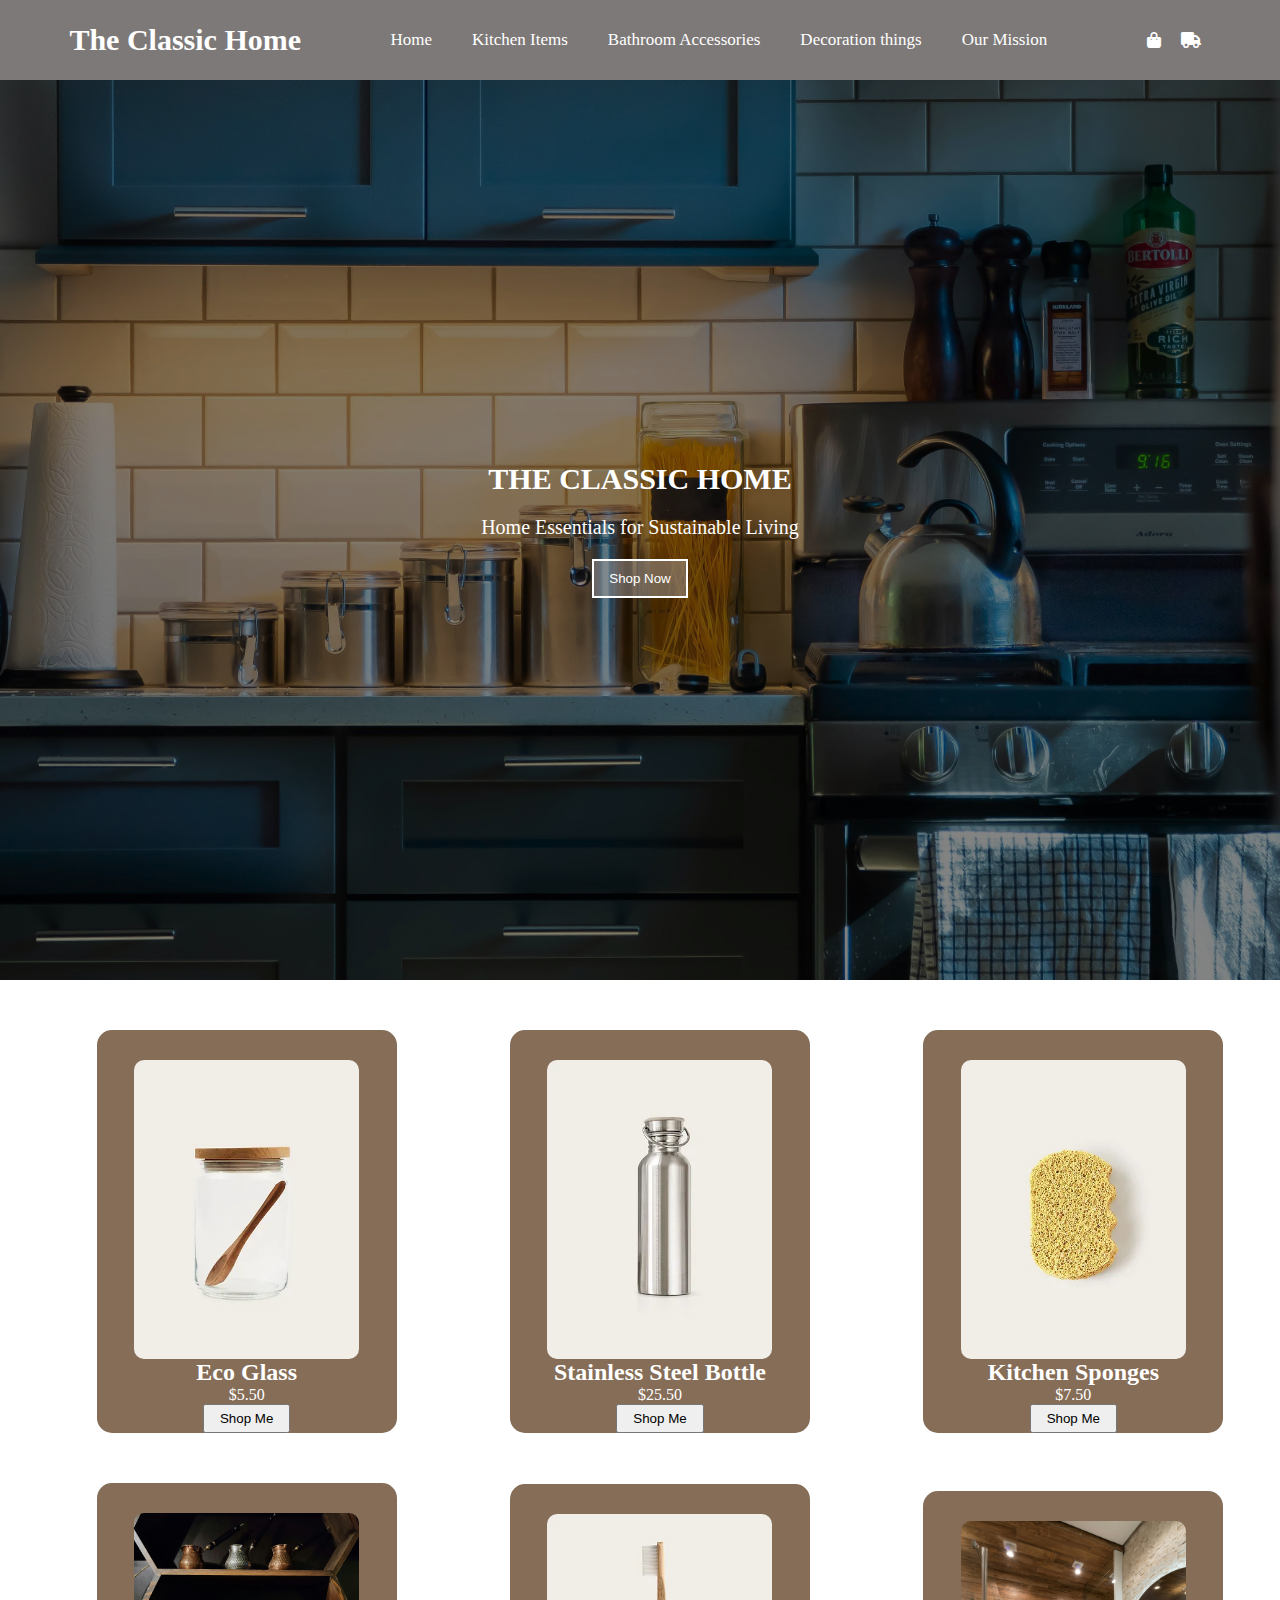
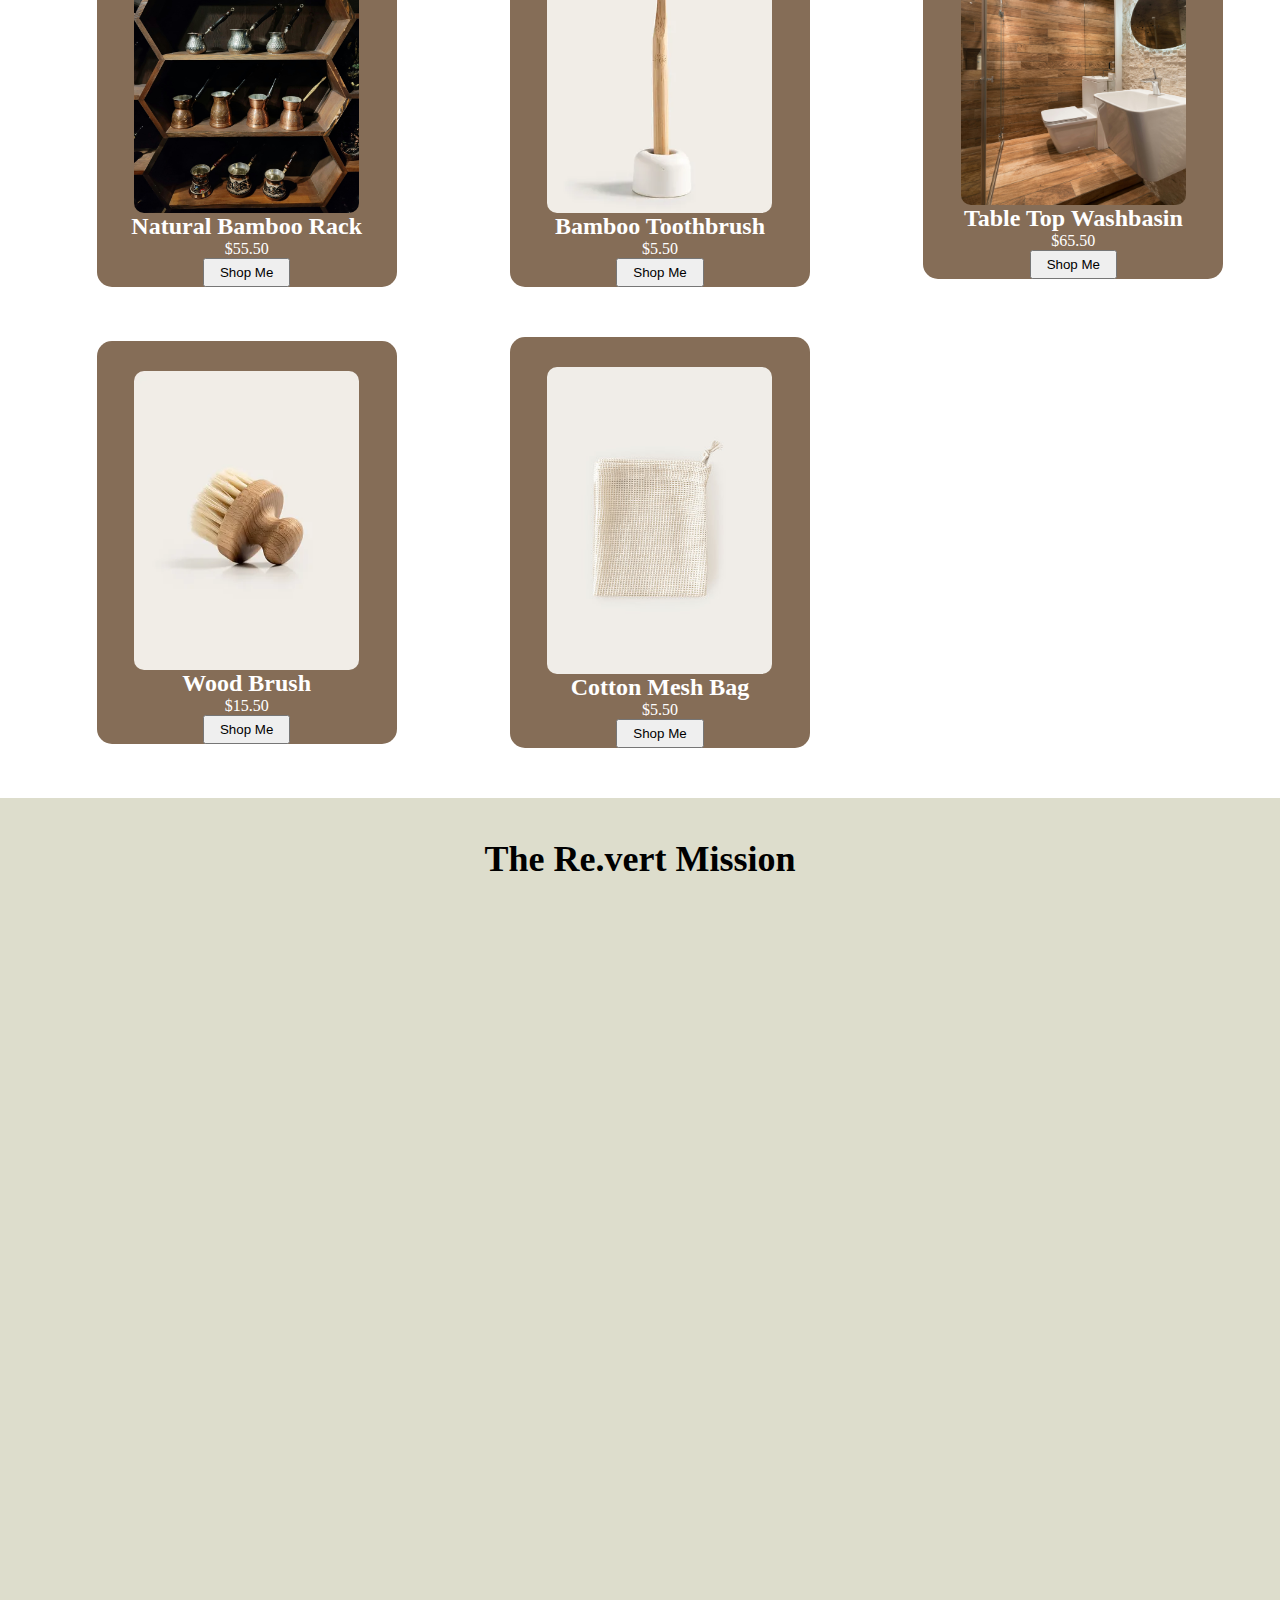
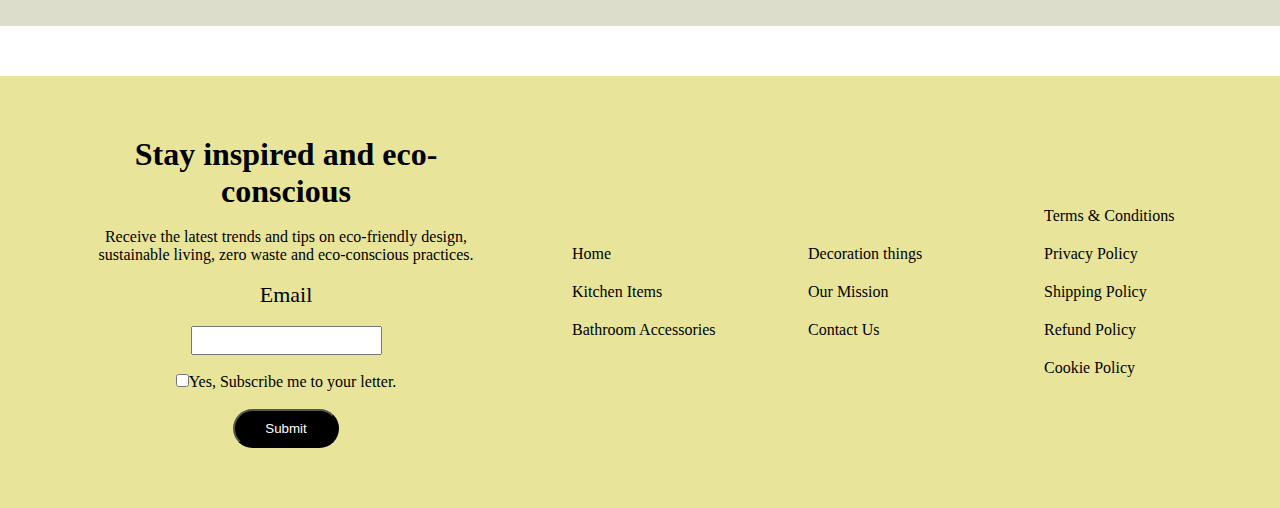
<file: index.html>
<!DOCTYPE html>
<html>
<head>
	<meta charset="utf-8">
	<meta name="viewport" content="width=device-width, initial-scale=1">
	<title>Home Goods Products</title>
	<link rel="stylesheet" href="https://cdn.jsdelivr.net/npm/swiper@11/swiper-bundle.min.css">
	<link rel="stylesheet" type="text/css" href="style.css">
	<link rel="stylesheet" href="https://cdnjs.cloudflare.com/ajax/libs/font-awesome/6.7.2/css/all.min.css" integrity="sha512-Evv84Mr4kqVGRNSgIGL/F/aIDqQb7xQ2vcrdIwxfjThSH8CSR7PBEakCr51Ck+w+/U6swU2Im1vVX0SVk9ABhg==" crossorigin="anonymous" referrerpolicy="no-referrer" />
	<link rel="stylesheet" type="text/css" href="kitchen.html">
	<link rel="stylesheet" type="text/css" href="bath.html">
	<link rel="stylesheet" type="text/css" href="decoration.html">
</head>
<body>
	<nav>
		<div class="nav-heading">The Classic Home</div>
		<div class="navbar-list hide">
			<ul>
				<li><a href="index.html">Home</a></li>
				<li class="kitchen-hover"><a href="#">Kitchen Items</a>
					<div class="submenu-kit kitchen">
						<ul>
							<li><a href="kitchen.html #kitchen-ctn">Kitchen products</a></li>
							<li><a href="kitchen.html #kitchen-steel">Stainless Steel</a></li>
							<li><a href="kitchen.html #wooden-set">Wooden Cutlery Set</a></li>
							<li><a href="kitchen.html #container-ctn">Kitchen container Set</a></li>
						</ul>
					</div>
				</li>
				<li class="bath-hover"><a href="#">Bathroom Accessories</a>
					<div class="submenu-bat bath">
						<ul>
							<li><a href="bath.html">Bath Products</a></li>
							<li><a href="bath.html #stand-nav">Bathroom Stands</a></li>
							<li><a href="bath.html #mirror-nav">FLED Mirrors</a></li>
							<li><a href="bath.html #faucets-nav">Faucets</a></li>
							<li><a href="bath.html #hanger-nav">Towel Hangers</a></li>
						</ul>
					</div>
				</li>
				<li class="decoration-hover"><a href="#">Decoration things</a>
					<div class="submenu-deco decor">
						<ul>
							<li><a href="decoration.html">All Decors</a></li>
							<li><a href="decoration.html #Vases-product">Vases</a></li>
							<li><a href="decoration.html #lamp-product">Lamps</a></li>
							<li><a href="decoration.html #walldecor-product">Wall decors</a></li>
							<li><a href="decoration.html #curtain-product">Curtains</a></li>
							<li><a href="decoration.html #bookshelve-product">Bookshelves</a></li>
							
						</ul>
					</div>
				</li>
				<li><a href="mission.html">Our Mission</a></li>
				
			</ul>
		</div>
		<div class="nav-icons"><i class="fa-solid fa-bag-shopping"></i>
		<i class="fa-solid fa-truck"></i>
		<div class="nav-btn"><i class="fa-solid fa-bars"></i></div></div>
	</nav>
	<script>
		document.querySelector(".nav-btn").onclick=function(){
			document.querySelector(".navbar-list").classList.toggle("hide");
		}
		document.querySelector(".kitchen-hover").onclick=function(){
			document.querySelector(".submenu-kit").classList.toggle("kitchen");
		}
		document.querySelector(".bath-hover").onclick=function(){
			document.querySelector(".submenu-bat").classList.toggle("bath");
		}
		document.querySelector(".decoration-hover").onclick=function(){
			document.querySelector(".submenu-deco").classList.toggle("decor");
		}
	</script>
	<!--homepage-->
	<div class="home">
		<div class="home-ctn">
			<h1>THE CLASSIC HOME</h1>
			<p>Home Essentials for Sustainable Living</p>
			<button>Shop Now</button>
		</div>
	</div>
	<div class="container">
		
			<div class="card-list">
				<div class="card-item">
					<img src="jar.webp">
					<h2 class="user-name">Eco Glass</h2>
					<p>$5.50</p>
					<button>Shop Me</button>
				
				</div>
				<div class="card-item">
					<img src="bottle.webp">
					<h2 class="user-name">Stainless Steel Bottle</h2>
					<p>$25.50</p>
					<button>Shop Me</button>
				</div>

				<div class="card-item spong">
					<img src="spong.webp">
					<h2 class="user-name">Kitchen Sponges</h2>
					<p>$7.50</p>
					<button>Shop Me</button>
				</div>
				

				
				<div class="card-item">
					<img src="rake.jpg">
					<h2 class="user-name">Natural Bamboo Rack</h2>
					<p>$55.50</p>
					<button>Shop Me</button>
				</div>
				<div class="card-item">
					<img src="toothbrush.webp">
					<h2 class="user-name">Bamboo Toothbrush</h2>
					<p>$5.50</p>
					<button>Shop Me</button>
				</div>
				<div class="card-item">
					<img src="washbasin.jpg">
					<h2 class="user-name">Table Top Washbasin</h2>
					<p>$65.50</p>
					<button>Shop Me</button>
				</div>
				

			
				<div class="card-item">
					<img src="wood.webp">
					<h2 class="user-name">Wood Brush</h2>
					<p>$15.50</p>
					<button>Shop Me</button>
				</div>

				<div class="card-item">
					<img src="bag.jpg">
					<h2 class="user-name">Cotton Mesh Bag</h2>
					<p>$5.50</p>
					<button>Shop Me</button>
				</div>
		
			</div>
		</div>
	
	<script src="https://cdn.jsdelivr.net/npm/swiper@11/swiper-bundle.min.js"></script>
	<!--The revert mission-->
	<div class="mission-container">
		<div class="mission-heading"><h1>The Re.vert Mission</h1></div>
		<div class="mission-para1"><p>We believe in ethical and smart shopping. All of our products are carefully selected to ensure they align with our core values.</p></div>
		<div class="mission-icon">
		<ul>
			<li><i class="fa-solid fa-trash"></i><br><br>Sustainable</li>
			<li><i class="fa-solid fa-dumpster-fire"></i><br><br>Zero Waste</li>
			<li><i class="fa-solid fa-seedling"></i><br><br>Vegan</li>
			<li><i class="fa-solid fa-recycle"></i><br><br>Recycled</li>
			<li><i class="fa-solid fa-handshake"></i><br><br>Fair Trade</li>
		</ul>
		</div>
		<div class="mission-para2">
			I'm a paragraph. Click here to add your own text and edit me. It’s easy. Just click “Edit Text” or double click me to add your own content and make changes to the font. Feel free to drag and drop me anywhere you like on your page. I’m a great place for you to tell a story and let your users know a little more about you.<br><br><br>
			This is a great space to write a long text about your company and your services. You can use this space to go into a little more detail about your company. Talk about your team and what services you provide. Tell your visitors the story of how you came up with the idea for your business and what makes you different from your competitors. Make your company stand out and show your visitors who you are.
		</div>
		<div class="mission-btn"><button>Learn More</button></div>
	</div>
	<!--Footer-->
	<div class="footer">
		<div class="container">
			<div class="box1">

				<ul>
					<li><h1>Stay inspired and eco-conscious</h1></li><br>
					<li><p>Receive the latest trends and tips on eco-friendly design, sustainable living, zero waste and eco-conscious practices.</p></li><br>
				</ul>
				<ul class="email">
					<li><label style="font-size: 22px;">Email</label required/></li><br>
					<li>
						<input type="Email" name="Email" class="input">
					</li><br>
					<li>
						<input type="checkbox" name="check" class="check">Yes, Subscribe me to your letter.
					</li><br>
					<li>
						<button>Submit</button>
					</li>
				</ul>
			</div>
		
		<div class="box2 box">
			<ul>
				<li>Home</li>
				<li>Kitchen Items</li>
				<li>Bathroom Accessories</li>
			</ul>
		</div>
		<div class="box3 box">
			<ul>
				<li>Decoration things</li>
				<li>Our Mission</li>
				<li>Contact Us</li>
			</ul>
		</div>
		<div class="box4 box">
			<ul>
				<li>Terms & Conditions</li>
				<li>Privacy Policy</li>
				<li>Shipping Policy</li>
				<li>Refund Policy</li>
				<li>Cookie Policy</li>
			</ul>
		</div>
	</div>
	
</body>
</html>
</file>
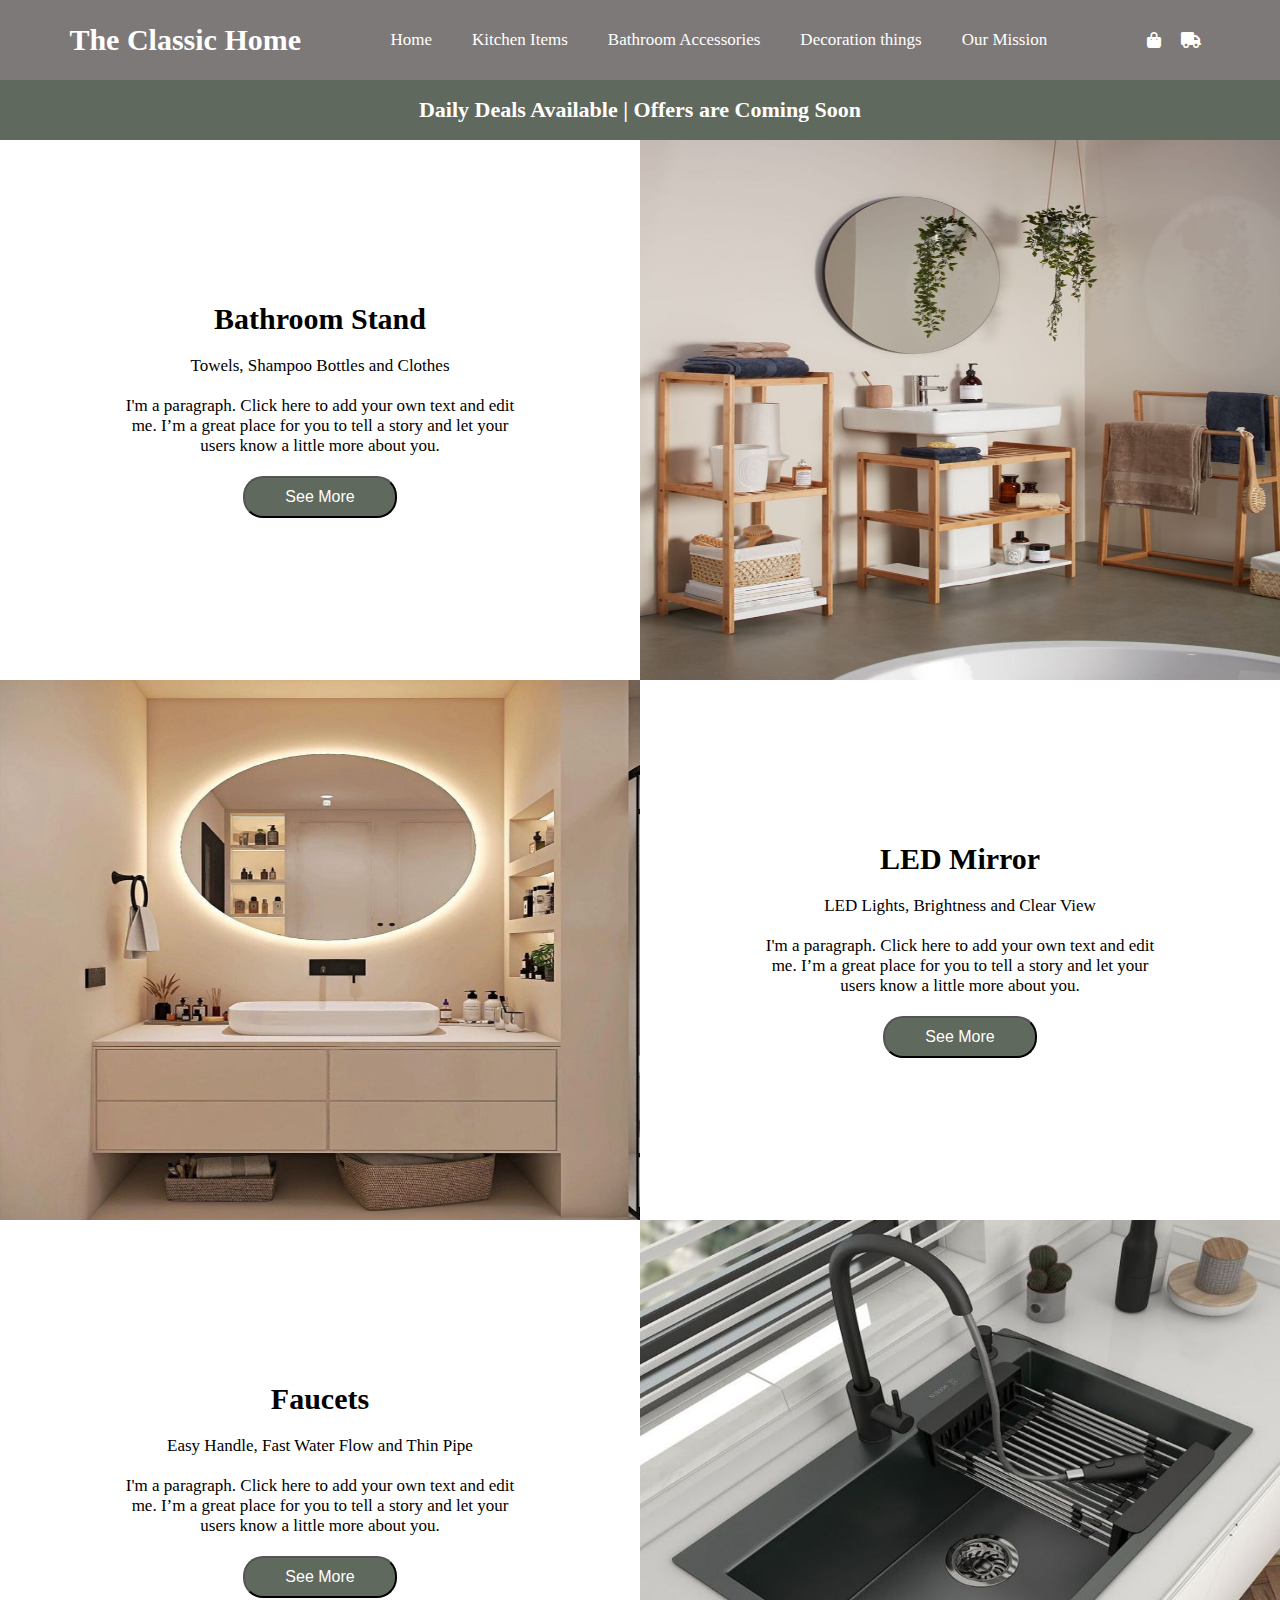
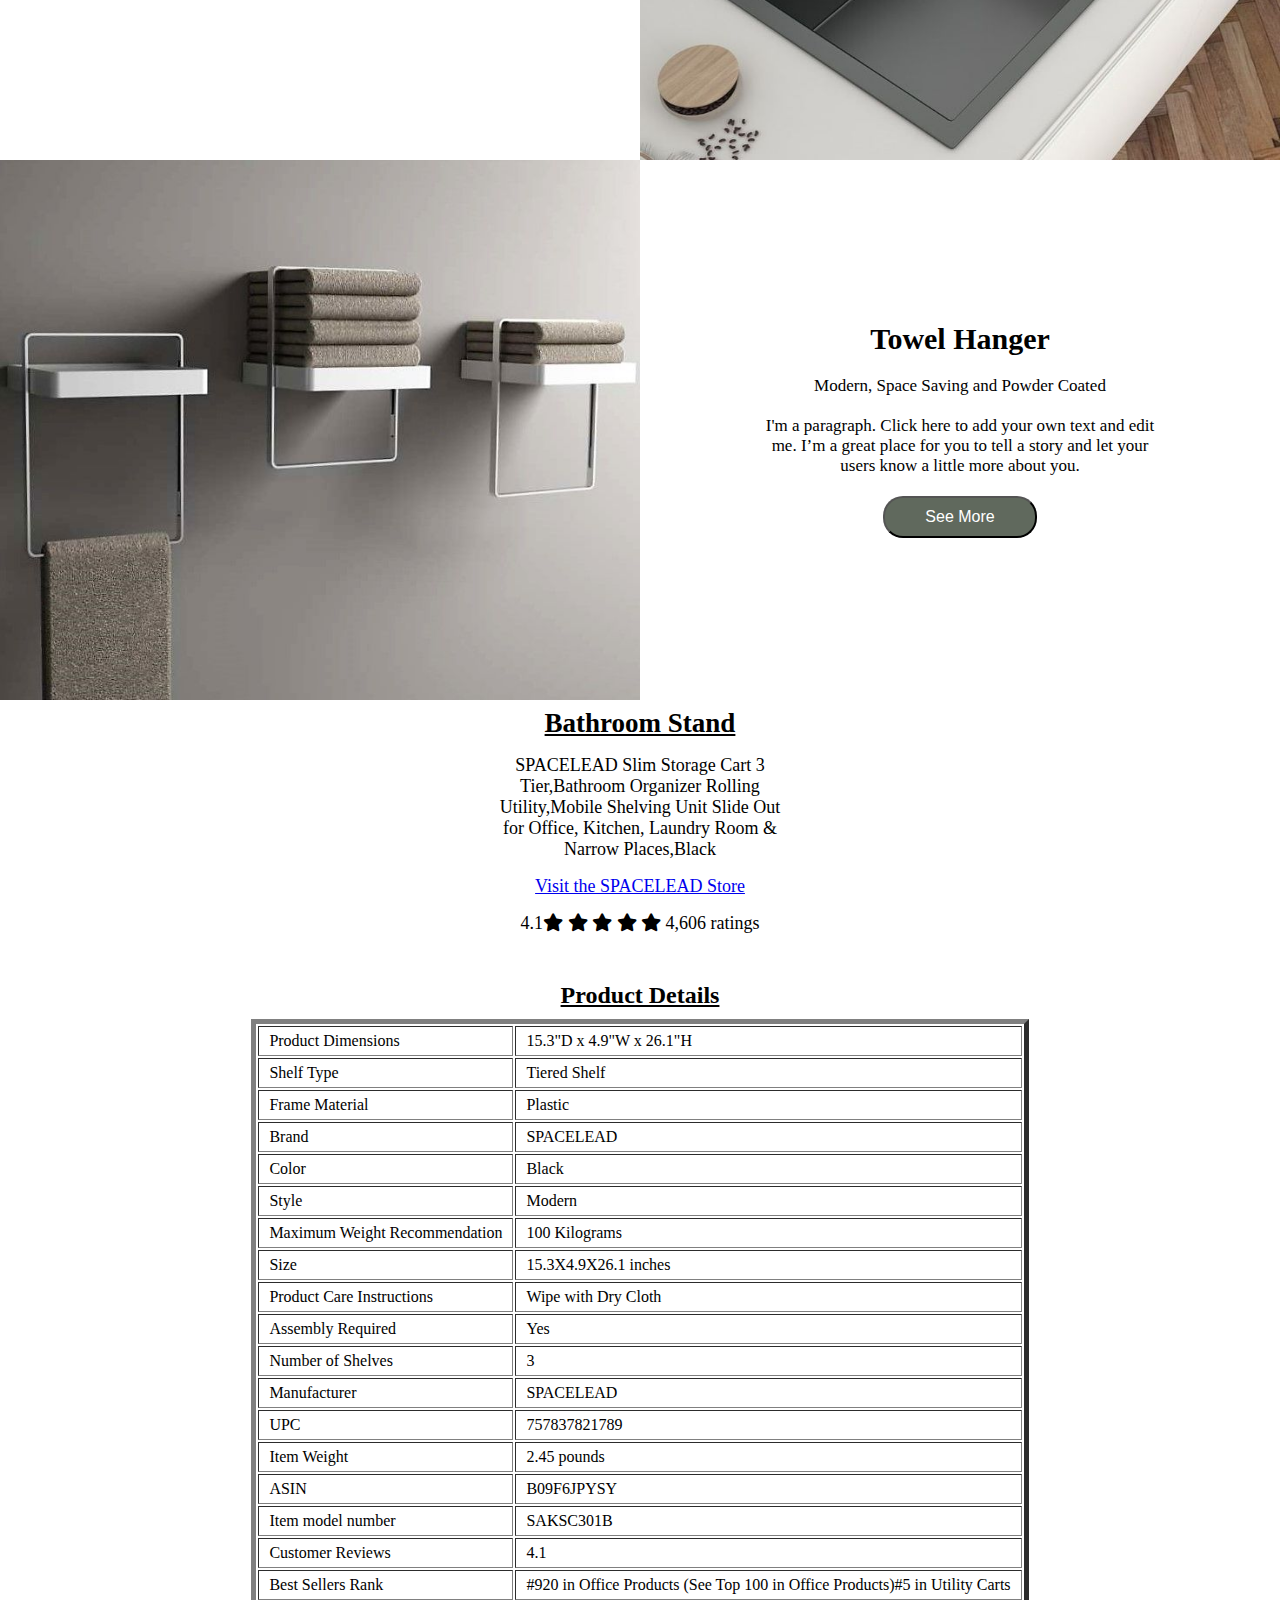
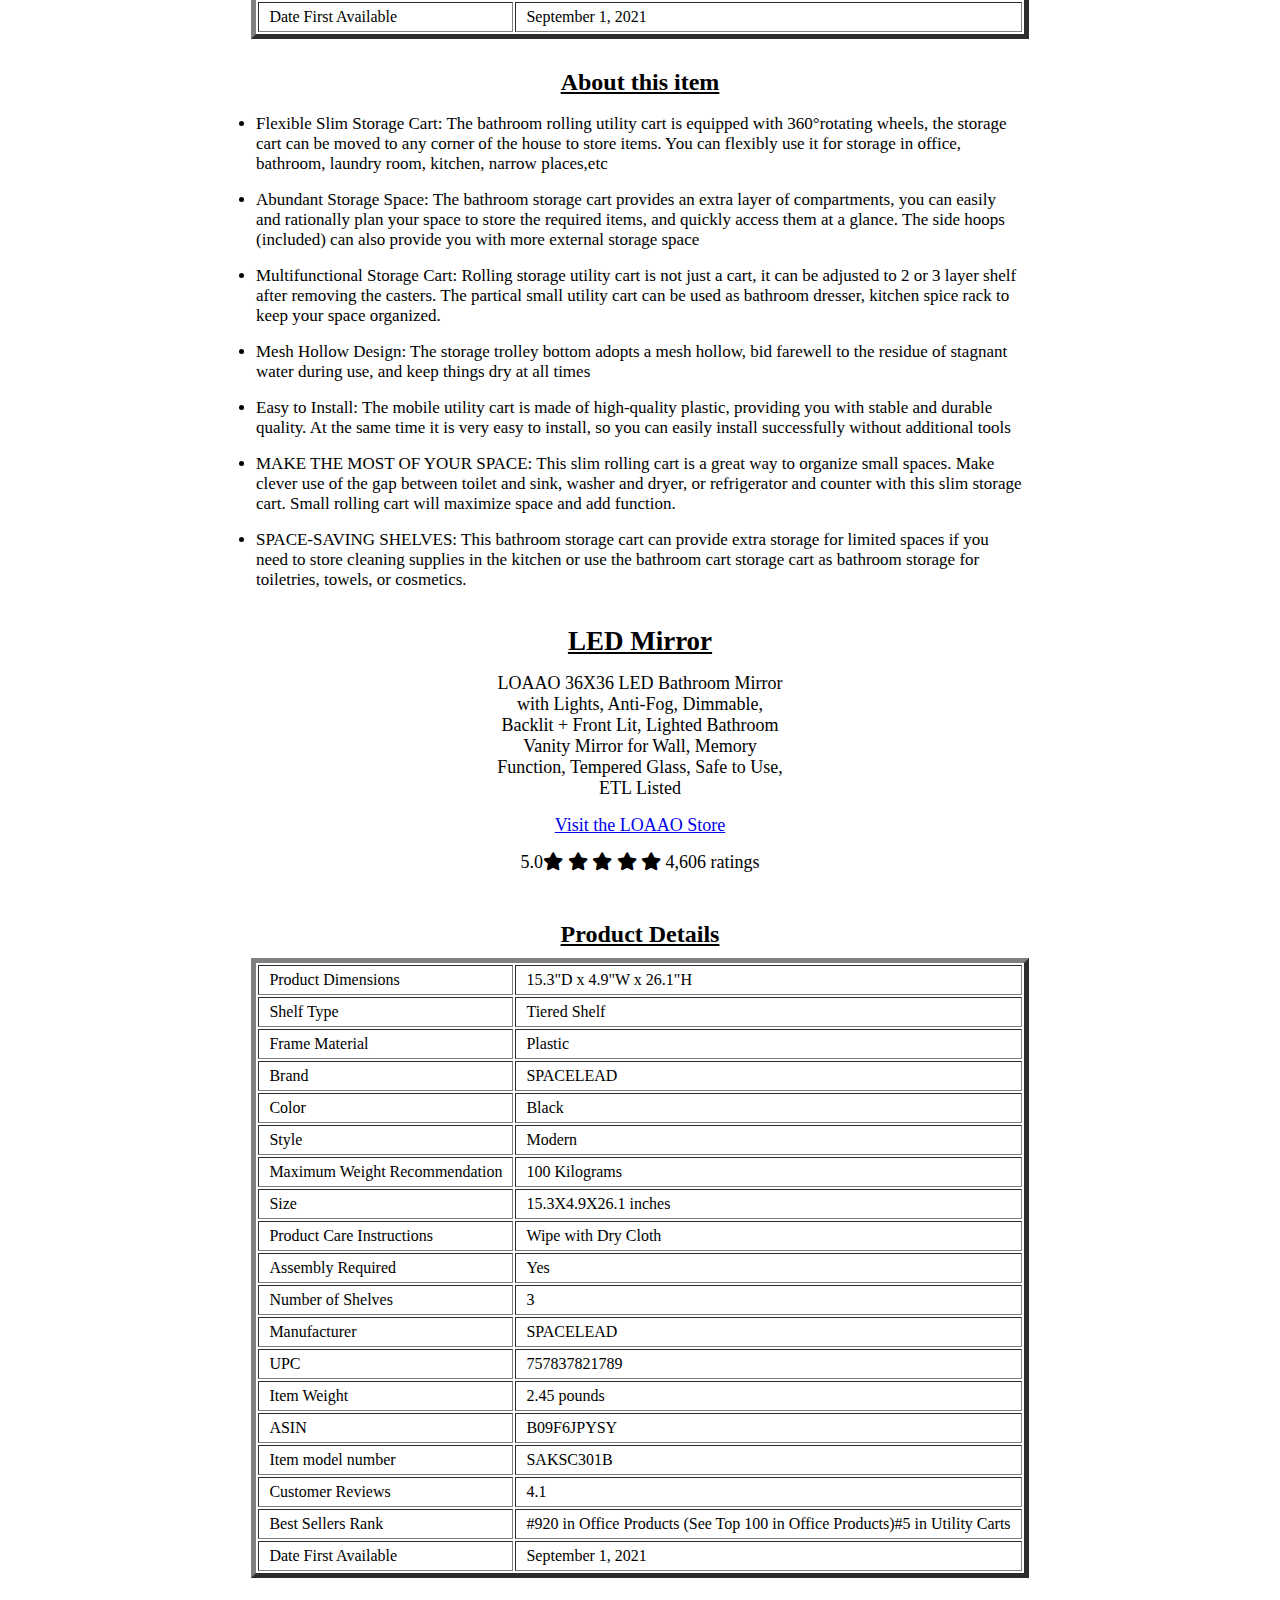
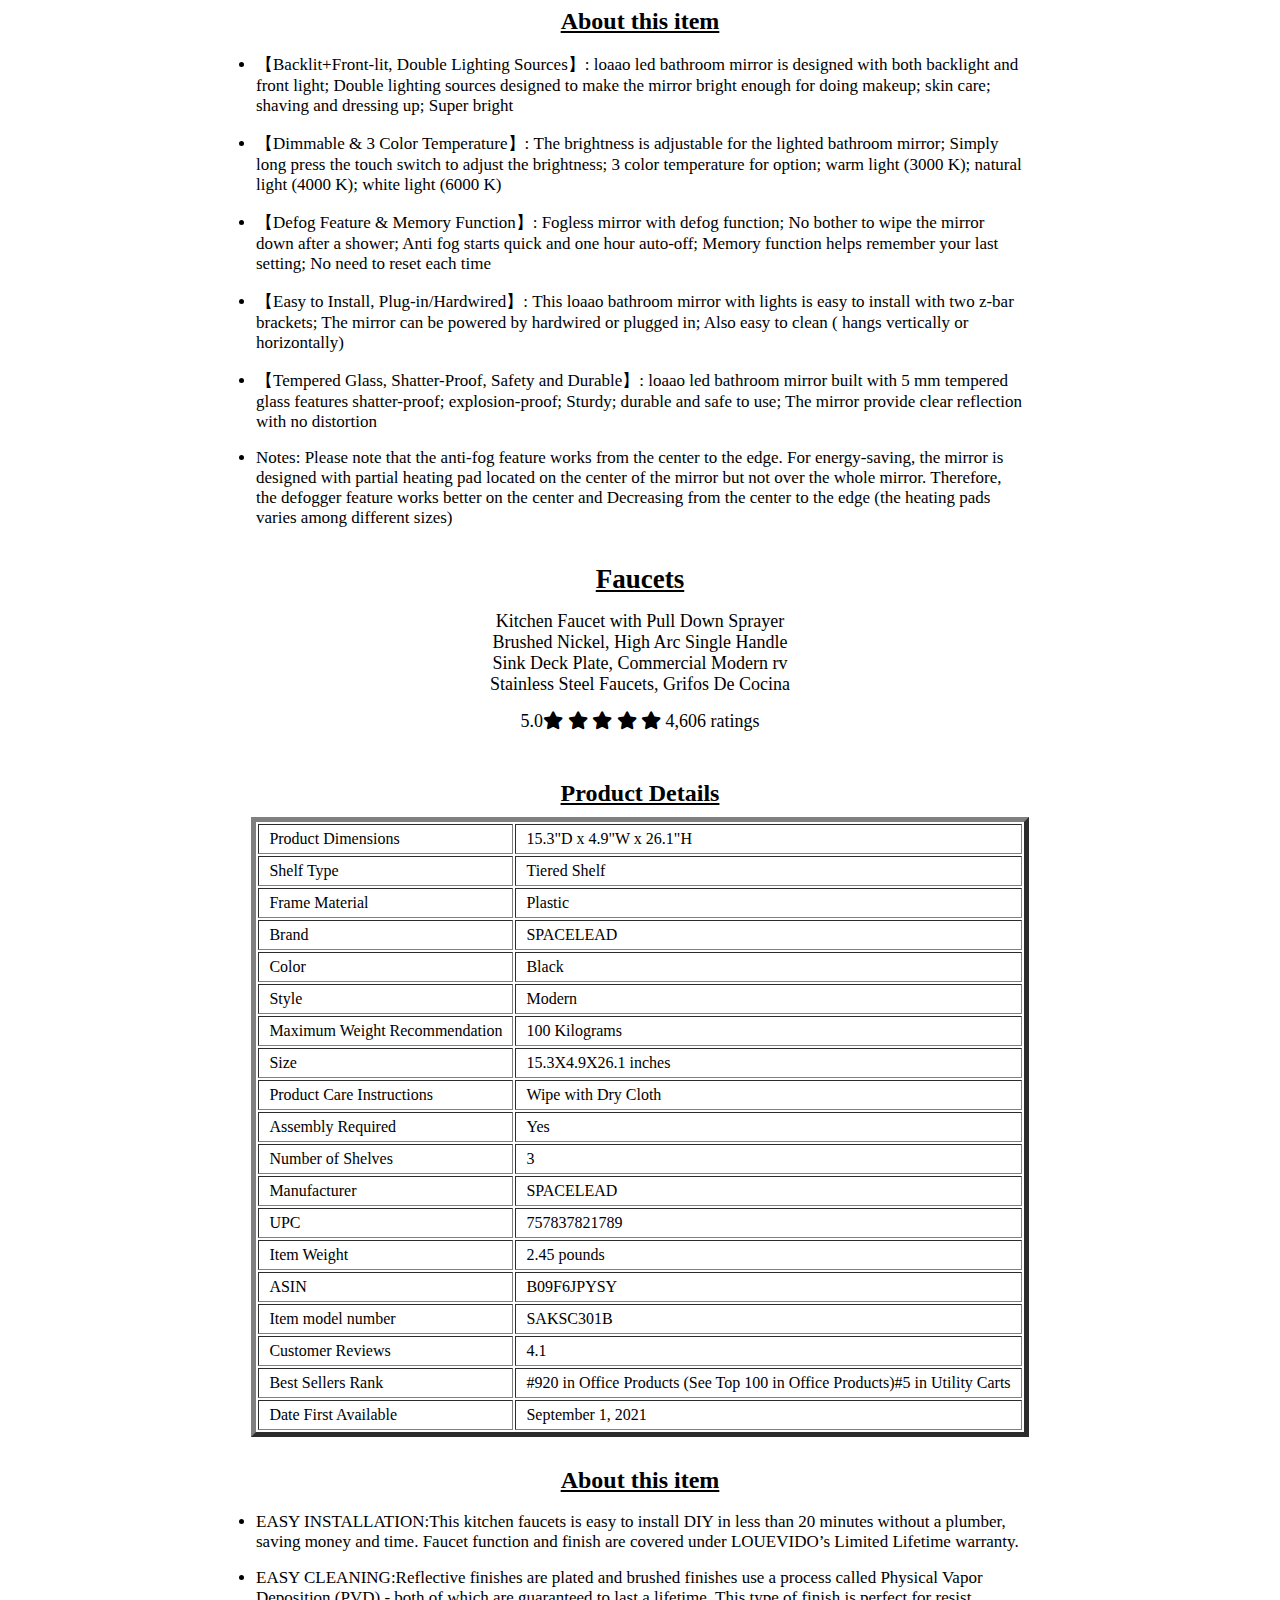
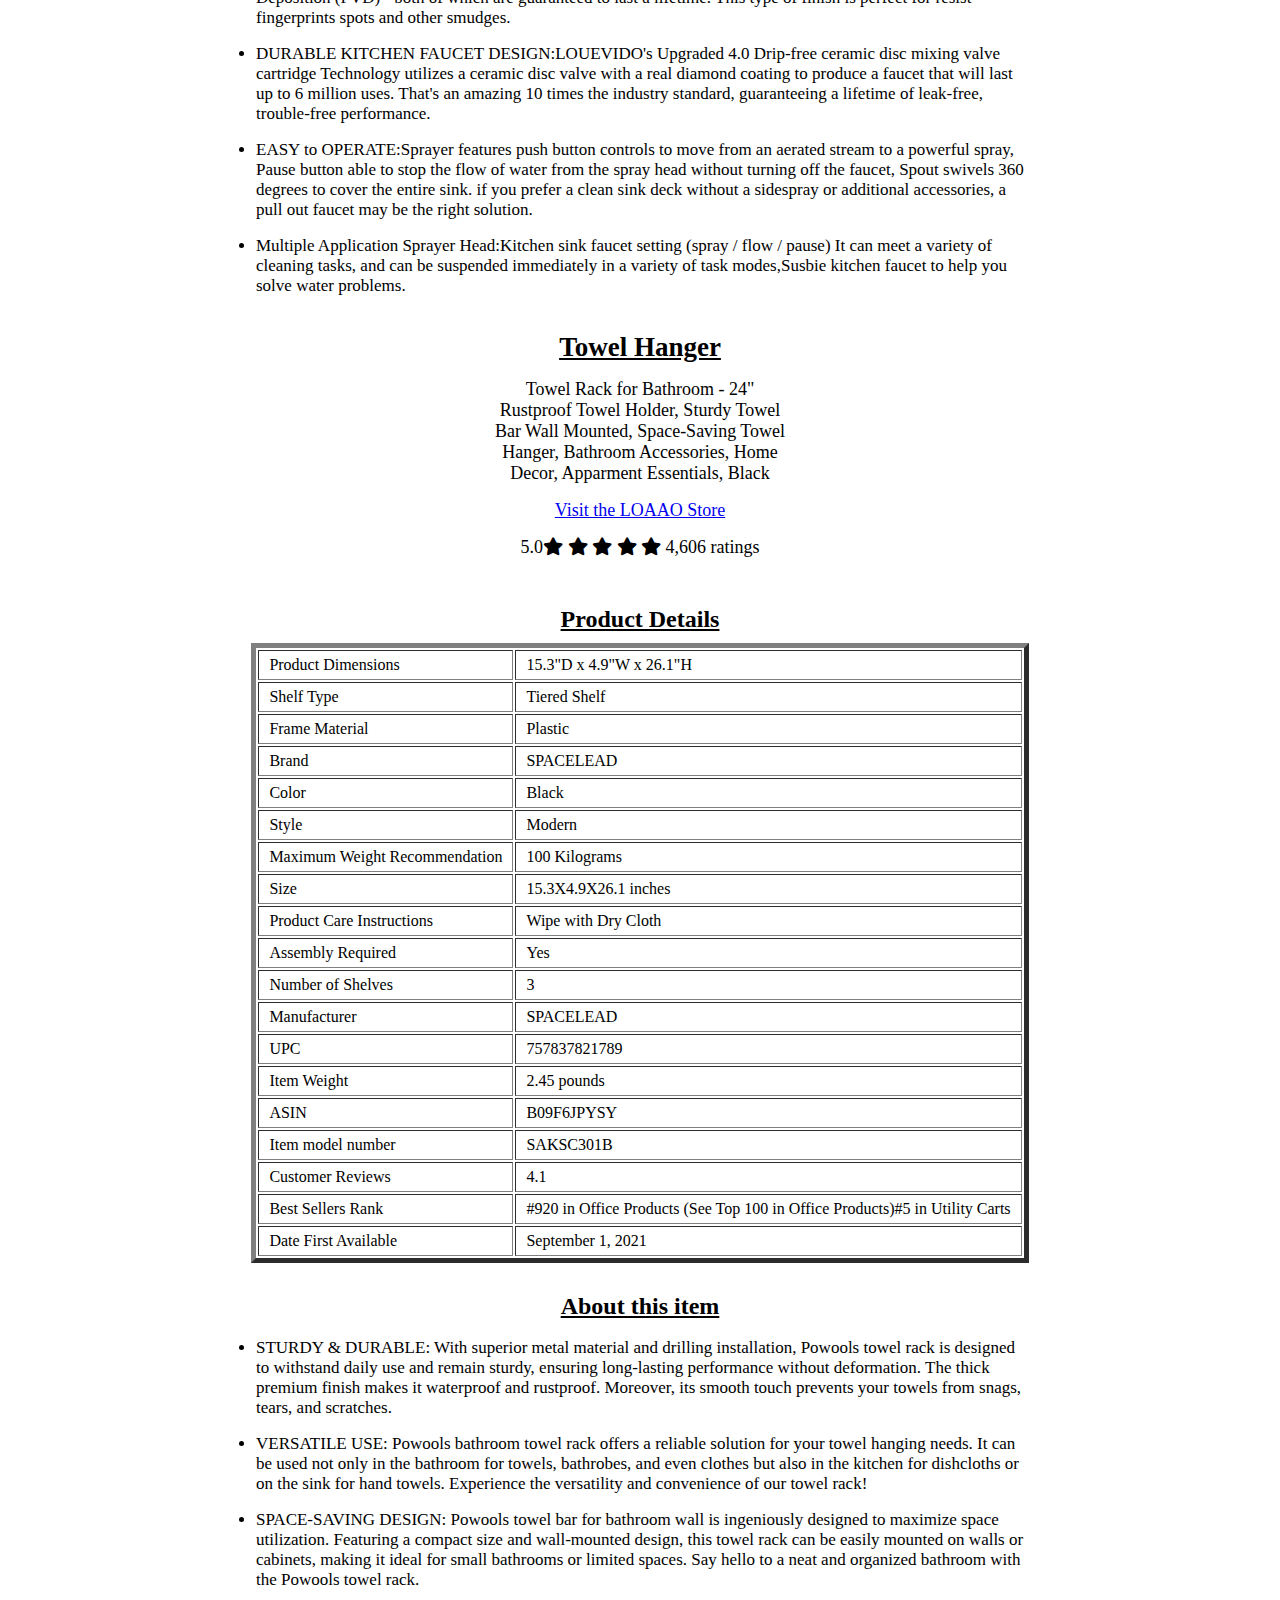
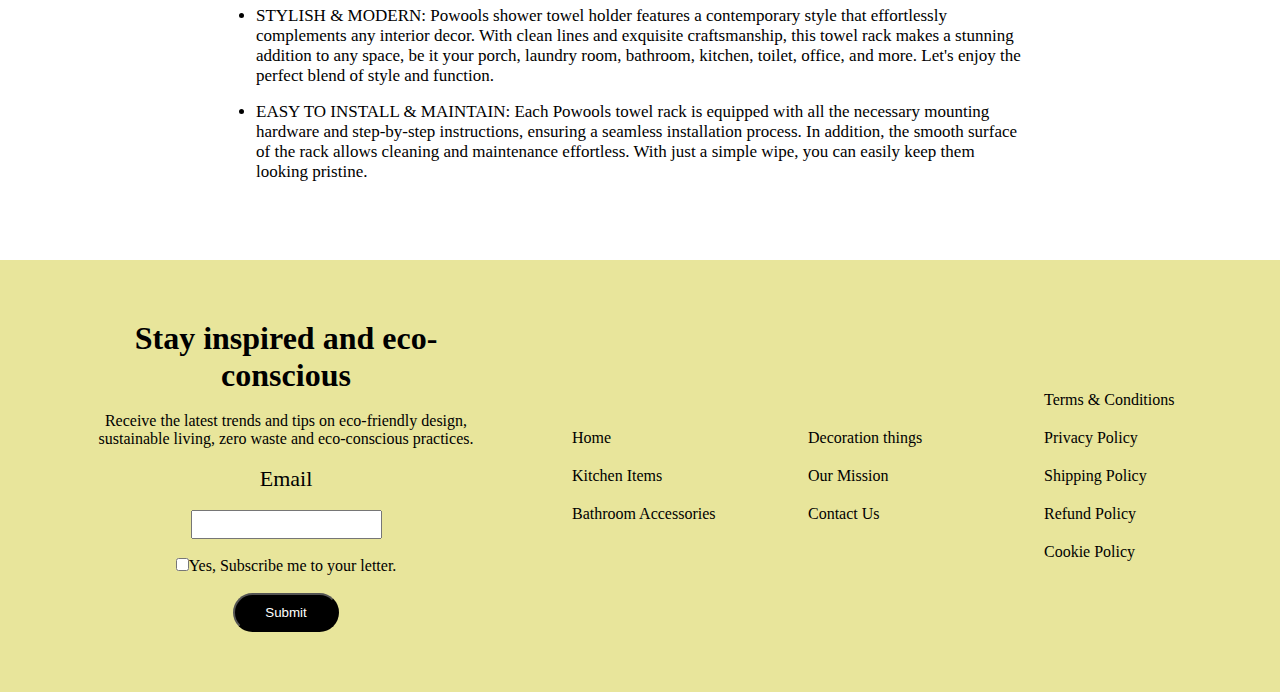
<file: bath.html>
<!DOCTYPE html>
<html>
<head>
	<meta charset="utf-8">
	<meta name="viewport" content="width=device-width, initial-scale=1">
	<title>Bathroom Accessories</title>
	<link rel="stylesheet" href="https://cdnjs.cloudflare.com/ajax/libs/font-awesome/6.7.2/css/all.min.css" integrity="sha512-Evv84Mr4kqVGRNSgIGL/F/aIDqQb7xQ2vcrdIwxfjThSH8CSR7PBEakCr51Ck+w+/U6swU2Im1vVX0SVk9ABhg==" crossorigin="anonymous" referrerpolicy="no-referrer" />
	<link rel="stylesheet" type="text/css" href="index.html">
	<link rel="stylesheet" type="text/css" href="kitchen.html">
	<link rel="stylesheet" type="text/css" href="decoration.html">
	<style>
		*{
			margin: 0;
			padding: 0;
			box-sizing: border-box;
		}
		nav{
	width: 100%;
	display: flex;
	background-color: #7d7978;
	height: 80px;
	justify-content: space-evenly;
	align-items: center;
	color: white;
}
.nav-heading{
	font-size: 30px;
	font-weight: 700;
}
.navbar-list ul{
	display: flex;
}
.navbar-list ul li{
	list-style-type: none;
	padding: 0 20px;
}
.navbar-list ul li a{
	text-decoration: none;
	color: white;
	font-size: 17px;
}
.nav-icons .fa-solid{
	padding: 0 10px;
}
.nav-icons{
	display: flex;
}
.kitchen{
	display: none;
}
.bath{
	display: none;
}
.decor{
	display: none;
}
.submenu-kit ul,
.submenu-bat ul,
.submenu-deco ul
{
	position: absolute;
	display: flex;
	flex-direction: column;
	width: 120px;
	border: 2px solid #e0d0cc;
	text-align: center;
	background-color: #7d7978;
	margin-top: 20px;
}
.submenu-kit ul li,
.submenu-bat ul li,
.submenu-deco ul li
{
	padding: 10px 0;
}
.nav-btn{
	display: none;
}

@media (max-width:900px){
	nav{
		width: 100%;
		display: flex;
		flex-direction: column;
		height: 120px;
	}
	.navbar-list ul li{
		list-style-type: none;
		padding: 0 10px;
	}
}
@media (max-width:700px){
	nav{
		width: 100%;
	}
	.navbar-list{
/*		width: 100%;*/
		display: flex;
		justify-content: right;
		align-items: center;
		text-align: center;


}
	.navbar-list ul {
/*		width: 100%;*/
		margin-top: 40px;
		flex-direction: column;
		position: absolute;
		top: 100px;
/*		border: 2px solid black;*/
		background-color: #7d7978;
/*		left: 40px;*/
		width: 130px;
		justify-content: space-evenly;
		align-items: center;
	}
	.nav-heading{
		font-size: 20px;
	}
	.navbar-list ul li{
		padding: 10px 0;
	}
	.nav-icons{
		font-size: 20px;
/*		margin-top: 20px;*/
	}
	.navbar-list ul li a{
		font-size: 15px;
	}
	.nav-icons .fa-solid{
		padding: 0 10px;
	}
	.hide{
		display: none;
	}
	.nav-btn{
		display: block;
		font-size: 20px;
		text-align: center;
		width: 40px;
		background-color: black;
	}
	.submenu-kit,
	.submenu-bat,
	.submenu-deco
	{
		position: absolute;
		top: -80px;
		left: 140px;
	}
	
}

		.container-top{
			width: 100%;
			height: 60px;
			background-color: rgb(96 105 93);
			display: flex;
			justify-content: center;
			align-items: center;
			font-size: 22px;
			font-weight: 600;
			color: white;
		}
		.container1{
			display: flex;
		}
		.box1{
			width: 50%;
			display: flex;
			flex-direction: column;
			justify-content: center;
			align-items: center;
			text-align: center;
			font-size: 17px;
		}
		.box1 ul{
			list-style-type: none;
		}
		.box1 ul li{
			width: 400px;
			padding: 10px 0;
		}
		.box1 ul li h2{
			font-size: 30px;
		}
		.box1 ul li button{
			padding: 10px 40px;
			border-radius: 20px;
			background-color:  rgb(96 105 93);
			color: white;
			font-size: 16px;
		}
		.box1 ul li button:hover{
			background-color: transparent;
			color: black;
		}
		.box2{
			width: 50%;
			height: 60vh;
		}
		.box2 img{
			width: 100%;
			height: 100%;
		}
		.left-img{
			width: 50%;
			height: 60vh;
		}
		.left-img img{
			width: 100%;
			height: 100%;
		}
		.right-ctn{
			width: 50%;
			display: flex;
			flex-direction: column;
			justify-content: center;
			align-items: center;
			text-align: center;
			font-size: 17px;
		}
		.right-ctn ul{
			list-style-type: none;
		}
		.right-ctn ul li{
			width: 400px;
			padding: 10px 0;
		}
		.right-ctn ul li h2{
			font-size: 30px;
		}
		.right-ctn ul li button{
			padding: 10px 40px;
			border-radius: 20px;
			background-color:  rgb(96 105 93);
			color: white;
			font-size: 16px;
		}
		.right-ctn ul li button:hover{
			background-color: transparent;
			color: black;
		}
		@media (max-width:991px){
			.box2,.left-img{
				width: 50%;
				height: 40vh;
			}
			.box2 img, .left-img img{
				width: 100%;
				height: 100%;
			}

		}
		@media (max-width:750px){
			.container-top{
				font-size: 17px;
			}
			.container1{
				width: 100%;
				display: flex;
				flex-direction: column;
				justify-content: center;
				align-items: center;
				margin-top: 35px;
/*				border: 2px solid red;*/
			}
			.box1,.left-img{
				width: 70%;
/*				border: 2px solid red;*/
			}
			.box2, .right-ctn{
				width: 70%;
/*				border: 2px solid red;*/
			}
			.box1 ul li h2, .right-ctn ul li h2{
				font-size: 20px;
			}
			.box1 ul li, .right-ctn ul li{
				width: 300px;
			}
		}
		#stand-details,
		#mirror-details,
		#faucets-details,
		#hanger-details{
			width: 100%;
			display: flex;
			flex-direction: column;
			justify-content: center;
			align-items: center;
		}
		.stand-heading{
			font-size: 18px;
			width: 300px;
			text-align: center;
		}
		.stand-heading ul{
			list-style-type: none;
		}
		.stand-heading ul li{
			padding: 8px 0;
		}
		.stand-info{

			width: 70%;
/*			border: 2px solid black;*/
			display: flex;
			justify-content: center;
			align-items: center;
		}
		.stand-info td{
			padding: 5px 10px;
		}
		.info-heading{
			margin-top: 40px;
			margin-bottom: 10px;
			text-decoration: underline;
		}
		.stand-abt{
			display: flex;
			flex-direction: column;
			justify-content: center;
			align-items: center;
			width: 60%;
			padding: 20px 0;
		}
		.abt-list ul li{
			padding: 8px 0;
			font-size: 17px;
		}
		.abt-heading{
			padding: 10px 0;
			text-decoration: underline;
		}
		@media (max-width:600px){
			.stand-heading{
				font-size: 15px;
			}
		}
		.footer{
			width: 100%;
		}
		.footer .container{
			width: 100%;
	background-color: #e8e59b;
	margin-top: 50px;
	display: flex;
	justify-content: space-evenly;
	align-items: center;
}
.footer .container .ft-box1{
/*	border: 2px solid black;*/
	width: 400px;
	text-align: center;
	padding: 60px 0;

}
.footer .container .ft-box1 ul li{
	list-style-type: none;
}
.footer .container .input{
	padding: 5px 5px;
}
.footer .container button{
	padding: 10px 30px;
	border-radius: 25px;
	background-color: black;
	color: white;
}
.footer .container button:hover{
	background-color: white;
	color: black;
}
.footer .container .ft-box{
	width: 150px;
/*	border: 2px solid black;*/
}
.footer .container .ft-box ul{
	list-style-type: none;
}
.footer .container .ft-box ul li{
	padding: 10px 0;
}
@media (max-width:680px){
	.footer .container{
		flex-direction: column;
	}
	.footer .container .ft-box1{
		width: 330px;
	}
	.footer .container .ft-box{
		width: 300px;
		text-align: center;
		font-size: 17.5px;
		margin-top: 25px;
	}
	.footer .container .ft-box2,.ft-box3{
		border-bottom: 2px solid black;

	}
}
	</style>
</head>
<body>
	<nav>
		<div class="nav-heading">The Classic Home</div>
		<div class="navbar-list hide">
			<ul>
				<li><a href="index.html">Home</a></li>
				<li class="kitchen-hover"><a href="#">Kitchen Items</a>
					<div class="submenu-kit kitchen">
						<ul>
							<li><a href="kitchen.html #kitchen-ctn">Kitchen products</a></li>
							<li><a href="kitchen.html #kitchen-steel">Stainless Steel</a></li>
							<li><a href="kitchen.html #wooden-set">Wooden Cutlery Set</a></li>
							<li><a href="kitchen.html #container-ctn">Kitchen container Set</a></li>
						</ul>
					</div>
				</li>
				<li class="bath-hover"><a href="#">Bathroom Accessories</a>
					<div class="submenu-bat bath">
						<ul>
							<li><a href="bath.html">Bath Accessories</a></li>
							<li><a href="bath.html #stand-nav">Bathroom Stands</a></li>
							<li><a href="bath.html #mirror-nav">LED Mirrors</a></li>
							<li><a href="bath.html #faucets-nav">Faucets</a></li>
							<li><a href="bath.html #hanger-nav">Towel Hangers</a></li>
						</ul>
					</div>
				</li>
				<li class="decoration-hover"><a href="#">Decoration things</a>
					<div class="submenu-deco decor">
						<ul>
							<li><a href="decoration.html">All Decors</a></li>
							<li><a href="decoration.html #Vases-product">Vases</a></li>
							<li><a href="decoration.html #lamp-product">Lamps</a></li>
							<li><a href="decoration.html #walldecor-product">Wall decors</a></li>
							<li><a href="decoration.html #curtain-product">Curtains</a></li>
							<li><a href="decoration.html #bookshelve-product">Bookshelves</a></li>
							
						</ul>
					</div>
				</li>
				<li><a href="mission.html">Our Mission</a></li>
				
			</ul>
		</div>
		<div class="nav-icons"><i class="fa-solid fa-bag-shopping"></i>
		<i class="fa-solid fa-truck"></i>
		<div class="nav-btn"><i class="fa-solid fa-bars"></i></div></div>
	</nav>
	<script>
		document.querySelector(".nav-btn").onclick=function(){
			document.querySelector(".navbar-list").classList.toggle("hide");
		}
		document.querySelector(".kitchen-hover").onclick=function(){
			document.querySelector(".submenu-kit").classList.toggle("kitchen");
		}
		document.querySelector(".bath-hover").onclick=function(){
			document.querySelector(".submenu-bat").classList.toggle("bath");
		}
		document.querySelector(".decoration-hover").onclick=function(){
			document.querySelector(".submenu-deco").classList.toggle("decor");
		}
	</script>
	<div class="container">
		<div class="container-top">
			Daily Deals Available | Offers are Coming Soon
		</div>
		<div id="stand-nav">
		<div class="container1">
			
			<div class="box1 box">
				<ul>
					<li><h2>Bathroom Stand</h2></li>
					<li>Towels, Shampoo Bottles and Clothes</li>
					<li>I'm a paragraph. Click here to add your own text and edit me. I’m a great place for you to tell a story and let your users know a little more about you.</li>
					<li><a href="#stand-details"><button>See More</button></a></li>
				</ul>
			</div>
			<div class="box2 box">
				<img src="bathstand.jpg">
			</div>
			</div>
		</div>
		<div id="mirror-nav">
		<div class="container1">
			
			<div class="left-img">
				<img src="mirror.jpg">
			</div>
			<div class="right-ctn">
				<ul>
					<li><h2>LED Mirror</h2></li>
					<li>LED Lights, Brightness and Clear View</li>
					<li>I'm a paragraph. Click here to add your own text and edit me. I’m a great place for you to tell a story and let your users know a little more about you.</li>
					<li><a href="#mirror-details"><button>See More</button></a></li>
				</ul>
			</div>
			</div>
		</div>
		<div id="faucets-nav">
		<div class="container1">
		
			<div class="box1 box">
				<ul>
					<li><h2>Faucets</h2></li>
					<li>Easy Handle, Fast Water Flow and Thin Pipe</li>
					<li>I'm a paragraph. Click here to add your own text and edit me. I’m a great place for you to tell a story and let your users know a little more about you.</li>
					<li><a href="#faucets-details"><button>See More</button></a></li>
				</ul>
			</div>
			<div class="box2 box">
				<img src="faucet.jpg">
			</div>
			</div>
		</div>
		<div id="hanger-nav">
		<div class="container1">
			
			<div class="left-img">
				<img src="hanger.jpg">
			</div>
			<div class="right-ctn">
				<ul>
					<li><h2>Towel Hanger</h2></li>
					<li>Modern, Space Saving and Powder Coated</li>
					<li>I'm a paragraph. Click here to add your own text and edit me. I’m a great place for you to tell a story and let your users know a little more about you.</li>
					<li><a href="#hanger-details"><button>See More</button></a></li>
				</ul>
			</div>
			</div>
		</div>
		<div id="stand-details">
			
			<div class="stand-heading">
				<ul>
					<li><h2 style="text-decoration: underline;">Bathroom Stand</h2></li>
					<li>SPACELEAD Slim Storage Cart 3 Tier,Bathroom Organizer Rolling Utility,Mobile Shelving Unit Slide Out for Office, Kitchen, Laundry Room & Narrow Places,Black</li>
					<li><a href="#">Visit the SPACELEAD Store</a></li>
					<li>4.1<i class="fa-solid fa-star"></i>
							<i class="fa-solid fa-star"></i>
							<i class="fa-solid fa-star"></i>
							<i class="fa-solid fa-star"></i>
							<i class="fa-solid fa-star"></i>
					 4,606 ratings</li>
				</ul>
			</div>
			
				<div class="info-heading"><h2>Product Details</h2></div>
			<div class="stand-info">
				<table border="5px">
					<tr>
						<td>Product Dimensions</td>
						<td>15.3"D x 4.9"W x 26.1"H</td>
					</tr>
					<tr>
						<td>Shelf Type</td>
						<td>Tiered Shelf</td>
					</tr>
					<tr>
						<td>Frame Material</td>
						<td>Plastic</td>
					</tr>
					<tr>
						<td>Brand</td>
						<td>SPACELEAD</td>
					</tr>
					<tr>
						<td>Color</td>
						<td>Black</td>
					</tr>
					<tr>
						<td>Style</td>
						<td>Modern</td>
					</tr>
					<tr>
						<td>Maximum Weight Recommendation</td>
						<td>100 Kilograms</td>
					</tr>
					<tr>
						<td>Size</td>
						<td>15.3X4.9X26.1 inches</td>
					</tr>
					<tr>
						<td>Product Care Instructions</td>
						<td>Wipe with Dry Cloth</td>
					</tr>
					<tr>
						<td>Assembly Required</td>
						<td>Yes</td>
					</tr>
					<tr>
						<td>Number of Shelves</td>
						<td>3</td>
					</tr>
					<tr>
						<td>Manufacturer</td>
						<td>SPACELEAD</td>
					</tr>
					<tr>
						<td>UPC</td>
						<td>757837821789</td>
					</tr>
					<tr>
						<td>Item Weight</td>
						<td>2.45 pounds</td>
					</tr>
					<tr>
						<td>ASIN</td>
						<td>B09F6JPYSY</td>
					</tr>
					<tr>
						<td>Item model number</td>
						<td>SAKSC301B</td>
					</tr>
					<tr>
						<td>Customer Reviews</td>
						<td>4.1</td>
					</tr>
					<tr>
						<td>Best Sellers Rank</td>
						<td>#920 in Office Products (See Top 100 in Office Products)#5 in Utility Carts</td>
					</tr>
					<tr>
						<td>Date First Available</td>
						<td>September 1, 2021</td>
					</tr>
				</table>
			</div>
			<div class="stand-abt">
				<div class="abt-heading"><h2>About this item</h2></div>
				<div class="abt-list">
					<ul>
						<li>Flexible Slim Storage Cart: The bathroom rolling utility cart is equipped with 360°rotating wheels, the storage cart can be moved to any corner of the house to store items. You can flexibly use it for storage in office, bathroom, laundry room, kitchen, narrow places,etc</li>
						<li>Abundant Storage Space: The bathroom storage cart provides an extra layer of compartments, you can easily and rationally plan your space to store the required items, and quickly access them at a glance. The side hoops (included) can also provide you with more external storage space</li>
						<li>Multifunctional Storage Cart: Rolling storage utility cart is not just a cart, it can be adjusted to 2 or 3 layer shelf after removing the casters. The partical small utility cart can be used as bathroom dresser, kitchen spice rack to keep your space organized.</li>
						<li>Mesh Hollow Design: The storage trolley bottom adopts a mesh hollow, bid farewell to the residue of stagnant water during use, and keep things dry at all times</li>
						<li>Easy to Install: The mobile utility cart is made of high-quality plastic, providing you with stable and durable quality. At the same time it is very easy to install, so you can easily install successfully without additional tools</li>
						<li>MAKE THE MOST OF YOUR SPACE: This slim rolling cart is a great way to organize small spaces. Make clever use of the gap between toilet and sink, washer and dryer, or refrigerator and counter with this slim storage cart. Small rolling cart will maximize space and add function.</li>
						<li>SPACE-SAVING SHELVES: This bathroom storage cart can provide extra storage for limited spaces if you need to store cleaning supplies in the kitchen or use the bathroom cart storage cart as bathroom storage for toiletries, towels, or cosmetics.</li>
					</ul>
				</div>
			</div>
			<div id="mirror-details">
			
			<div class="stand-heading">
				<ul>
					<li><h2 style="text-decoration: underline;">LED Mirror</h2></li>
					<li>LOAAO 36X36 LED Bathroom Mirror with Lights, Anti-Fog, Dimmable, Backlit + Front Lit, Lighted Bathroom Vanity Mirror for Wall, Memory Function, Tempered Glass, Safe to Use, ETL Listed</li>
					<li><a href="#">Visit the LOAAO Store</a></li>
					<li>5.0<i class="fa-solid fa-star"></i>
							<i class="fa-solid fa-star"></i>
							<i class="fa-solid fa-star"></i>
							<i class="fa-solid fa-star"></i>
							<i class="fa-solid fa-star"></i>
					 4,606 ratings</li>
				</ul>
			</div>
			
				<div class="info-heading"><h2>Product Details</h2></div>
			<div class="stand-info">
				<table border="5px">
					<tr>
						<td>Product Dimensions</td>
						<td>15.3"D x 4.9"W x 26.1"H</td>
					</tr>
					<tr>
						<td>Shelf Type</td>
						<td>Tiered Shelf</td>
					</tr>
					<tr>
						<td>Frame Material</td>
						<td>Plastic</td>
					</tr>
					<tr>
						<td>Brand</td>
						<td>SPACELEAD</td>
					</tr>
					<tr>
						<td>Color</td>
						<td>Black</td>
					</tr>
					<tr>
						<td>Style</td>
						<td>Modern</td>
					</tr>
					<tr>
						<td>Maximum Weight Recommendation</td>
						<td>100 Kilograms</td>
					</tr>
					<tr>
						<td>Size</td>
						<td>15.3X4.9X26.1 inches</td>
					</tr>
					<tr>
						<td>Product Care Instructions</td>
						<td>Wipe with Dry Cloth</td>
					</tr>
					<tr>
						<td>Assembly Required</td>
						<td>Yes</td>
					</tr>
					<tr>
						<td>Number of Shelves</td>
						<td>3</td>
					</tr>
					<tr>
						<td>Manufacturer</td>
						<td>SPACELEAD</td>
					</tr>
					<tr>
						<td>UPC</td>
						<td>757837821789</td>
					</tr>
					<tr>
						<td>Item Weight</td>
						<td>2.45 pounds</td>
					</tr>
					<tr>
						<td>ASIN</td>
						<td>B09F6JPYSY</td>
					</tr>
					<tr>
						<td>Item model number</td>
						<td>SAKSC301B</td>
					</tr>
					<tr>
						<td>Customer Reviews</td>
						<td>4.1</td>
					</tr>
					<tr>
						<td>Best Sellers Rank</td>
						<td>#920 in Office Products (See Top 100 in Office Products)#5 in Utility Carts</td>
					</tr>
					<tr>
						<td>Date First Available</td>
						<td>September 1, 2021</td>
					</tr>
				</table>
			</div>
			<div class="stand-abt">
				<div class="abt-heading"><h2>About this item</h2></div>
				<div class="abt-list">
					<ul>
						<li>【Backlit+Front-lit, Double Lighting Sources】: loaao led bathroom mirror is designed with both backlight and front light; Double lighting sources designed to make the mirror bright enough for doing makeup; skin care; shaving and dressing up; Super bright</li>
						<li>【Dimmable & 3 Color Temperature】: The brightness is adjustable for the lighted bathroom mirror; Simply long press the touch switch to adjust the brightness; 3 color temperature for option; warm light (3000 K); natural light (4000 K); white light (6000 K)</li>
						<li>【Defog Feature & Memory Function】: Fogless mirror with defog function; No bother to wipe the mirror down after a shower; Anti fog starts quick and one hour auto-off; Memory function helps remember your last setting; No need to reset each time</li>
						<li>【Easy to Install, Plug-in/Hardwired】: This loaao bathroom mirror with lights is easy to install with two z-bar brackets; The mirror can be powered by hardwired or plugged in; Also easy to clean ( hangs vertically or horizontally)</li>
						<li>【Tempered Glass, Shatter-Proof, Safety and Durable】: loaao led bathroom mirror built with 5 mm tempered glass features shatter-proof; explosion-proof; Sturdy; durable and safe to use; The mirror provide clear reflection with no distortion</li>
						<li>Notes: Please note that the anti-fog feature works from the center to the edge. For energy-saving, the mirror is designed with partial heating pad located on the center of the mirror but not over the whole mirror. Therefore, the defogger feature works better on the center and Decreasing from the center to the edge (the heating pads varies among different sizes)</li>
						
					</ul>
				</div>
			</div>
			<div id="faucets-details">
			
			<div class="stand-heading">
				<ul>
					<li><h2 style="text-decoration: underline;">Faucets</h2></li>
					<li>Kitchen Faucet with Pull Down Sprayer Brushed Nickel, High Arc Single Handle Sink Deck Plate, Commercial Modern rv Stainless Steel Faucets, Grifos De Cocina</a></li>
					<li>5.0<i class="fa-solid fa-star"></i>
							<i class="fa-solid fa-star"></i>
							<i class="fa-solid fa-star"></i>
							<i class="fa-solid fa-star"></i>
							<i class="fa-solid fa-star"></i>
					 4,606 ratings</li>
				</ul>
			</div>
			
				<div class="info-heading"><h2>Product Details</h2></div>
			<div class="stand-info">
				<table border="5px">
					<tr>
						<td>Product Dimensions</td>
						<td>15.3"D x 4.9"W x 26.1"H</td>
					</tr>
					<tr>
						<td>Shelf Type</td>
						<td>Tiered Shelf</td>
					</tr>
					<tr>
						<td>Frame Material</td>
						<td>Plastic</td>
					</tr>
					<tr>
						<td>Brand</td>
						<td>SPACELEAD</td>
					</tr>
					<tr>
						<td>Color</td>
						<td>Black</td>
					</tr>
					<tr>
						<td>Style</td>
						<td>Modern</td>
					</tr>
					<tr>
						<td>Maximum Weight Recommendation</td>
						<td>100 Kilograms</td>
					</tr>
					<tr>
						<td>Size</td>
						<td>15.3X4.9X26.1 inches</td>
					</tr>
					<tr>
						<td>Product Care Instructions</td>
						<td>Wipe with Dry Cloth</td>
					</tr>
					<tr>
						<td>Assembly Required</td>
						<td>Yes</td>
					</tr>
					<tr>
						<td>Number of Shelves</td>
						<td>3</td>
					</tr>
					<tr>
						<td>Manufacturer</td>
						<td>SPACELEAD</td>
					</tr>
					<tr>
						<td>UPC</td>
						<td>757837821789</td>
					</tr>
					<tr>
						<td>Item Weight</td>
						<td>2.45 pounds</td>
					</tr>
					<tr>
						<td>ASIN</td>
						<td>B09F6JPYSY</td>
					</tr>
					<tr>
						<td>Item model number</td>
						<td>SAKSC301B</td>
					</tr>
					<tr>
						<td>Customer Reviews</td>
						<td>4.1</td>
					</tr>
					<tr>
						<td>Best Sellers Rank</td>
						<td>#920 in Office Products (See Top 100 in Office Products)#5 in Utility Carts</td>
					</tr>
					<tr>
						<td>Date First Available</td>
						<td>September 1, 2021</td>
					</tr>
				</table>
			</div>
			<div class="stand-abt">
				<div class="abt-heading"><h2>About this item</h2></div>
				<div class="abt-list">
					<ul>
						<li>EASY INSTALLATION:This kitchen faucets is easy to install DIY in less than 20 minutes without a plumber, saving money and time. Faucet function and finish are covered under LOUEVIDO’s Limited Lifetime warranty.</li>
						<li>EASY CLEANING:Reflective finishes are plated and brushed finishes use a process called Physical Vapor Deposition (PVD) - both of which are guaranteed to last a lifetime. This type of finish is perfect for resist fingerprints spots and other smudges.</li>
						<li>DURABLE KITCHEN FAUCET DESIGN:LOUEVIDO's Upgraded 4.0 Drip-free ceramic disc mixing valve cartridge Technology utilizes a ceramic disc valve with a real diamond coating to produce a faucet that will last up to 6 million uses. That's an amazing 10 times the industry standard, guaranteeing a lifetime of leak-free, trouble-free performance.</li>
						<li>EASY to OPERATE:Sprayer features push button controls to move from an aerated stream to a powerful spray, Pause button able to stop the flow of water from the spray head without turning off the faucet, Spout swivels 360 degrees to cover the entire sink. if you prefer a clean sink deck without a sidespray or additional accessories, a pull out faucet may be the right solution.</li>
						<li>Multiple Application Sprayer Head:Kitchen sink faucet setting (spray / flow / pause) It can meet a variety of cleaning tasks, and can be suspended immediately in a variety of task modes,Susbie kitchen faucet to help you solve water problems.</li>
					</ul>
				</div>
			</div>
			<div id="hanger-details">
			
			<div class="stand-heading">
				<ul>
					<li><h2 style="text-decoration: underline;">Towel Hanger</h2></li>
					<li>Towel Rack for Bathroom - 24" Rustproof Towel Holder, Sturdy Towel Bar Wall Mounted, Space-Saving Towel Hanger, Bathroom Accessories, Home Decor, Apparment Essentials, Black</li>
					<li><a href="#">Visit the LOAAO Store</a></li>
					<li>5.0<i class="fa-solid fa-star"></i>
							<i class="fa-solid fa-star"></i>
							<i class="fa-solid fa-star"></i>
							<i class="fa-solid fa-star"></i>
							<i class="fa-solid fa-star"></i>
					 4,606 ratings</li>
				</ul>
			</div>
			
				<div class="info-heading"><h2>Product Details</h2></div>
			<div class="stand-info">
				<table border="5px">
					<tr>
						<td>Product Dimensions</td>
						<td>15.3"D x 4.9"W x 26.1"H</td>
					</tr>
					<tr>
						<td>Shelf Type</td>
						<td>Tiered Shelf</td>
					</tr>
					<tr>
						<td>Frame Material</td>
						<td>Plastic</td>
					</tr>
					<tr>
						<td>Brand</td>
						<td>SPACELEAD</td>
					</tr>
					<tr>
						<td>Color</td>
						<td>Black</td>
					</tr>
					<tr>
						<td>Style</td>
						<td>Modern</td>
					</tr>
					<tr>
						<td>Maximum Weight Recommendation</td>
						<td>100 Kilograms</td>
					</tr>
					<tr>
						<td>Size</td>
						<td>15.3X4.9X26.1 inches</td>
					</tr>
					<tr>
						<td>Product Care Instructions</td>
						<td>Wipe with Dry Cloth</td>
					</tr>
					<tr>
						<td>Assembly Required</td>
						<td>Yes</td>
					</tr>
					<tr>
						<td>Number of Shelves</td>
						<td>3</td>
					</tr>
					<tr>
						<td>Manufacturer</td>
						<td>SPACELEAD</td>
					</tr>
					<tr>
						<td>UPC</td>
						<td>757837821789</td>
					</tr>
					<tr>
						<td>Item Weight</td>
						<td>2.45 pounds</td>
					</tr>
					<tr>
						<td>ASIN</td>
						<td>B09F6JPYSY</td>
					</tr>
					<tr>
						<td>Item model number</td>
						<td>SAKSC301B</td>
					</tr>
					<tr>
						<td>Customer Reviews</td>
						<td>4.1</td>
					</tr>
					<tr>
						<td>Best Sellers Rank</td>
						<td>#920 in Office Products (See Top 100 in Office Products)#5 in Utility Carts</td>
					</tr>
					<tr>
						<td>Date First Available</td>
						<td>September 1, 2021</td>
					</tr>
				</table>
			</div>
			<div class="stand-abt">
				<div class="abt-heading"><h2>About this item</h2></div>
				<div class="abt-list">
					<ul>
						<li>STURDY & DURABLE: With superior metal material and drilling installation, Powools towel rack is designed to withstand daily use and remain sturdy, ensuring long-lasting performance without deformation. The thick premium finish makes it waterproof and rustproof. Moreover, its smooth touch prevents your towels from snags, tears, and scratches.</li>
						<li>VERSATILE USE: Powools bathroom towel rack offers a reliable solution for your towel hanging needs. It can be used not only in the bathroom for towels, bathrobes, and even clothes but also in the kitchen for dishcloths or on the sink for hand towels. Experience the versatility and convenience of our towel rack!</li>
						<li>SPACE-SAVING DESIGN: Powools towel bar for bathroom wall is ingeniously designed to maximize space utilization. Featuring a compact size and wall-mounted design, this towel rack can be easily mounted on walls or cabinets, making it ideal for small bathrooms or limited spaces. Say hello to a neat and organized bathroom with the Powools towel rack.</li>
						<li>STYLISH & MODERN: Powools shower towel holder features a contemporary style that effortlessly complements any interior decor. With clean lines and exquisite craftsmanship, this towel rack makes a stunning addition to any space, be it your porch, laundry room, bathroom, kitchen, toilet, office, and more. Let's enjoy the perfect blend of style and function.</li>
						<li>EASY TO INSTALL & MAINTAIN: Each Powools towel rack is equipped with all the necessary mounting hardware and step-by-step instructions, ensuring a seamless installation process. In addition, the smooth surface of the rack allows cleaning and maintenance effortless. With just a simple wipe, you can easily keep them looking pristine.</li>
					</ul>
				</div>
			</div>
		</div>
	</div>
<!--Footer-->
	<div class="footer">
		<div class="container">
			<div class="ft-box1">

				<ul>
					<li><h1>Stay inspired and eco-conscious</h1></li><br>
					<li><p>Receive the latest trends and tips on eco-friendly design, sustainable living, zero waste and eco-conscious practices.</p></li><br>
				</ul>
				<ul class="email">
					<li><label style="font-size: 22px;">Email</label required/></li><br>
					<li>
						<input type="Email" name="Email" class="input">
					</li><br>
					<li>
						<input type="checkbox" name="check" class="check">Yes, Subscribe me to your letter.
					</li><br>
					<li>
						<button>Submit</button>
					</li>
				</ul>
			</div>
		
		<div class="ft-box2 ft-box">
			<ul>
				<li>Home</li>
				<li>Kitchen Items</li>
				<li>Bathroom Accessories</li>
			</ul>
		</div>
		<div class="ft-box3 ft-box">
			<ul>
				<li>Decoration things</li>
				<li>Our Mission</li>
				<li>Contact Us</li>
			</ul>
		</div>
		<div class="ft-box4 ft-box">
			<ul>
				<li>Terms & Conditions</li>
				<li>Privacy Policy</li>
				<li>Shipping Policy</li>
				<li>Refund Policy</li>
				<li>Cookie Policy</li>
			</ul>
		</div>
	</div>
		
</body>
</html>
</file>
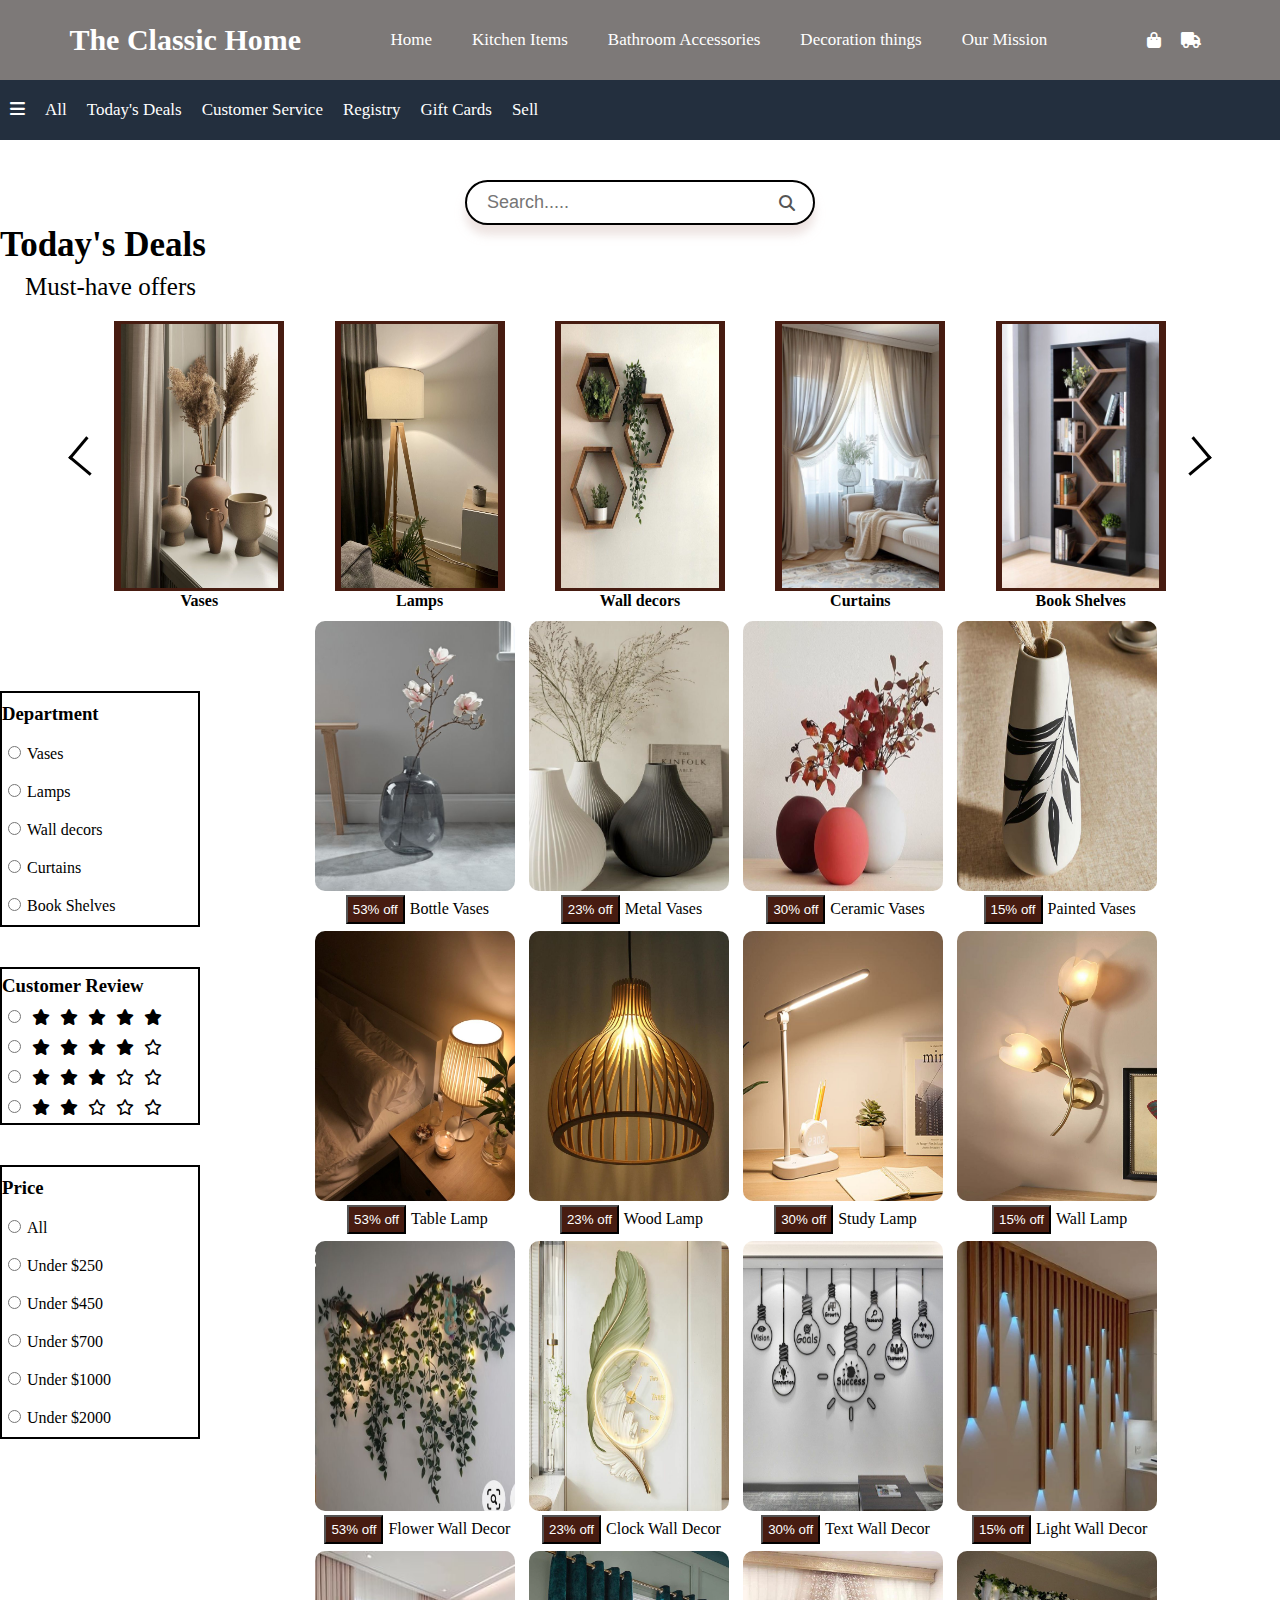
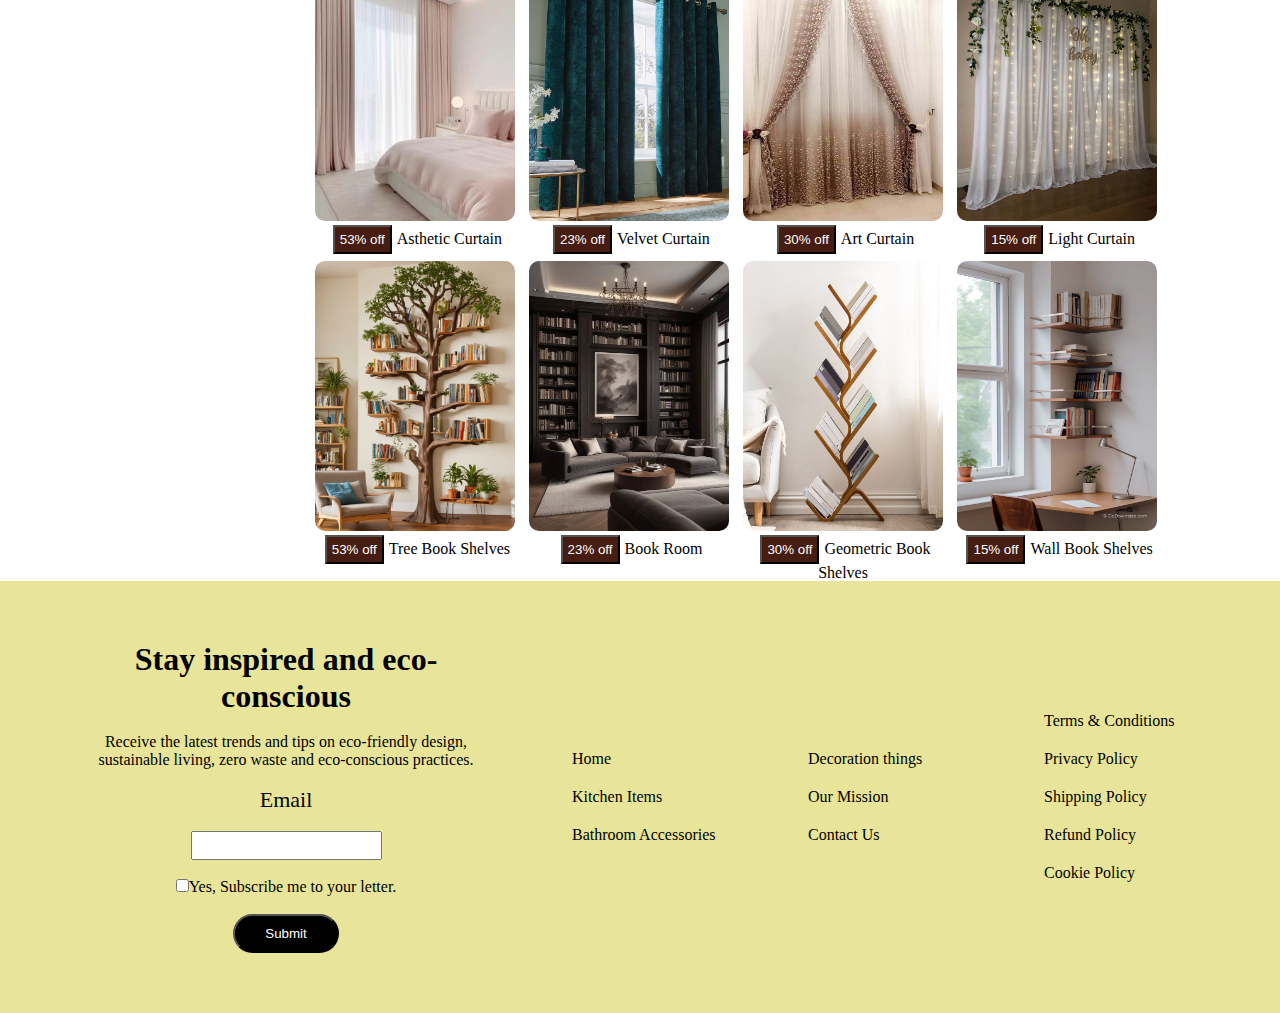
<file: decoration.html>
<!DOCTYPE html>
<html>
<head>
	<meta charset="utf-8">
	<meta name="viewport" content="width=device-width, initial-scale=1">
	<title>Decoration Things</title>
	<link rel="stylesheet" href="https://cdnjs.cloudflare.com/ajax/libs/font-awesome/6.7.2/css/all.min.css" integrity="sha512-Evv84Mr4kqVGRNSgIGL/F/aIDqQb7xQ2vcrdIwxfjThSH8CSR7PBEakCr51Ck+w+/U6swU2Im1vVX0SVk9ABhg==" crossorigin="anonymous" referrerpolicy="no-referrer" />
	<link rel="stylesheet" type="text/css" href="kitchen.html">
	<link rel="stylesheet" type="text/css" href="bath.html">
	<link rel="stylesheet" type="text/css" href="index.html">
	<style>
		*{
			margin: 0;
			padding: 0;
			box-sizing: border-box;
		}
		nav{
	width: 100%;
	display: flex;
	background-color: #7d7978;
	height: 80px;
	justify-content: space-evenly;
	align-items: center;
	color: white;
}
.nav-heading{
	font-size: 30px;
	font-weight: 700;
}
.navbar-list ul{
	display: flex;
}
.navbar-list ul li{
	list-style-type: none;
	padding: 0 20px;
}
.navbar-list ul li a{
	text-decoration: none;
	color: white;
	font-size: 17px;
}
.nav-icons .fa-solid{
	padding: 0 10px;
}
.nav-icons{
	display: flex;
}
.kitchen{
	display: none;
}
.bath{
	display: none;
}
.decor{
	display: none;
}
.submenu-kit ul,
.submenu-bat ul,
.submenu-deco ul
{
	position: absolute;
	display: flex;
	flex-direction: column;
	width: 120px;
	border: 2px solid #e0d0cc;
	text-align: center;
	background-color: #7d7978;
	margin-top: 20px;
	z-index: 2;
}
.submenu-kit ul li,
.submenu-bat ul li,
.submenu-deco ul li
{
	padding: 10px 0;
}
.nav-btn{
	display: none;
}

@media (max-width:900px){
	nav{
		width: 100%;
		display: flex;
		flex-direction: column;
		height: 120px;
	}
	.navbar-list ul li{
		list-style-type: none;
		padding: 0 10px;
	}
}
@media (max-width:700px){
	nav{
		width: 100%;
	}
	.navbar-list{
/*		width: 100%;*/
		display: flex;
		justify-content: right;
		align-items: center;
		text-align: center;


}
	.navbar-list ul {
/*		width: 100%;*/
		margin-top: 40px;
		flex-direction: column;
		position: absolute;
		top: 100px;
/*		border: 2px solid black;*/
		background-color: #7d7978;
/*		left: 40px;*/
		width: 130px;
		justify-content: space-evenly;
		align-items: center;
	}
	.nav-heading{
		font-size: 20px;
	}
	.navbar-list ul li{
		padding: 10px 0;
	}
	.nav-icons{
		font-size: 20px;
/*		margin-top: 20px;*/
	}
	.navbar-list ul li a{
		font-size: 15px;
	}
	.nav-icons .fa-solid{
		padding: 0 10px;
	}
	.hide{
		display: none;
	}
	.nav-btn{
		display: block;
		font-size: 20px;
		text-align: center;
		width: 40px;
		background-color: black;
	}
	.submenu-kit,
	.submenu-bat,
	.submenu-deco
	{
		position: absolute;
		top: -80px;
		left: 140px;
	}
	
}

		.decor-bar{
			display: flex;
/*			justify-content: center;*/
			align-items: center;
			height: 60px;
			background-color: #232f3e;
		}
		.decor-bar ul{
			display: flex;
			list-style-type: none;
			color: white;
			font-size: 17px;
		}
		.decor-bar ul li:first-child{
			justify-content: flex-start;
		}
		.decor-bar ul li{
			padding: 0 10px;
		}
		@media(max-width:500px){
			.decor-bar ul li{
				padding: 0 6px;
			}
			.decor-bar ul{
				font-size: 15px;
			}
		}
		.search{
			display: flex;
			justify-content: center;
			align-items: center;
		}
		.search-container{
/*			width: 350px;*/
			display: flex;
			justify-content: center;
			align-items: center;
			margin-top: 40px;
			position: relative;
			
		}
		.search-container input{
			width: 350px;
			font-size: 18px;
			padding: 10px 20px;
			border-radius: 25px;
			border: 2px solid black;
			background-color: rgba(241, 233, 231, 0,9);
			box-shadow: 0px 10px 10px rgba(225, 209, 205, 0.6);
			transition: 0.4s ease-in-out;
			
		}
		.search-container input:hover{
			border: 2px solid rgba(225, 209, 205, 0.6);
		}
		.search-container input:focus{
			width: 450px;
		}
		.search-container i{
			position: absolute;
			right: 20px;
			color: #555;
			cursor: pointer;
		}
		@media (max-width:600px){
			.search-container input{
				width: 250px;
			}
			.search-container input:focus{
				width: 350px;
			}
		}
		.deals-images{
			display: flex;
			justify-content: center;
			align-items: center;
		}
		.deals-images ul{
			width: 90%;
			display: flex;
			justify-content: space-evenly;
			align-items: center;
			list-style-type: none;
/*			border: 2px solid #471c11;*/
			margin-top: 20px;
		}
		#next{
				position: relative;
/*				width: 100%;*/
/*				height: 70px;*/

				
		}
		#next:before{
			content: '';
			position: absolute;
			height: 25px;
			width: 25px;
			border-right: 3px solid black;
			border-bottom: 3px solid black;
			transform: rotate(130deg);
			left: 10px;
			

		}
		#next:after{
			content: '';
			position: absolute;
			height: 25px;
			width: 25px;
			border-right: 3px solid black;
			border-bottom: 3px solid black;
			transform: rotate(320deg);
			right: 10px;
			

		}
		.deals-images ul li{
			text-align: center;
			width: 170px;
			height: 30vh;
			background-color: #471c11;
			border: 3px solid #471c11;
			font-weight: 800;
		}
		.deals-images ul li img{
			width: 96%;
			height: 100%;
		}
		.deals-heading{
			font-size: 35px;
			font-weight: 700;
		}
		.deals-subheading{
			font-size: 25px;
			font-weight: 500;
			padding-left: 25px;
			padding-top: 8px;
		}
		@media (max-width:991px){
			.deals-images ul{
				display: grid;
				grid-template-columns: repeat(3, 1fr);
				justify-items: center;
				align-items: center;
			}
			.deals-images ul li{
				margin-top: 20px;
			}

		}
		@media (max-width:650px){
			.deals-images ul{
				display: grid;
				grid-template-columns: repeat(2, 1fr);
				justify-items: center;
				align-items: center;
			}
			.deals-images ul li{
				margin-top: 20px;
			}
			#next:before{
				display: none;
			}
			#next:after{
				display: none;
			}
		}

		.left-conatainer1,
		.left-conatainer2,
		.left-conatainer3{
			margin-top: 40px;
			width: 200px;
			border: 2px solid black;
			

		}

		.left-conatainer1 ul li,
		.left-conatainer3 ul li{
			padding: 10px 0;

		}
		.left-conatainer1 input,
		.left-conatainer3 input{
			margin: 0 6px;
		}
		.left-conatainer2 input{
			margin: 0 6px;
		}
		.left-conatainer2 i{
			padding: 0 5px;
		}
		.left-conatainer2 ul li{
			padding: 6px 0;
		}
		.deals-left{
			margin-top: 30px;
/*			border: 2px solid black;*/
			width: 15%;
		}
		.deals-products{
			margin-top: 30px;
/*			border: 2px solid black;*/
			display: flex;
		}
		#Vases-product,
		#lamp-product,
		#walldecor-product,
		#curtain-product,
		#bookshelve-product{
/*			margin-left: 30px;*/
			width: 80%;
/*			border: 2px solid black;*/
		}
		#Vases-product ul,
		#lamp-product ul,
		#walldecor-product ul,
		#curtain-product ul,
		#bookshelve-product ul{
			display: flex;
			justify-content: space-evenly;
		}
		#Vases-product ul li,
		#lamp-product ul li,
		#walldecor-product ul li,
		#curtain-product ul li,
		#bookshelve-product ul li{
			width: 200px;
			height: 30vh;
			list-style-type: none;
			justify-items: space-evenly;
			align-items: center;
			text-align: center;
			border-radius: 10px;
			
		}
		#Vases-product button,
		#lamp-product button,
		#walldecor-product button,
		#curtain-product button,
		#bookshelve-product button
		{
			padding: 5px;
			margin: 0 5px;
			background-color:#471c11;
			color: white;
		}
		#Vases-product ul li img,
		#lamp-product ul li img,
		#walldecor-product ul li img,
		#curtain-product ul li img,
		#bookshelve-product ul li img{
			width: 100%;
			height: 100%;
			border-radius: 10px;
		}
		.right-container{
			width: 100%;
			display: flex;
			flex-direction: column;
			justify-content: center;
			align-items: center;
		}
		#lamp-product,
		#walldecor-product,
		#curtain-product,
		#bookshelve-product{
			margin-top: 40px;
		}
		@media (max-width:991px){
			#Vases-product ul,
			#lamp-product ul,
			#walldecor-product ul,
			#curtain-product ul,
			#bookshelve-product ul{
				display: grid;
				grid-template-columns: repeat(2, 1fr);
				justify-items: center;
			}
			#Vases-product ul li,
			#lamp-product ul li,
			#walldecor-product ul li,
			#curtain-product ul li,
			#bookshelve-product ul li{
				width: 250px;
				margin-top: 35px;
			}
			#Vases-product ul li img,
			#lamp-product ul li img,
			#walldecor-product ul li img,
			#curtain-product ul li img,
			#bookshelve-product ul li img{
				width: 100%;
			}
		}
		@media (max-width:800px){
			.deals-products{
				flex-direction: column;
			}
			.deals-left{
				width: 100%;
				display: flex;
				justify-content: center;
/*				align-items: center;*/
			}
			.deals-left ul{
				list-style-type: none;
			}
		}
		@media (max-width:600px){

			#Vases-product ul li,
			#lamp-product ul li,
			#walldecor-product ul li,
			#curtain-product ul li,
			#bookshelve-product ul li{
				width: 150px;
				padding: 10px;
				margin-top: 40px;
			}
			
		}
		.footer .container{
	background-color: #e8e59b;
	margin-top: 50px;
	display: flex;
	justify-content: space-evenly;
	align-items: center;
}
.footer .container .box1{
/*	border: 2px solid black;*/
	width: 400px;
	text-align: center;
	padding: 60px 0;

}
.footer .container .box1 ul li{
	list-style-type: none;
}
.footer .container .input{
	padding: 5px 5px;
}
.footer .container button{
	padding: 10px 30px;
	border-radius: 25px;
	background-color: black;
	color: white;
}
.footer .container button:hover{
	background-color: white;
	color: black;
}
.footer .container .box{
	width: 150px;
/*	border: 2px solid black;*/
}
.footer .container .box ul{
	list-style-type: none;
}
.footer .container .box ul li{
	padding: 10px 0;
}
@media (max-width:680px){
	.footer .container{
		flex-direction: column;
	}
	.footer .container .box1{
		width: 330px;
	}
	.footer .container .box{
		width: 300px;
		text-align: center;
		font-size: 17.5px;
		margin-top: 25px;
	}
	.footer .container .box2,.box3{
		border-bottom: 2px solid black;

	}
}
	</style>
</head>
<body>
	<nav>
		<div class="nav-heading">The Classic Home</div>
		<div class="navbar-list hide">
			<ul>
				<li><a href="index.html">Home</a></li>
				<li class="kitchen-hover"><a href="#">Kitchen Items</a>
					<div class="submenu-kit kitchen">
						<ul>
							<li><a href="kitchen.html #kitchen-ctn">Kitchen Products</a></li>
							<li><a href="kitchen.html #kitchen-steel">Stainless Steel</a></li>
							<li><a href="kitchen.html #wooden-set">Wooden Cutlery Set</a></li>
							<li><a href="kitchen.html #container-ctn">Kitchen container Set</a></li>
						</ul>
					</div>
				</li>
				<li class="bath-hover"><a href="#">Bathroom Accessories</a>
					<div class="submenu-bat bath">
						<ul>
							<li><a href="bath.html">Bath Products</a></li>
							<li><a href="bath.html #stand-nav">Bathroom Stands</a></li>
							<li><a href="bath.html #mirror-nav">LED Mirrors</a></li>
							<li><a href="bath.html #faucets-nav">Faucets</a></li>
							<li><a href="bath.html #hanger-nav">Towel Hangers</a></li>
						</ul>
					</div>
				</li>
				<li class="decoration-hover"><a href="#">Decoration things</a>
					<div class="submenu-deco decor">
						<ul>
							<li><a href="decoration.html">All Decors</a></li>
							<li><a href="decoration.html #Vases-product">Vases</a></li>
							<li><a href="decoration.html #lamp-product">Lamps</a></li>
							<li><a href="decoration.html #walldecor-product">Wall decors</a></li>
							<li><a href="decoration.html #curtain-product">Curtains</a></li>
							<li><a href="decoration.html #bookshelve-product">Bookshelves</a></li>
							
						</ul>
					</div>
				</li>
				<li><a href="mission.html">Our Mission</a></li>
				
			</ul>
		</div>
		<div class="nav-icons"><i class="fa-solid fa-bag-shopping"></i>
		<i class="fa-solid fa-truck"></i>
		<div class="nav-btn"><i class="fa-solid fa-bars"></i></div></div>
	</nav>
	<script>
		document.querySelector(".nav-btn").onclick=function(){
			document.querySelector(".navbar-list").classList.toggle("hide");
		}
		document.querySelector(".kitchen-hover").onclick=function(){
			document.querySelector(".submenu-kit").classList.toggle("kitchen");
		}
		document.querySelector(".bath-hover").onclick=function(){
			document.querySelector(".submenu-bat").classList.toggle("bath");
		}
		document.querySelector(".decoration-hover").onclick=function(){
			document.querySelector(".submenu-deco").classList.toggle("decor");
		}
	</script>
	<div class="decor-container">
		<div class="decor-bar">
			<ul>
				<li><i class="fa-solid fa-bars"></i></li>
				<li>All</li>
				<li>Today's Deals</li>
				<li>Customer Service</li>
				<li>Registry</li>
				<li>Gift Cards</li>
				<li>Sell</li>
			</ul>
		</div>
		<div class="search">
			<div class="search-container">
				<input type="text" name="search" placeholder="Search.....">
				<i class="fa-solid fa-magnifying-glass"></i>
			</div>
		</div>
		<div class="deals">
			<div class="deals-heading">Today's Deals</div>
			<div class="deals-subheading">Must-have offers</div>
			<div class="deals-images">
				<ul id="next">
					<li><img src="vases1.jpg">Vases</li>
					<li><img src="lamp1.jpg">Lamps</li>
					<li><img src="walldecor.jpg">Wall decors</li>
					<li><img src="curtains.jpg">Curtains</li>
					<li><img src="book.jpg">Book Shelves</li>
				</ul>
			</div>
		</div>
	<div class="deals-products">
		<div class="deals-left">
			<div class="left-conatainer1">
				<ul>
					<li><h3>Department</h3></li>
					<li class="radio"><input type="radio" name="dept">Vases</li>
					<li><input type="radio" name="dept">Lamps</li>
					<li><input type="radio" name="dept">Wall decors</li>
					<li><input type="radio" name="dept">Curtains</li>
					<li><input type="radio" name="dept">Book Shelves</li>
				</ul>
			</div>
			<div class="left-conatainer2">
				<ul>
					<li><h3>Customer Review</h3></li>
					<li><input type="radio" name="review"><i class="fa-solid fa-star"></i><i class="fa-solid fa-star"></i><i class="fa-solid fa-star"></i><i class="fa-solid fa-star"></i><i class="fa-solid fa-star"></i></li>
					<li><input type="radio" name="review"><i class="fa-solid fa-star"></i><i class="fa-solid fa-star"></i><i class="fa-solid fa-star"></i><i class="fa-solid fa-star"></i><i class="fa-regular fa-star"></i></li>
					<li><input type="radio" name="review"><i class="fa-solid fa-star"></i><i class="fa-solid fa-star"></i><i class="fa-solid fa-star"></i><i class="fa-regular fa-star"></i><i class="fa-regular fa-star"></i></li>
					<li><input type="radio" name="review"><i class="fa-solid fa-star"></i><i class="fa-solid fa-star"></i><i class="fa-regular fa-star"></i><i class="fa-regular fa-star"></i><i class="fa-regular fa-star"></i></li>
				</ul>
			</div>
			<div class="left-conatainer3">
				<ul>
					<li><h3>Price</h3></li>
					<li><input type="radio" name="price">All</li>
					<li><input type="radio" name="price">Under $250</li>
					<li><input type="radio" name="price">Under $450</li>
					<li><input type="radio" name="price">Under $700</li>
					<li><input type="radio" name="price">Under $1000</li>
					<li><input type="radio" name="price">Under $2000</li>
				</ul>
			</div>
		</div>
		<div class="right-container">
			<div id="Vases-product">
				<ul>
					<li><img src="bottlevases.jpg">
						<button>53%  off</button>Bottle Vases</li>
					<li><img src="metalvases.jpg">
						<button>23%  off</button>Metal Vases</li>
					<li><img src="ceramicvases.jpg">
					<button>30%  off</button>Ceramic Vases</li>
					<li><img src="painted vases.jpg">
						<button>15%  off</button>Painted Vases</li>
				</ul>
			</div>
			<div id="lamp-product">
				<ul>
					<li><img src="tablelamp.jpg">
						<button>53%  off</button>Table Lamp</li>
					<li><img src="woodlamp.jpg">
						<button>23%  off</button>Wood Lamp</li>
					<li><img src="studylamp.jpg">
					<button>30%  off</button>Study Lamp</li>
					<li><img src="walllamp.jpg">
						<button>15%  off</button>Wall Lamp</li>
				</ul>
			</div>
			<div id="walldecor-product">
				<ul>
					<li><img src="flowerdecor.jpg">
						<button>53%  off</button>Flower Wall Decor</li>
					<li><img src="clockdecor.jpg">
						<button>23%  off</button>Clock Wall Decor</li>
					<li><img src="textdecor.jpg">
					<button>30%  off</button>Text Wall Decor</li>
					<li><img src="lightdecor.jpg">
						<button>15%  off</button>Light Wall Decor</li>
				</ul>
			</div>
			<div id="curtain-product">
				<ul>
					<li><img src="astheticcurtain.jpg">
						<button>53%  off</button>Asthetic Curtain</li>
					<li><img src="velvetcurtain.jpg">
						<button>23%  off</button>Velvet Curtain</li>
					<li><img src="artcurtain.jpg">
					<button>30%  off</button>Art Curtain</li>
					<li><img src="lightcurtain.jpg">
						<button>15%  off</button>Light Curtain</li>
				</ul>
			</div>
			<div id="bookshelve-product">
				<ul>
					<li><img src="treebook.jpg">
						<button>53%  off</button>Tree Book Shelves</li>
					<li><img src="bookroom.jpg">
						<button>23%  off</button>Book Room</li>
					<li><img src="geometricbook.jpg">
					<button>30%  off</button>Geometric Book Shelves</li>
					<li><img src="wallbook.jpg">
						<button>15%  off</button>Wall Book Shelves</li>
				</ul>
			</div>
		</div>
	</div>
	<script>
		document.querySelector(".radio").onclick=function(){
			document.querySelector(".vases-product").classList.toggle("hide");
		}
	</script>
	<!--Footer-->
	<div class="footer">
		<div class="container">
			<div class="box1">

				<ul>
					<li><h1>Stay inspired and eco-conscious</h1></li><br>
					<li><p>Receive the latest trends and tips on eco-friendly design, sustainable living, zero waste and eco-conscious practices.</p></li><br>
				</ul>
				<ul class="email">
					<li><label style="font-size: 22px;">Email</label required/></li><br>
					<li>
						<input type="Email" name="Email" class="input">
					</li><br>
					<li>
						<input type="checkbox" name="check" class="check">Yes, Subscribe me to your letter.
					</li><br>
					<li>
						<button>Submit</button>
					</li>
				</ul>
			</div>
		
		<div class="box2 box">
			<ul>
				<li>Home</li>
				<li>Kitchen Items</li>
				<li>Bathroom Accessories</li>
			</ul>
		</div>
		<div class="box3 box">
			<ul>
				<li>Decoration things</li>
				<li>Our Mission</li>
				<li>Contact Us</li>
			</ul>
		</div>
		<div class="box4 box">
			<ul>
				<li>Terms & Conditions</li>
				<li>Privacy Policy</li>
				<li>Shipping Policy</li>
				<li>Refund Policy</li>
				<li>Cookie Policy</li>
			</ul>
		</div>
	</div>
</body>
</html>
</file>
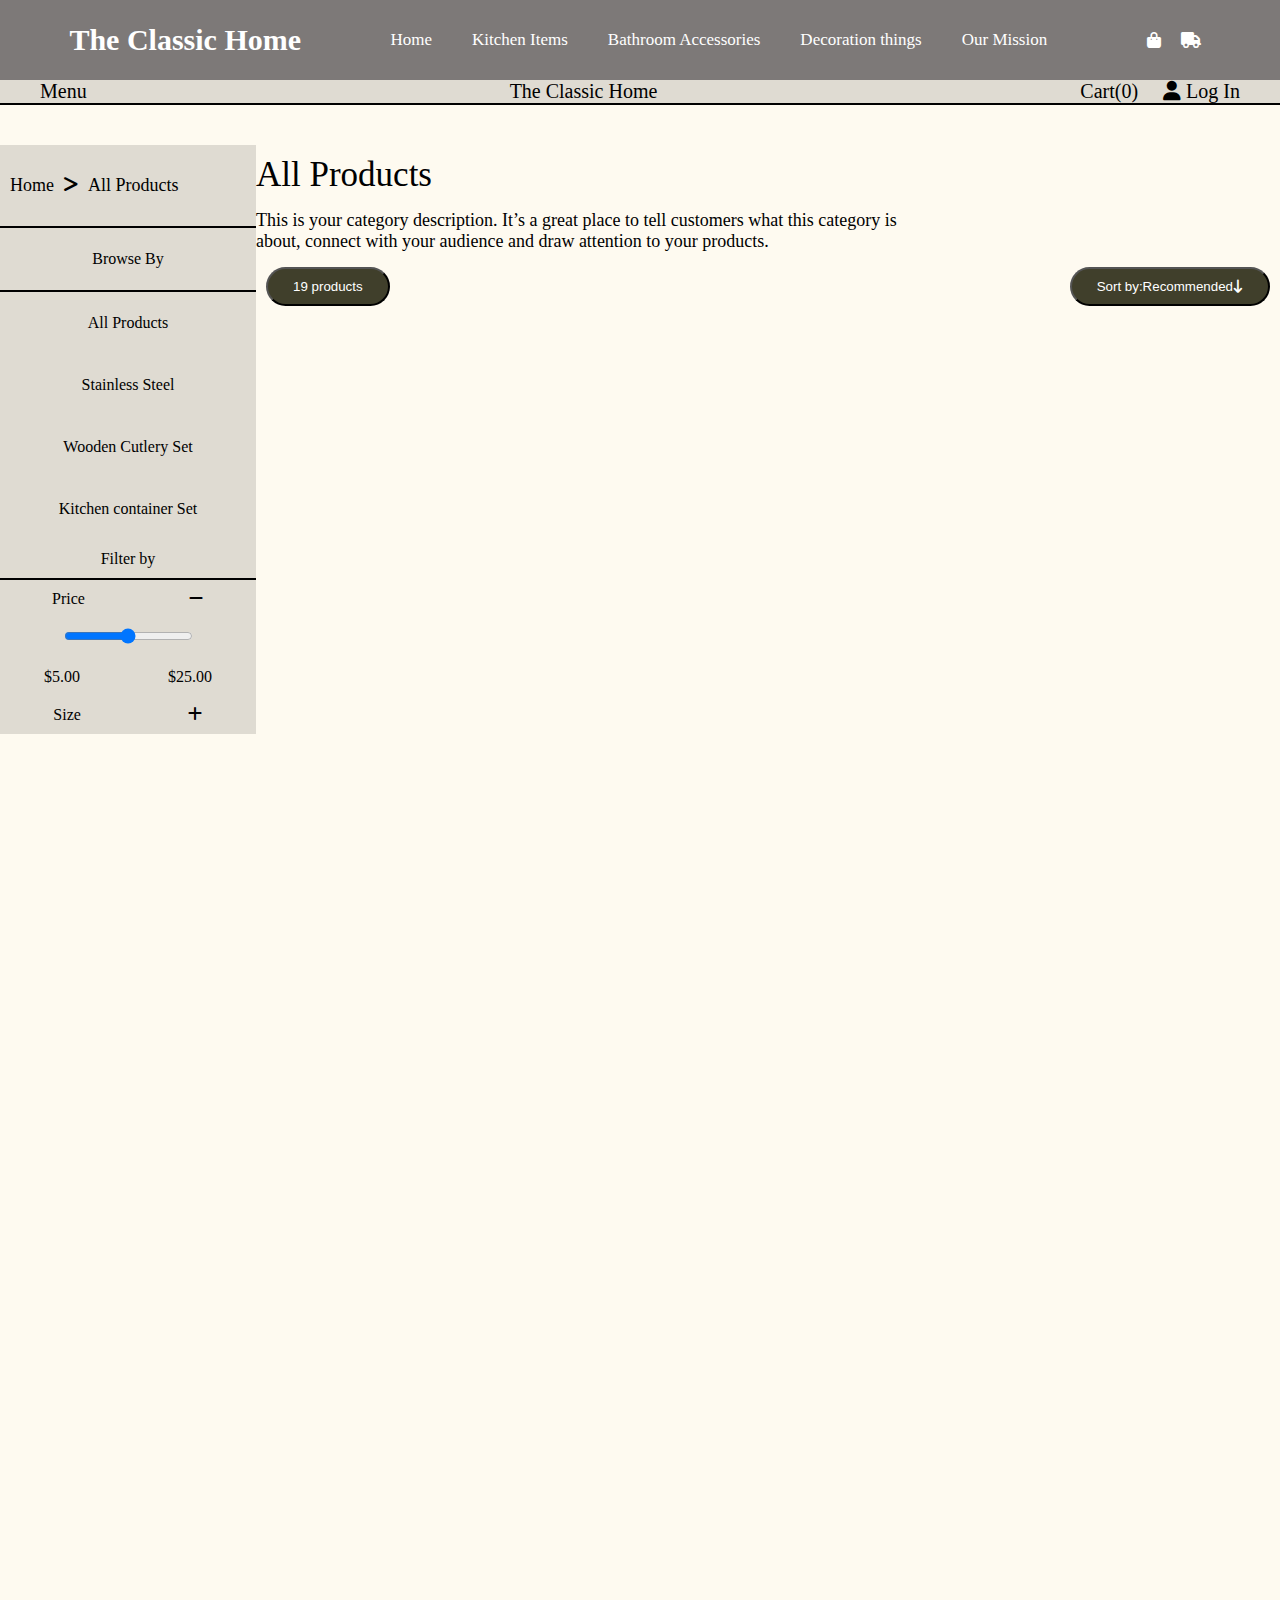
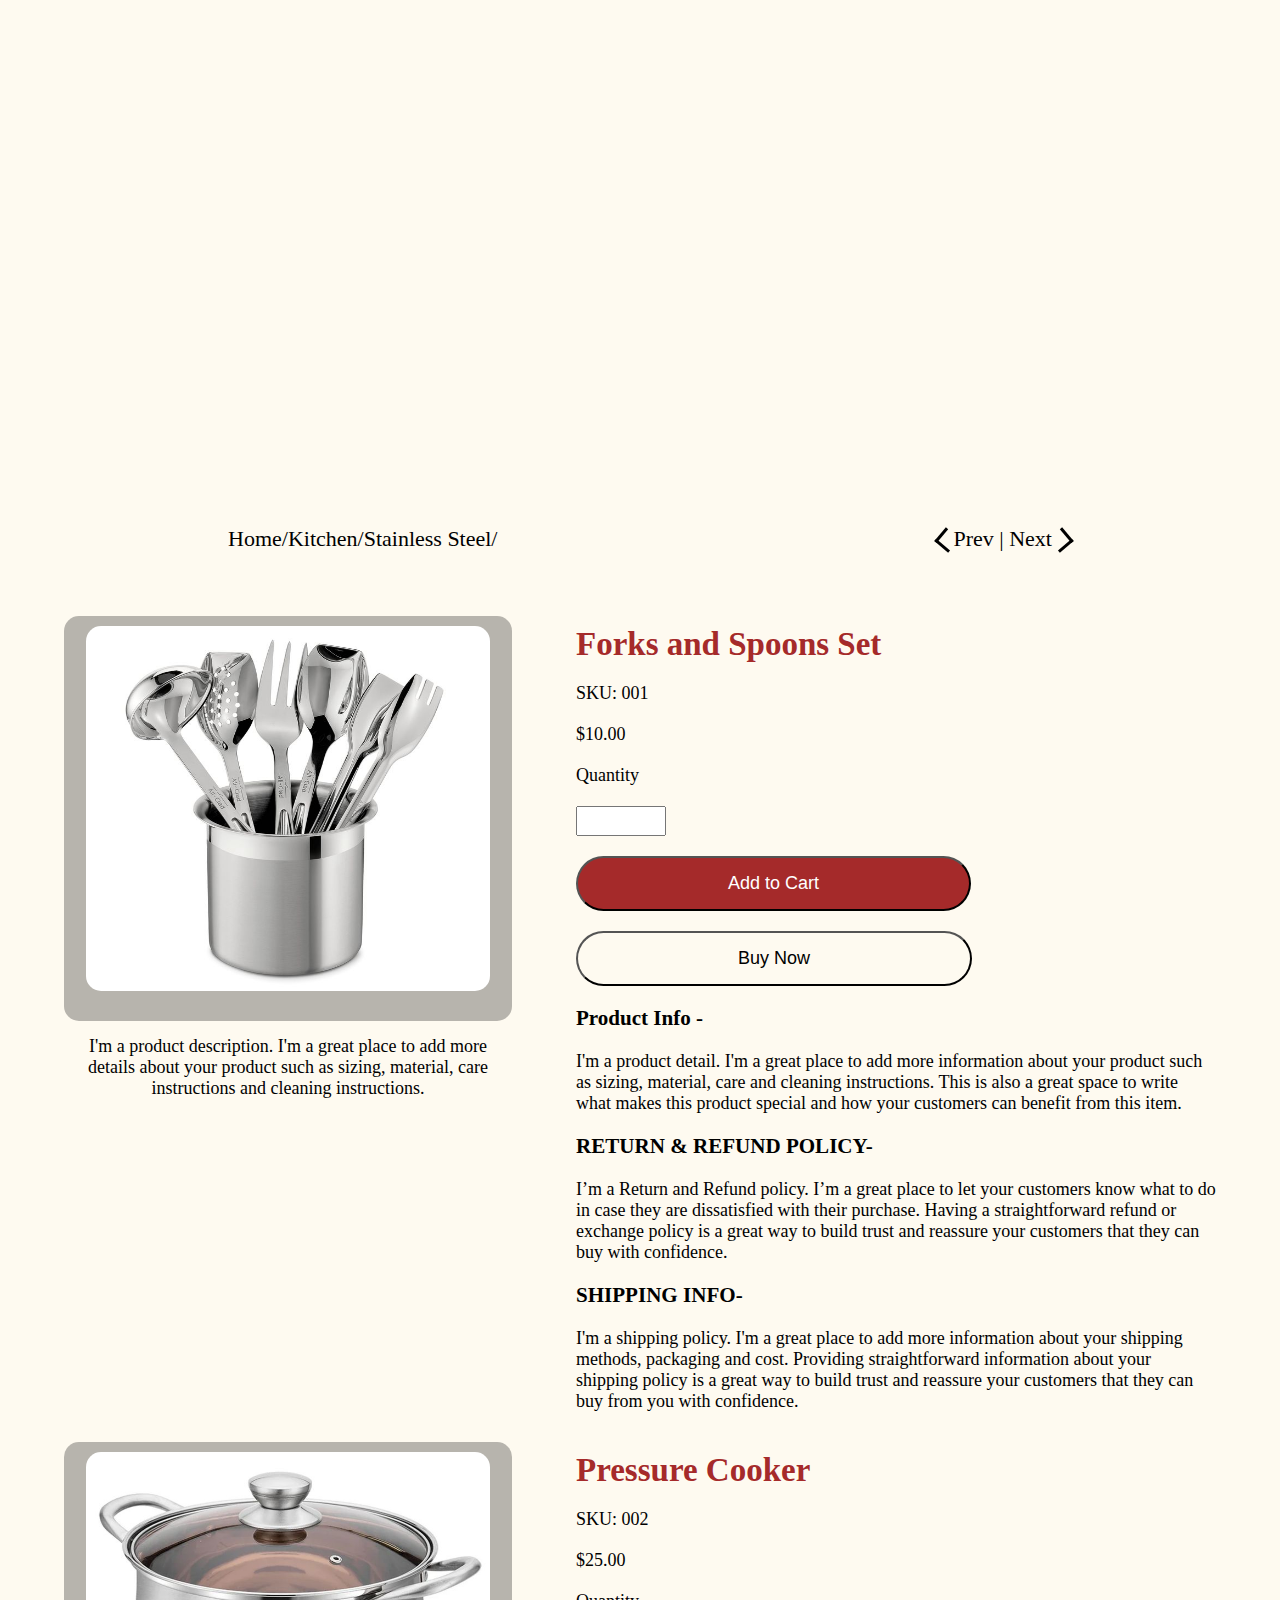
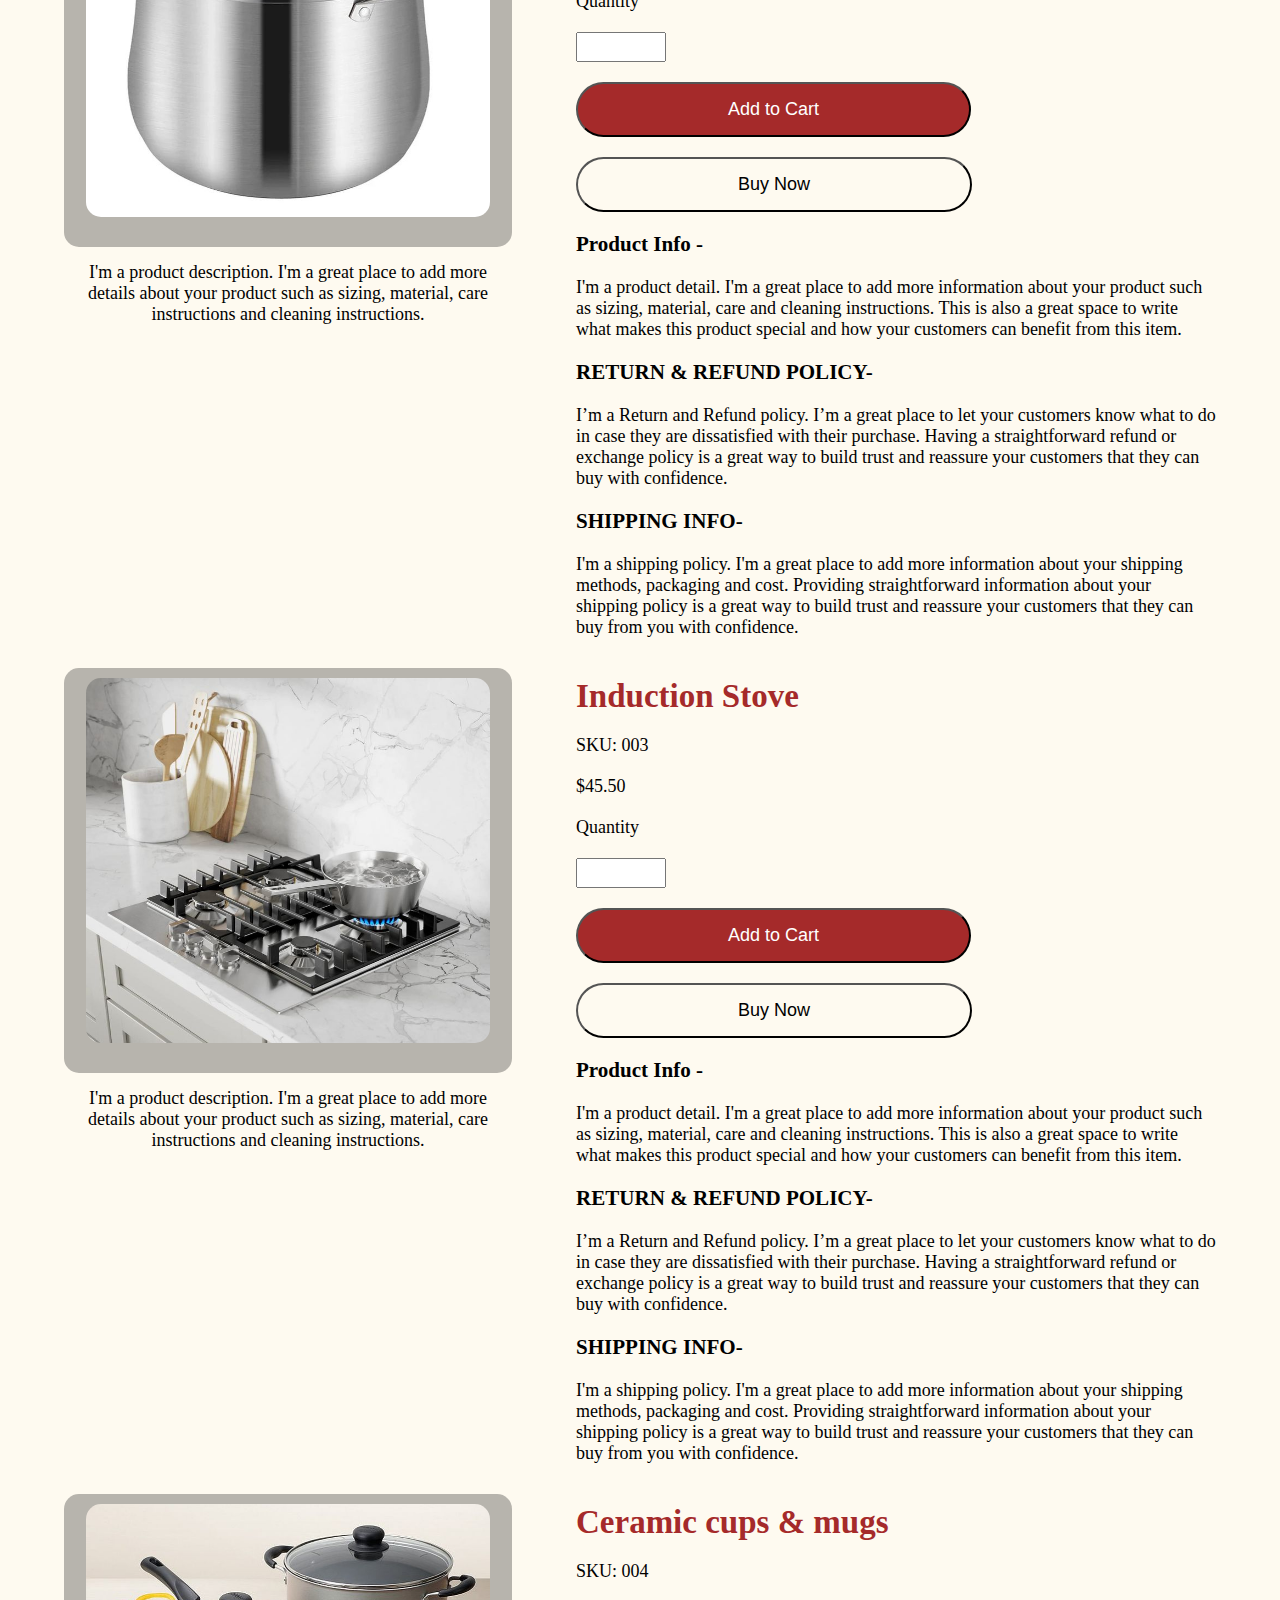
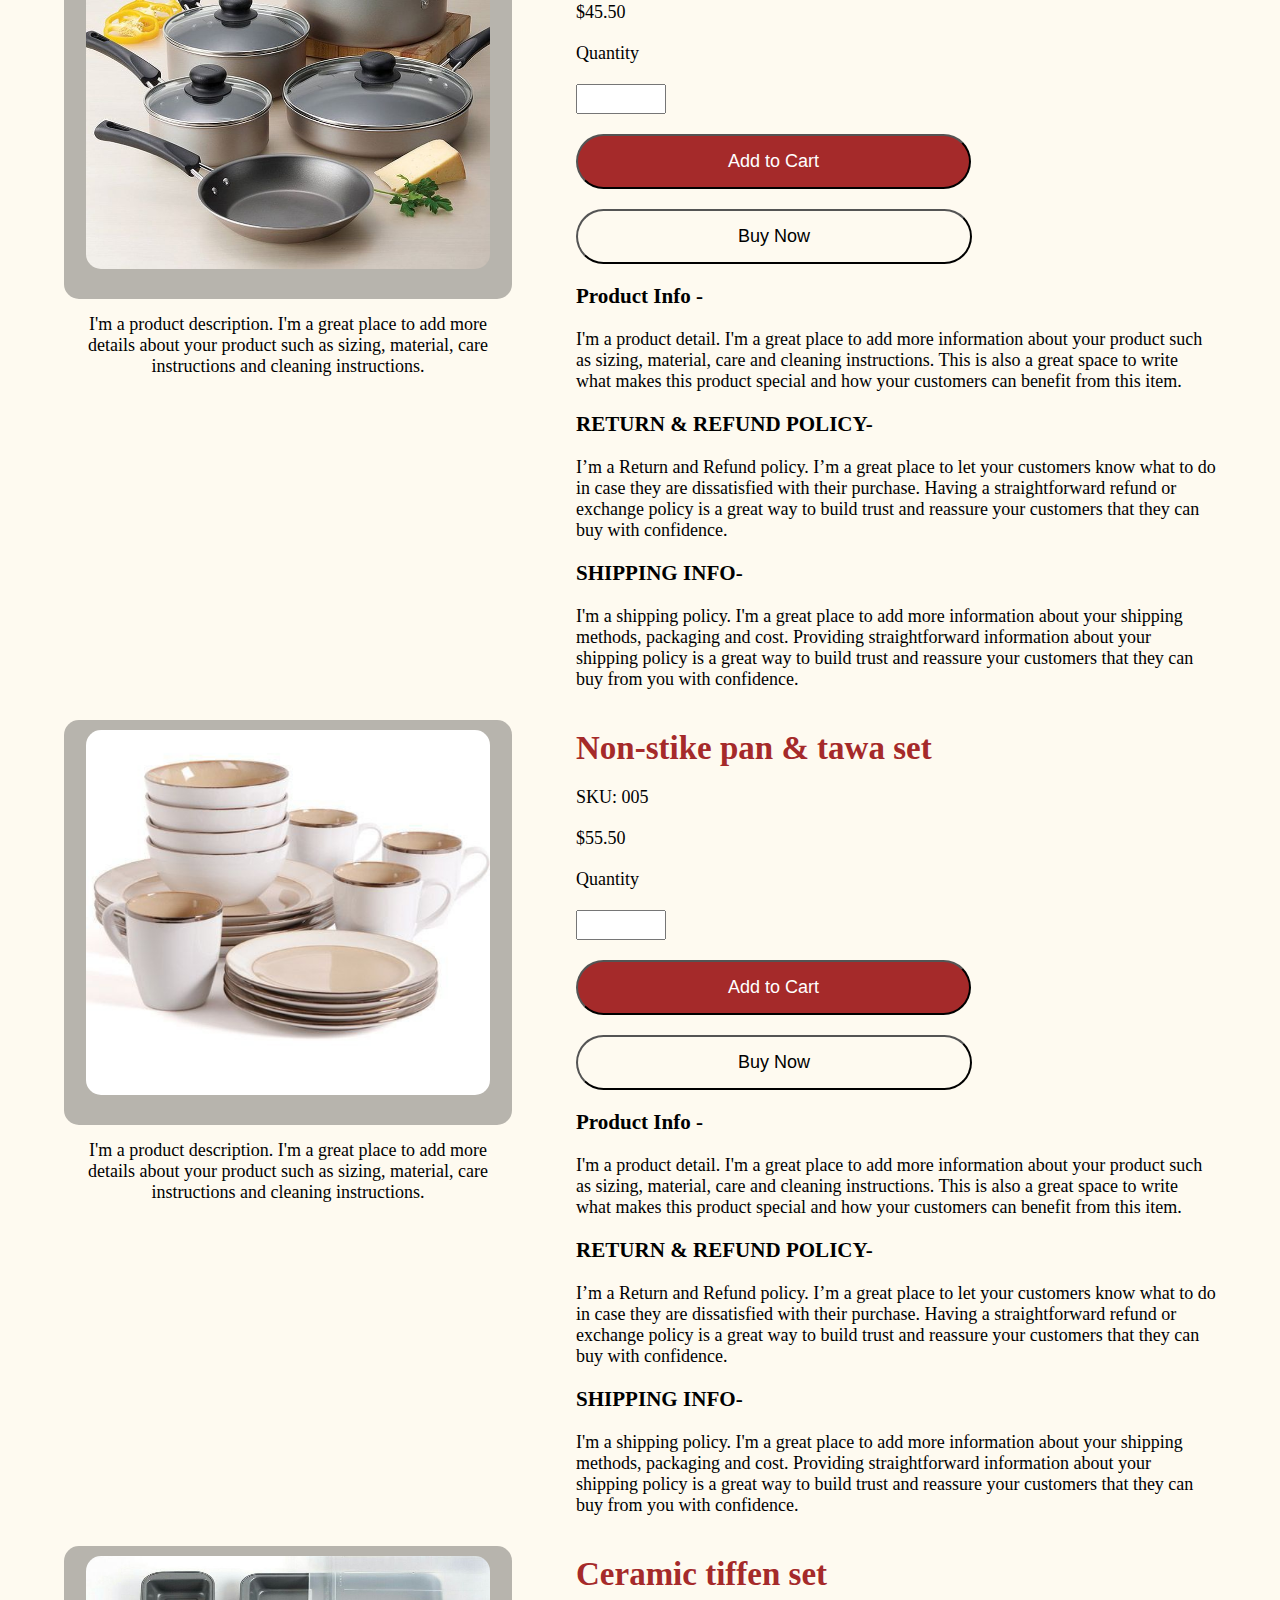
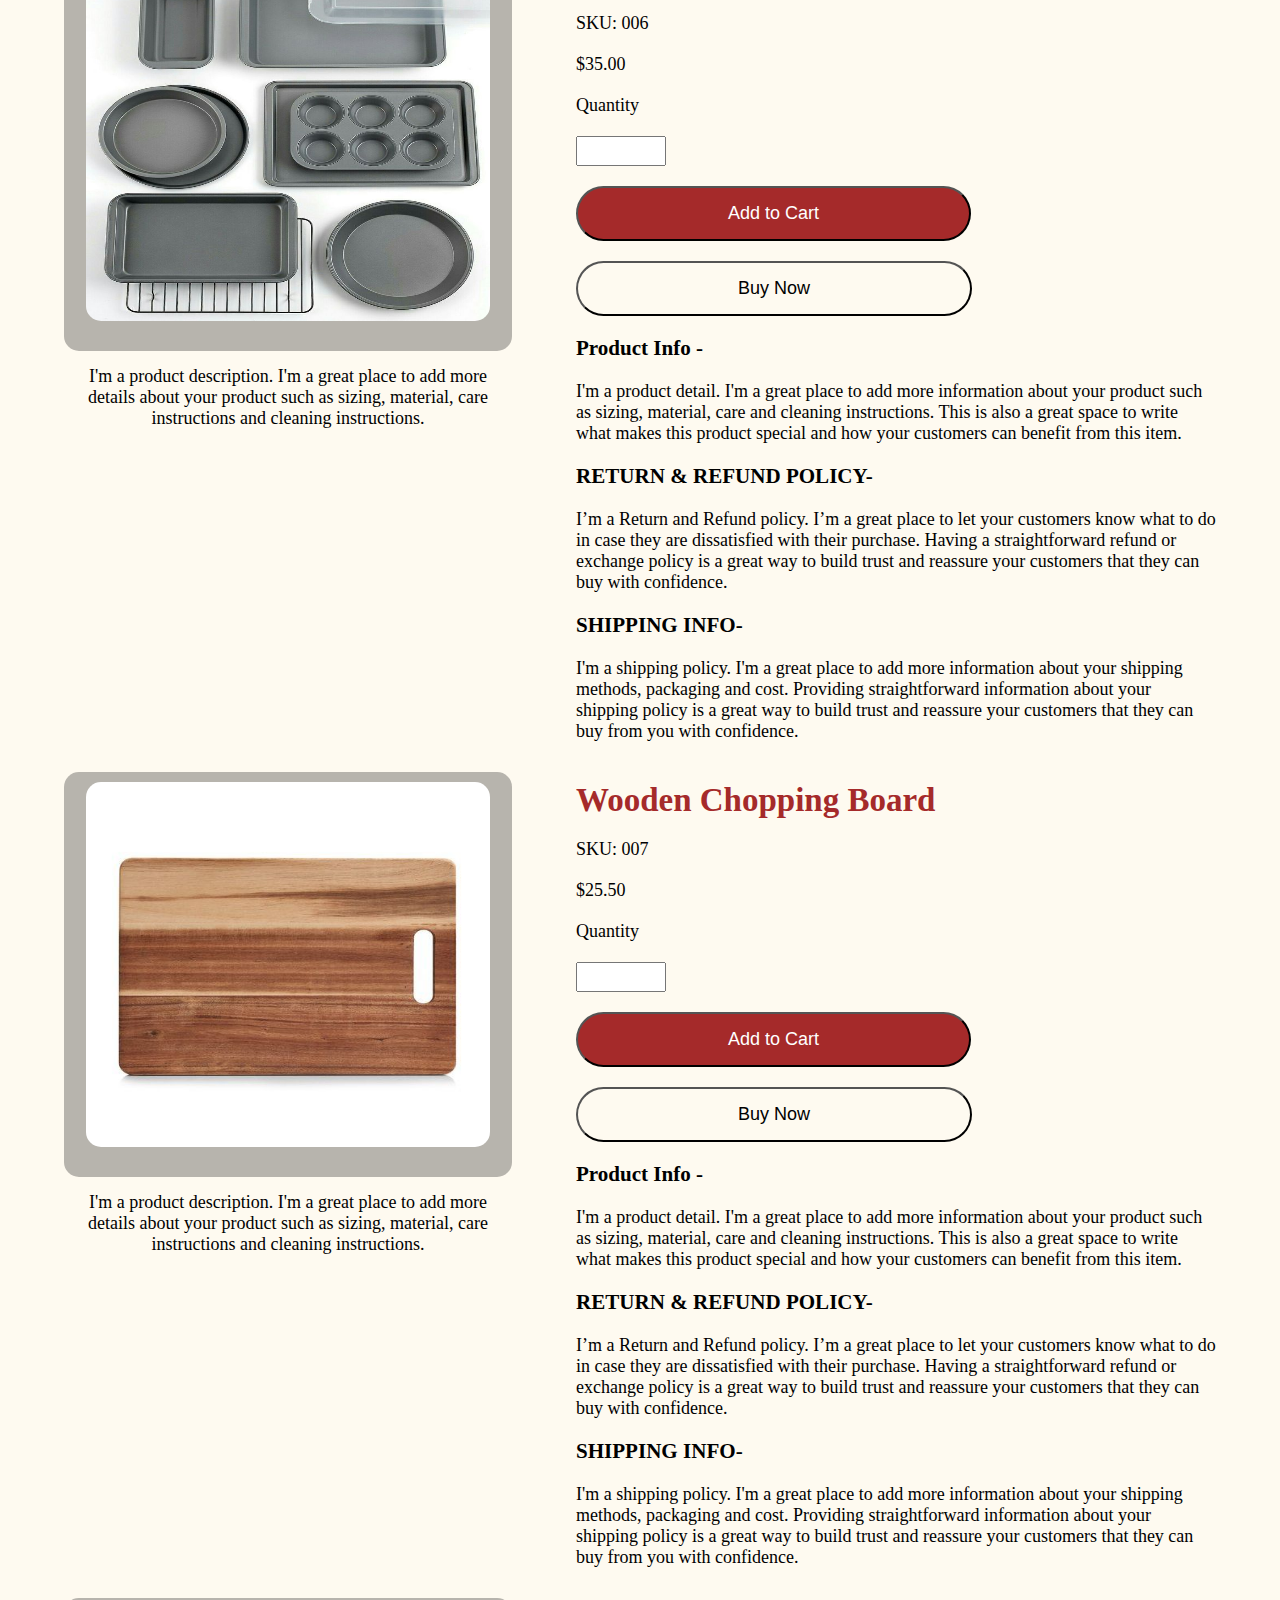
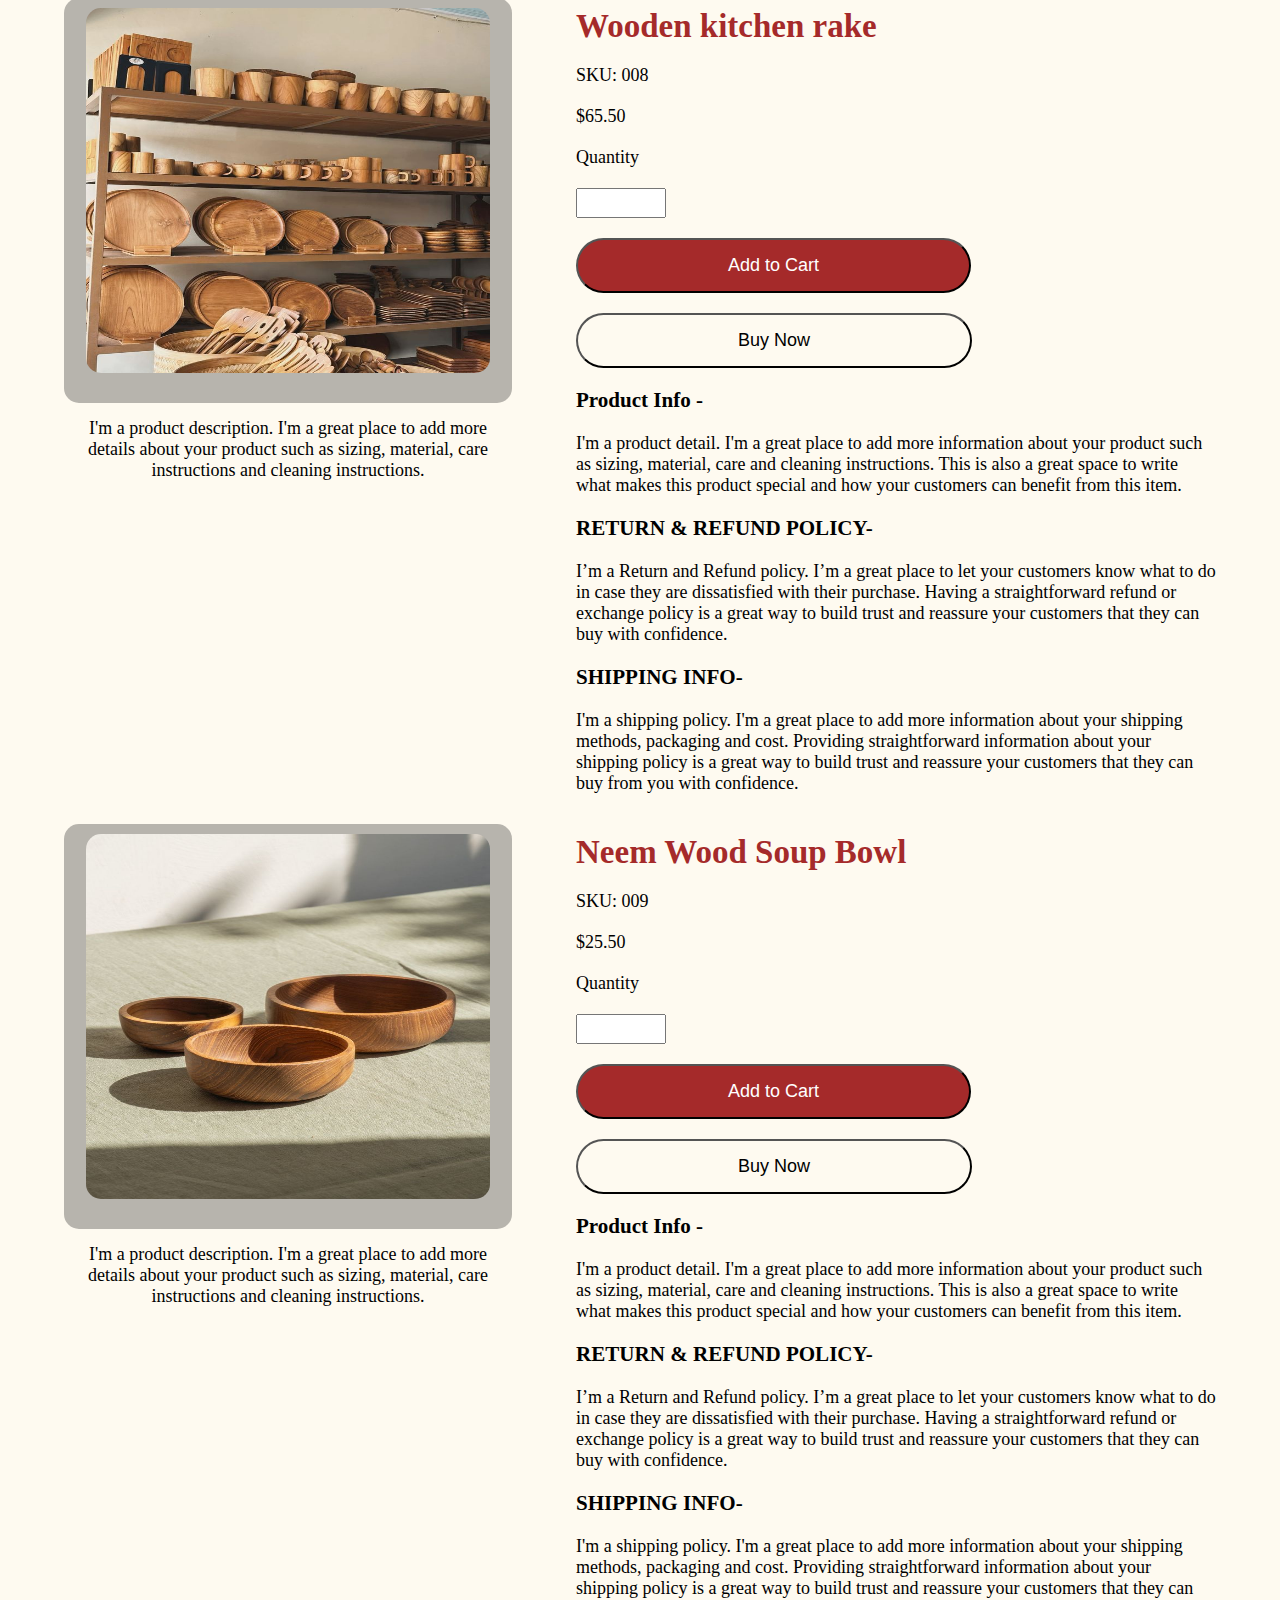
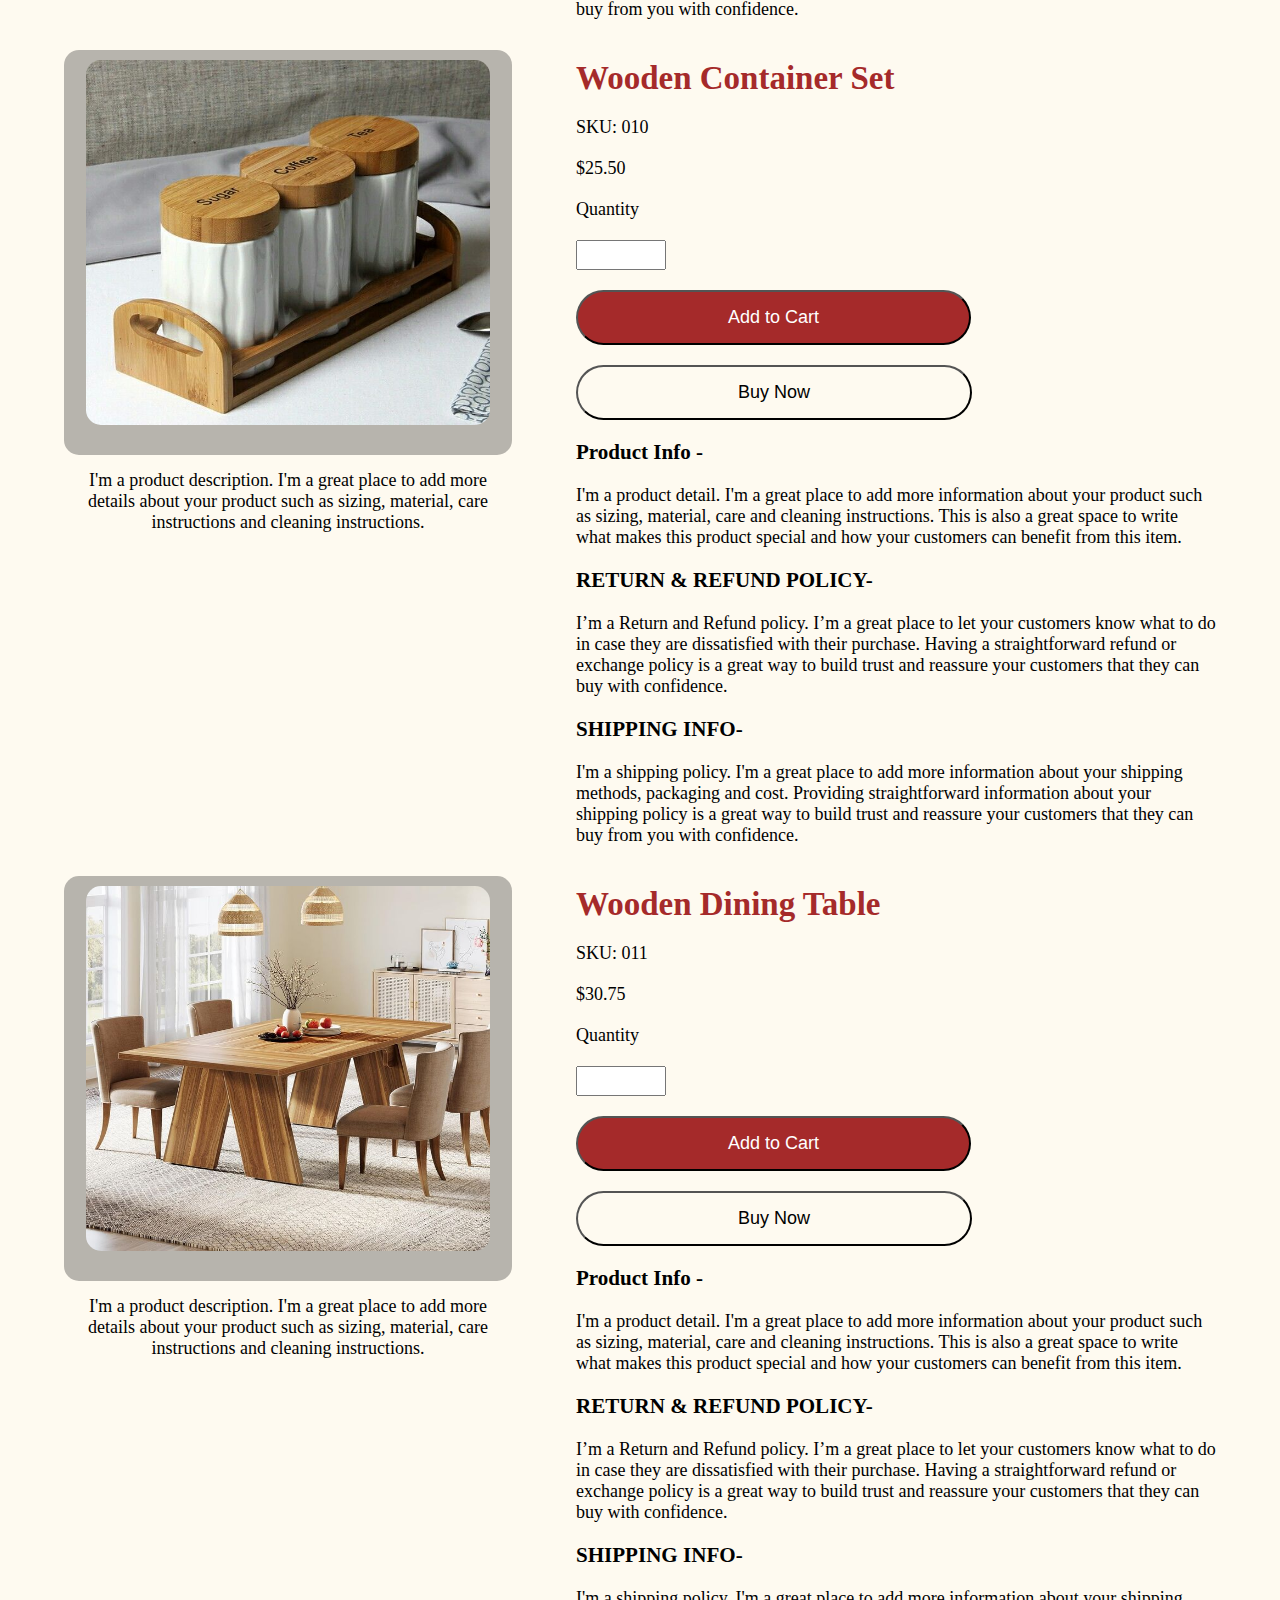
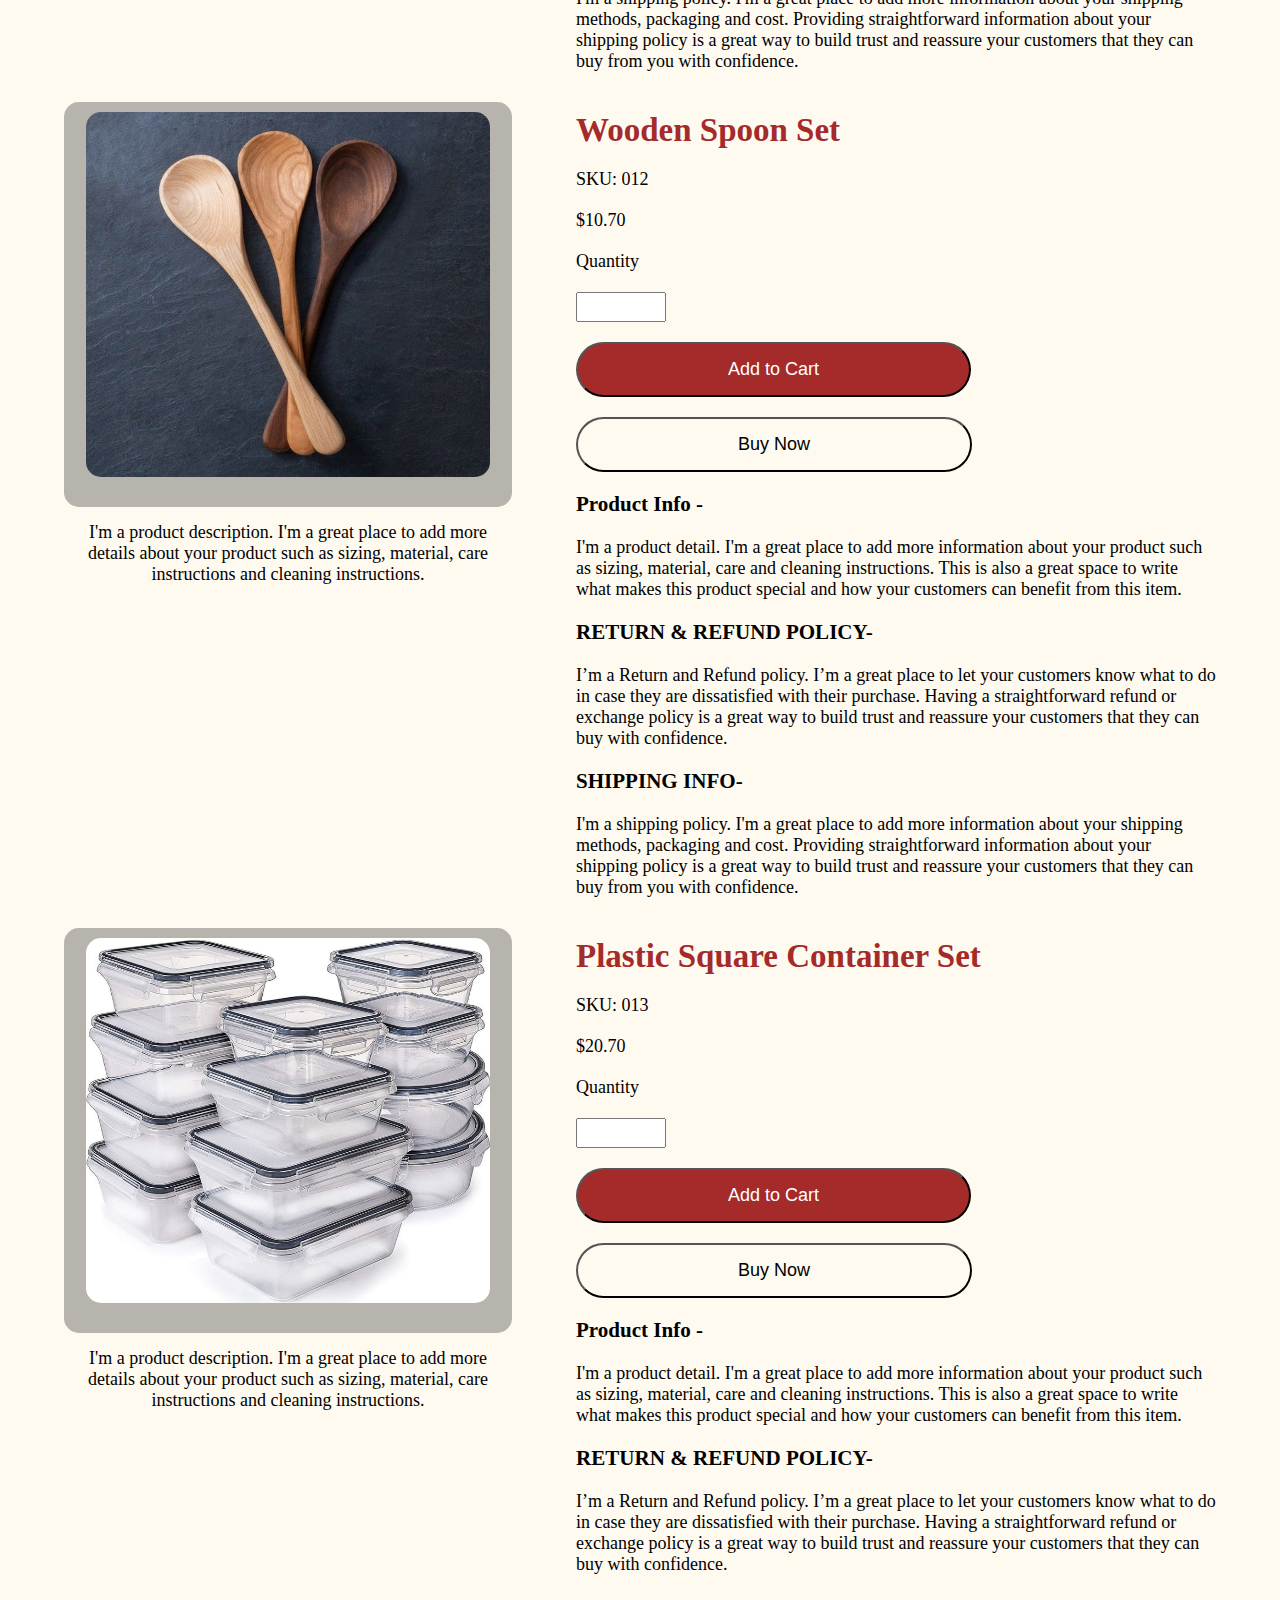
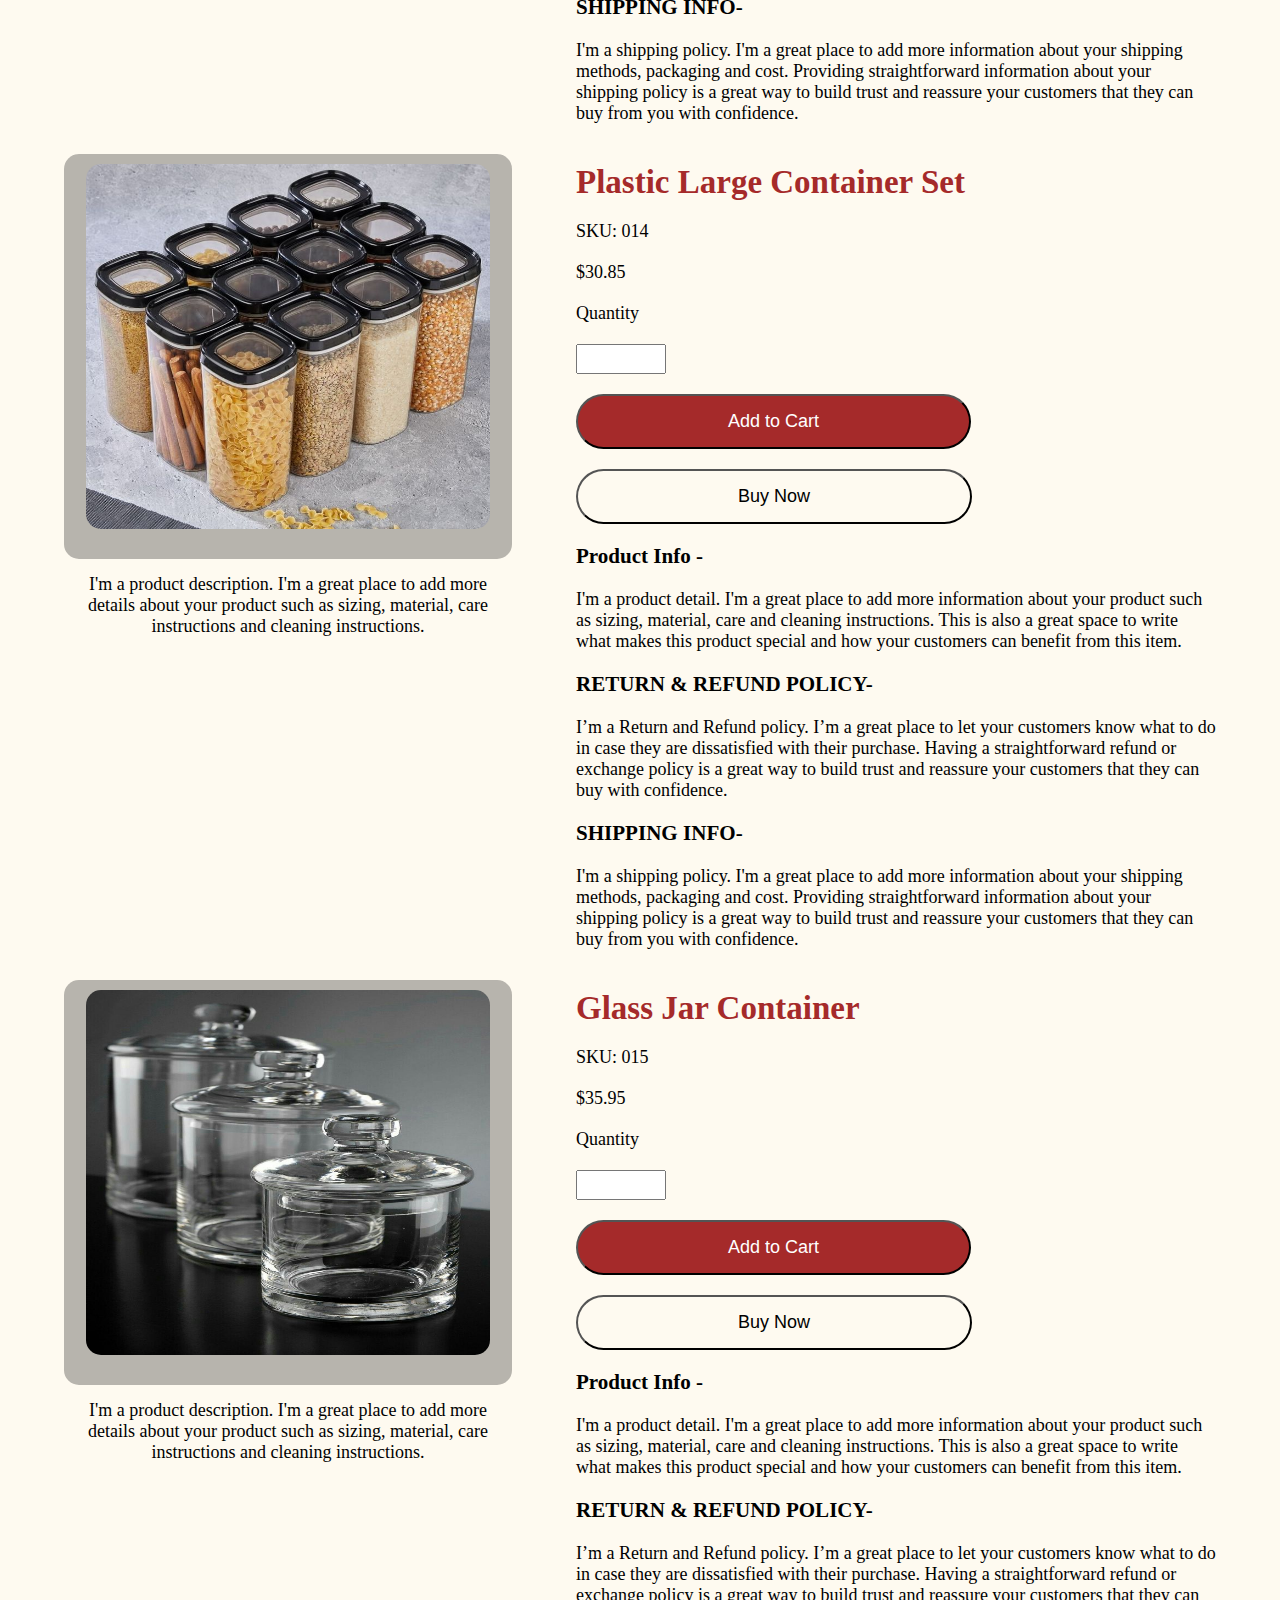
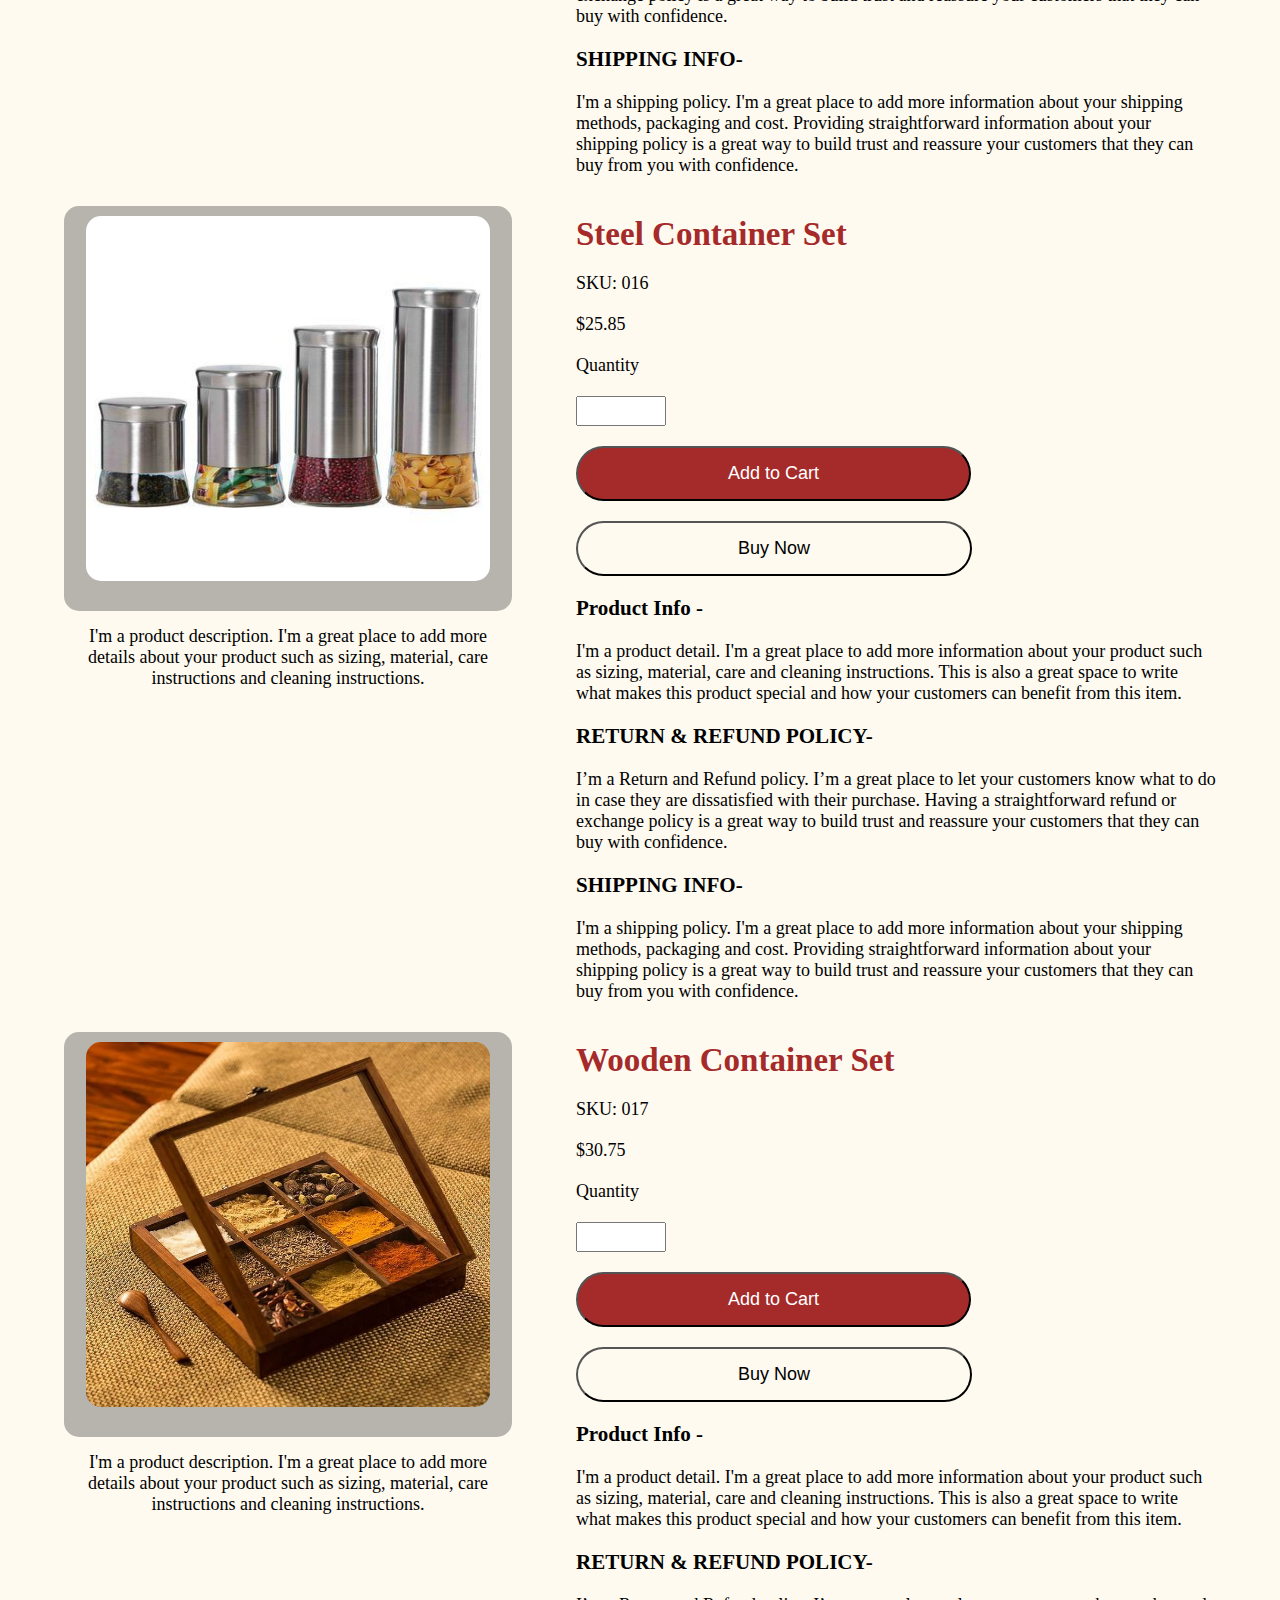
<file: kitchen.html>
<!DOCTYPE html>
<html>
<head>
	<meta charset="utf-8">
	<meta name="viewport" content="width=device-width, initial-scale=1">
	<title>Kitchen Items</title>
	<link rel="stylesheet" href="https://cdnjs.cloudflare.com/ajax/libs/font-awesome/6.7.2/css/all.min.css" integrity="sha512-Evv84Mr4kqVGRNSgIGL/F/aIDqQb7xQ2vcrdIwxfjThSH8CSR7PBEakCr51Ck+w+/U6swU2Im1vVX0SVk9ABhg==" crossorigin="anonymous" referrerpolicy="no-referrer" />
	<link rel="stylesheet" type="text/css" href="index.html">
	<link rel="stylesheet" type="text/css" href="bath.html">
	<link rel="stylesheet" type="text/css" href="decoration.html">
	<style>
		*{
			margin: 0;
			padding: 0;
			box-sizing: border-box;
		}
		body{
			background-color: #fefaf0;
		}
		nav{
	width: 100%;
	display: flex;
	background-color: #7d7978;
	height: 80px;
	justify-content: space-evenly;
	align-items: center;
	color: white;
}
.nav-heading{
	font-size: 30px;
	font-weight: 700;
}
.navbar-list ul{
	display: flex;
}
.navbar-list ul li{
	list-style-type: none;
	padding: 0 20px;
}
.navbar-list ul li a{
	text-decoration: none;
	color: white;
	font-size: 17px;
}
.nav-icons .fa-solid{
	padding: 0 10px;
}
.nav-icons{
	display: flex;
}
.kitchen{
	display: none;
}
.bath{
	display: none;
}
.decor{
	display: none;
}
.submenu-kit ul,
.submenu-bat ul,
.submenu-deco ul
{
	position: absolute;
	display: flex;
	flex-direction: column;
	width: 120px;
	border: 2px solid #e0d0cc;
	text-align: center;
	background-color: #7d7978;
	margin-top: 20px;
}
.submenu-kit ul li,
.submenu-bat ul li,
.submenu-deco ul li
{
	padding: 10px 0;
}
.nav-btn{
	display: none;
}

@media (max-width:900px){
	nav{
		width: 100%;
		display: flex;
		flex-direction: column;
		height: 120px;
	}
	.navbar-list ul li{
		list-style-type: none;
		padding: 0 10px;
	}
}
@media (max-width:700px){
	nav{
		width: 100%;
	}
	.navbar-list{
/*		width: 100%;*/
		display: flex;
		justify-content: right;
		align-items: center;
		text-align: center;


}
	.navbar-list ul {
/*		width: 100%;*/
		margin-top: 40px;
		flex-direction: column;
		position: absolute;
		top: 100px;
/*		border: 2px solid black;*/
		background-color: #7d7978;
/*		left: 40px;*/
		width: 130px;
		justify-content: space-evenly;
		align-items: center;
	}
	.nav-heading{
		font-size: 20px;
	}
	.navbar-list ul li{
		padding: 10px 0;
	}
	.nav-icons{
		font-size: 20px;
/*		margin-top: 20px;*/
	}
	.navbar-list ul li a{
		font-size: 15px;
	}
	.nav-icons .fa-solid{
		padding: 0 10px;
	}
	.hide{
		display: none;
	}
	.nav-btn{
		display: block;
		font-size: 20px;
		text-align: center;
		width: 40px;
		background-color: black;
	}
	.submenu-kit,
	.submenu-bat,
	.submenu-deco
	{
		position: absolute;
		top: -80px;
		left: 140px;
	}
	
}

		.container1 ul{
			width: 100%;
			display: flex;
			list-style-type: none;
			font-size: 20px;
			border-bottom: 2px solid black;
			background-color: rgba(152,150,144,0.3);
		}
		.container1 ul li:first-child{
			margin-right: auto;
			padding-left: 40px;
		}
		.container1 ul li:last-child{
			margin-left: auto;
			padding-right: 40px;
		}
		.left-container1 ul{
			margin-top: 40px;
			padding: 30px 0;
			list-style-type: none;
			display: flex;
			font-size: 18px;
			border-bottom: 2px solid black;
			text-align: center;
			background-color: rgba(152,150,144,0.3);
		}
		.left-container1 ul li a{
			padding: 0 10px;
			text-decoration: none;
			color: black;
		}
		.left-container1 ul li a:hover{
			text-decoration: underline;
		}
		.left-container2 ul{
/*			border: 2px solid black;*/
/*			width: 50%;*/
			text-align: center;
			list-style-type: none;
			background-color:rgba(152,150,144,0.3);
		}
		.left-container2 ul li{
			padding: 22px 0;
		}
		.left-container2 ul li:first-child{
			border-bottom: 2px solid black;
		}
		.left-container2 ul li a{
			color: black;
			text-decoration: none;
		}
		.left-container2 ul li a:hover{
			text-decoration: underline;
		}
		.left-container3 ul{
/*			border: 2px solid black;*/
/*			width: 50%;*/
			text-align: center;
			list-style-type: none;
			background-color: rgba(152,150,144,0.3);
		}
		.left-container3 ul li{
			padding: 10px 0;
		}
		.left-container3 ul li:first-child{
			border-bottom: 2px solid black;
		}
		.left-container3 ul li a{
			color: black;
			text-decoration: none;
		}
		.left-container3 ul li a:hover{
			text-decoration: underline;
		}
		.left-container3 #price{
			display: flex;
			justify-content: space-around;
		}
		.left-container3 #amt{
			display: flex;
			justify-content: space-around;
		}
		.left-container3 #size{
			display: flex;
			justify-content: space-around;
		}
		.home{
			display: flex;
			width: 100%;
		}
		.home-left{
			width: 20%;
		}
		#products{
			margin-top: 50px;
/*			border: 2px solid black;*/
			width: 80%;
		}
		.product-heading{
			font-size: 35px;
		}
		.product-para{
			width: 650px;
			padding: 15px 0;
			font-size: 18px;
		}
		.sort-by{
			display: flex;
			justify-content: space-between;
			padding: 0 10px;
			font-size: 17px;
		}
		.sort-by button{
			padding: 10px 25px;
			border-radius: 20px;
			background-color: rgb(64, 63, 43);
			color: white;
		}
		.product-list{
			width: 100%;
			margin-top: 30px;
			display: grid;
			justify-content: center;
/*			border: 2px solid black;*/

		}
		.product-list ul{
			
/*			border: 2px solid black;*/
			list-style-type: none;
			display: grid;
			grid-template-columns: repeat(3, 1fr);
			opacity: 0;
			transition: 2s 0.2s linear;
		}
		.product-list ul li{
			width: 240px;
			height: 25vh;
			margin: 35px 0;
			padding: 0 20px;
			text-align: center;
			border-radius: 15px;
			
		}
		.product-list ul li img{
			width: 100%;
			height: 100%;
		}
		.product-list ul li h2{
			font-size: 18px;
			color: brown;
			font-weight: 500;
		}
		
		
		.home:hover{
			.product-list ul{
				opacity: 1;
				transform: translateY(-40px);
			}
		}

			
		@media (max-width:991px){
			.product-para{
				width: 350px;
			}
			.product-list ul{
				grid-template-columns: repeat(2, 1fr);
			}
			.left-container1 ul{
				flex-direction: column;
			}
		}
		@media (max-width:680px){
			.container1 ul{
				justify-content: center;
				align-items: center;
			}

			.container1 ul li:first-child{
				padding: 0;
			}
			.container1 ul li:last-child{
				padding: 0;
			}
			.home{
				flex-direction: column;
				justify-content: center;
				align-items: center;
			}
			.home-left{
				width: 60%;
			}
			.product-para{
				width: 300px;
			}
			.product-list ul{
				grid-template-columns: repeat(1, 1fr);
			}
			.product-list ul li{
				width: 280px;
			}
		}
			.steel-details{
				display: flex;
				justify-content: space-around;
			}
			.steel-details ul{
				display: flex;
				list-style-type: none;
				font-size: 22px;
				padding: 20px 0;
			}
			#prev{
				position: relative;
				width: 100%;
				height: 50px;
				appearance: none;
				outline: none;
			}
			#prev:before{
				content: '';
				position: absolute;
				height: 15px;
				width: 15px;
				border-right: 3px solid black;
				border-bottom: 3px solid black;
				transform: rotate(130deg);
				left: -15px;
				top: 5px;
			}
			#prev:after{
				content: '';
				position: absolute;
				height: 15px;
				width: 15px;
				border-right: 3px solid black;
				border-bottom: 3px solid black;
				transform: rotate(320deg);
				top: 5px;
			}
			.steel-details2,
			#wooden-set,
			#container-ctn{
				display: flex;
				width: 100%;
				justify-content: space-evenly;
				position: relative;
				margin: 20px 0;
			}
			.steel-details{
				position: sticky;
			}
			.steel-left{
				width: 35%;
				height: 45vh;
				background-color:rgba(152,150,144,0.7);
/*				border: 2px solid black;*/
				text-align: center;
				font-size: 18px;
				border-radius: 15px;
			}
			.steel-left img{
				width: 90%;
				height: 90%;
				margin-top: 10px;
				border-radius: 15px;
			}
			.steel-left p{
				margin: 40px 0;
			}
			.steel-right{
				width: 50%;
/*				border: 2px solid black;*/
			}
			.steel-right ul{
				list-style-type: none;
			}
			.steel-right ul li{
				padding: 10px 0;
				font-size: 18px;
			}
			.steel-right ul li:first-child{
				font-size: 22px;
				font-weight: 900;
				color: brown;
			}
			.steel-right ul li input{
				width: 90px;
				height: 30px;
			}
			.steel-right ul #btn1 button{
				padding: 15px 150px;
				border-radius: 30px;
				background-color: brown;
				color: white;
				font-size: 18px;
			}
			.steel-right ul #btn2 button{
				padding: 15px 160px;
				border-radius: 30px;
				background-color: transparent;
				font-size: 18px;
			}
			@media (max-width:900px){
				.steel-details2,
				#wooden-set,
				#container-ctn{
					flex-direction: column;
					justify-content: center;
					align-items: center;
				}
				.steel-right ul #btn1 button{
					padding: 10px 50px;
					font-size: 15px;
				}
				.steel-right ul #btn2 button{
					padding: 10px 60px;
					font-size: 15px;
				}
				.steel-left{
					width: 60%;
					height: 40vh;

				}

				.steel-right{
					width: 90%;
					margin-top: 100px;
				}
				.steel-right ul li{
					padding: 5px 0;
					text-align: center;
				}
			}
			@media (max-width:650px){
				.steel-right{
					margin-top: 150px;
				}
				.steel-details{
					flex-direction: column;
					justify-content: center;
					align-items: center;
				}
			}
			.footer .container{
	background-color: #e8e59b;
	margin-top: 50px;
	display: flex;
	justify-content: space-evenly;
	align-items: center;
}
.footer .container .box1{
/*	border: 2px solid black;*/
	width: 400px;
	text-align: center;
	padding: 60px 0;

}
.footer .container .box1 ul li{
	list-style-type: none;
}
.footer .container .input{
	padding: 5px 5px;
}
.footer .container button{
	padding: 10px 30px;
	border-radius: 25px;
	background-color: black;
	color: white;
}
.footer .container button:hover{
	background-color: white;
	color: black;
}
.footer .container .box{
	width: 150px;
/*	border: 2px solid black;*/
}
.footer .container .box ul{
	list-style-type: none;
}
.footer .container .box ul li{
	padding: 10px 0;
}
@media (max-width:680px){
	.footer .container{
		flex-direction: column;
	}
	.footer .container .box1{
		width: 330px;
	}
	.footer .container .box{
		width: 300px;
		text-align: center;
		font-size: 17.5px;
		margin-top: 25px;
	}
	.footer .container .box2,.box3{
		border-bottom: 2px solid black;

	}
}
	</style>
			
</head>
<body>
	<nav>
		<div class="nav-heading">The Classic Home</div>
		<div class="navbar-list hide">
			<ul>
				<li><a href="index.html">Home</a></li>
				<li class="kitchen-hover"><a href="#">Kitchen Items</a>
					<div class="submenu-kit kitchen">
						<ul>
							<li><a href="kitchen.html #kitchen-ctn">Kitchen Products</a></li>
							<li><a href="kitchen.html #kitchen-steel">Stainless Steel</a></li>
							<li><a href="kitchen.html #wooden-set">Wooden Cutlery Set</a></li>
							<li><a href="kitchen.html #container-ctn">Kitchen container Set</a></li>
						</ul>
					</div>
				</li>
				<li class="bath-hover"><a href="#">Bathroom Accessories</a>
					<div class="submenu-bat bath">
						<ul>
							<li><a href="bath.html">Bath Products</a></li>
							<li><a href="bath.html #stand-nav">Bathroom Stands</a></li>
							<li><a href="bath.html #mirror-nav">LED Mirrors</a></li>
							<li><a href="bath.html #faucets-nav">Faucets</a></li>
							<li><a href="bath.html #hanger-nav">Towel Hangers</a></li>
						</ul>
					</div>
				</li>
				<li class="decoration-hover"><a href="#">Decoration things</a>
					<div class="submenu-deco decor">
						<ul>
							<li><a href="decoration.html">All Decors</a></li>
							<li><a href="decoration.html #Vases-product">Vases</a></li>
							<li><a href="decoration.html #lamp-product">Lamps</a></li>
							<li><a href="decoration.html #walldecor-product">Wall decors</a></li>
							<li><a href="decoration.html #curtain-product">Curtains</a></li>
							<li><a href="decoration.html #bookshelve-product">Bookshelves</a></li>
							
						</ul>
					</div>
				</li>
				<li><a href="mission.html">Our Mission</a></li>
				
			</ul>
		</div>
		<div class="nav-icons"><i class="fa-solid fa-bag-shopping"></i>
		<i class="fa-solid fa-truck"></i>
		<div class="nav-btn"><i class="fa-solid fa-bars"></i></div></div>
	</nav>
	<script>
		document.querySelector(".nav-btn").onclick=function(){
			document.querySelector(".navbar-list").classList.toggle("hide");
		}
		document.querySelector(".kitchen-hover").onclick=function(){
			document.querySelector(".submenu-kit").classList.toggle("kitchen");
		}
		document.querySelector(".bath-hover").onclick=function(){
			document.querySelector(".submenu-bat").classList.toggle("bath");
		}
		document.querySelector(".decoration-hover").onclick=function(){
			document.querySelector(".submenu-deco").classList.toggle("decor");
		}
	</script>
<div id="kitchen-ctn">
	
	<div class="container1">
		<ul>
			<li>Menu</li>
			<li>The Classic Home</li>
			<li>Cart(0)&nbsp &nbsp &nbsp<i class="fa-solid fa-user"></i>&nbspLog In</li>
		</ul>
	</div>
	<div class="home">
	<div class="home-left">
	<div class="left-container1">
		<ul>
		<li><a href="index.html">Home</a></li>
		<li><i class="fa-solid fa-greater-than"></i></li>
		<li><a href="kitchen">All Products</a></li>
		</ul>
	</div>
	<div class="left-container2">
		<ul>
			<li>Browse By</li>
			<li><a href="#products">All Products</a></li>
			<li><a href="#steel">Stainless Steel</a></li>
			<li><a href="#wooden">Wooden Cutlery Set</a></li>
			<li><a  href="#container-set">Kitchen container Set</a></li>
		</ul>
	</div>
	<div class="left-container3">
		<ul>
			<li>Filter by</li>
			<li id="price">Price <i class="fa-solid fa-minus"></i></li>
			<li><input type="range"></li>
			<li id="amt">$5.00 <span>$25.00</span></li>
			<li id="size">Size <i class="fa-solid fa-plus"></i></li>
		</ul>
	</div>
	</div>
	<div id="products">
		<div class="product-heading">All Products</div>
		<div class="product-para">This is your category description. It’s a great place to tell customers what this category is about, connect with your audience and draw attention to your products.</div>
		<div class="sort-by"><button>19 products</button><button><span>Sort by:Recommended<i class="fa-solid fa-arrow-down-long"></i></span></button></div>
		<div class="product-list">
			
				<div id="steel">
					<ul>
						<li><img src="steel1.jpg"><h2>Forks and Spoons set<br>$10.00</h2></li>
						<li><img src="steel2.jpg"><h2>Pressure Cooker<br>$25.00</h2></li>
						<li><img src="steel3.jpg"><h2>Induction Stove<br>$45.50</h2></li>
						<li><img src="steel4.jpg"><h2>Non-stike pan & tawa set<br>$55.50</h2></li>
						<li><img src="steel5.jpg"><h2>Ceramic cups & mugs<br>$45.50</h2></li>
						<li><img src="steel6.jpg"><h2>Ceramic tiffen set<br>$35.50</h2></li>
					</ul>
				</div>
				<div id="wooden">
					<ul>
						<li><img src="wooden1.jpg"><h2>Wooden Chopping Board<br>$25.50</h2></li>
						<li><img src="wooden2.jpg"><h2>Wooden kitchen rake<br>$65.50</h2></li>
						<li><img src="wooden3.jpg"><h2>Neem Wood Soup Bowl<br>$20.50</h2></li>
						<li><img src="wooden4.jpg"><h2>Wooden Container Set<br>$20.70</h2></li>
						<li><img src="wooden5.jpg"><h2>Wooden Dinning Table<br>$30.75</h2></li>
						<li><img src="wooden6.jpg"><h2>Wooden Spoon Set<br>$10.70</h2></li>
					</ul>
				</div>
				<div id="container-set">
					<ul>
						<li><img src="container1.jpg"><h2>plastic square container set<br>$20.70</h2></li>
						<li><img src="container2.jpg"><h2>plastic Large container set<br>$30.85</h2></li>
						<li><img src="container3.jpg"><h2>Glass Jar Container<br>$35.95</h2></li>
						<li><img src="container4.jpg"><h2>Steel Container Set<br>$25.85</h2></li>
						<li><img src="container5.jpg"><h2>wooden Container Set<br>$30.75</h2></li>
						<li><img src="container6.jpg"><h2>ceramic Jar Container<br>$35.95</h2></li>
					</ul>
				</div>
			
		</div>
	</div>
	</div>
	<!--product details-->
	<div class="kitchen-details">
		<div id="kitchen-steel">
			<div class="steel-details">
				<ul>
					<li>Home/</li>
					<li>Kitchen/</li>
					<li>Stainless Steel/</li>
				</ul>
				<ul>
					
					<li id="prev">Prev | Next</li>
				
				</ul>
			</div>
			<div class="steel-details2">
					<div class="steel-left">
						<img src="steel1.jpg">
						<p>I'm a product description. I'm a great place to add more details about your product such as sizing, material, care instructions and cleaning instructions.</p>
					</div>
					<div class="steel-right">

						<ul>
							<li><h2>Forks and Spoons Set</h2></li>
							<li>SKU: 001</li>
							<li>$10.00</li>
							<li>Quantity</li>
							<li><input type="number" min="1" max="5" /></li>
							<li id="btn1"><button>Add to Cart</button></li>
							<li id="btn2"><button>Buy Now</button></li>
							<li><h3>Product Info <span>-</span></h3></li>
							<li><p>I'm a product detail. I'm a great place to add more information about your product such as sizing, material, care and cleaning instructions. This is also a great space to write what makes this product special and how your customers can benefit from this item.</p></li>
							<li><h3>RETURN & REFUND POLICY<span>-</span></h3></li>
							<li><p>I’m a Return and Refund policy. I’m a great place to let your customers know what to do in case they are dissatisfied with their purchase. Having a straightforward refund or exchange policy is a great way to build trust and reassure your customers that they can buy with confidence.</p></li>
							<li><h3>SHIPPING INFO<span>-</span></h3></li>
							<li><p>I'm a shipping policy. I'm a great place to add more information about your shipping methods, packaging and cost. Providing straightforward information about your shipping policy is a great way to build trust and reassure your customers that they can buy from you with confidence.</p></li>
						</ul>
					</div>
			</div>
			<div class="steel-details2">
					<div class="steel-left">
						<img src="steel2.jpg">
						<p>I'm a product description. I'm a great place to add more details about your product such as sizing, material, care instructions and cleaning instructions.</p>
					</div>
					<div class="steel-right">

						<ul>
							<li><h2>Pressure Cooker</h2></li>
							<li>SKU: 002</li>
							<li>$25.00</li>
							<li>Quantity</li>
							<li><input type="number" min="1" max="5" /></li>
							<li id="btn1"><button>Add to Cart</button></li>
							<li id="btn2"><button>Buy Now</button></li>
							<li><h3>Product Info <span>-</span></h3></li>
							<li><p>I'm a product detail. I'm a great place to add more information about your product such as sizing, material, care and cleaning instructions. This is also a great space to write what makes this product special and how your customers can benefit from this item.</p></li>
							<li><h3>RETURN & REFUND POLICY<span>-</span></h3></li>
							<li><p>I’m a Return and Refund policy. I’m a great place to let your customers know what to do in case they are dissatisfied with their purchase. Having a straightforward refund or exchange policy is a great way to build trust and reassure your customers that they can buy with confidence.</p></li>
							<li><h3>SHIPPING INFO<span>-</span></h3></li>
							<li><p>I'm a shipping policy. I'm a great place to add more information about your shipping methods, packaging and cost. Providing straightforward information about your shipping policy is a great way to build trust and reassure your customers that they can buy from you with confidence.</p></li>
						</ul>
					</div>
			</div>
			<div class="steel-details2">
					<div class="steel-left">
						<img src="steel3.jpg">
						<p>I'm a product description. I'm a great place to add more details about your product such as sizing, material, care instructions and cleaning instructions.</p>
					</div>
					<div class="steel-right">

						<ul>
							<li><h2>Induction Stove</h2></li>
							<li>SKU: 003</li>
							<li>$45.50</li>
							<li>Quantity</li>
							<li><input type="number" min="1" max="5" /></li>
							<li id="btn1"><button>Add to Cart</button></li>
							<li id="btn2"><button>Buy Now</button></li>
							<li><h3>Product Info <span>-</span></h3></li>
							<li><p>I'm a product detail. I'm a great place to add more information about your product such as sizing, material, care and cleaning instructions. This is also a great space to write what makes this product special and how your customers can benefit from this item.</p></li>
							<li><h3>RETURN & REFUND POLICY<span>-</span></h3></li>
							<li><p>I’m a Return and Refund policy. I’m a great place to let your customers know what to do in case they are dissatisfied with their purchase. Having a straightforward refund or exchange policy is a great way to build trust and reassure your customers that they can buy with confidence.</p></li>
							<li><h3>SHIPPING INFO<span>-</span></h3></li>
							<li><p>I'm a shipping policy. I'm a great place to add more information about your shipping methods, packaging and cost. Providing straightforward information about your shipping policy is a great way to build trust and reassure your customers that they can buy from you with confidence.</p></li>
						</ul>
					</div>
			</div>
			<div class="steel-details2">
					<div class="steel-left">
						<img src="steel4.jpg">
						<p>I'm a product description. I'm a great place to add more details about your product such as sizing, material, care instructions and cleaning instructions.</p>
					</div>
					<div class="steel-right">

						<ul>
							<li><h2>Ceramic cups & mugs</h2></li>
							<li>SKU: 004</li>
							<li>$45.50</li>
							<li>Quantity</li>
							<li><input type="number" min="1" max="5" /></li>
							<li id="btn1"><button>Add to Cart</button></li>
							<li id="btn2"><button>Buy Now</button></li>
							<li><h3>Product Info <span>-</span></h3></li>
							<li><p>I'm a product detail. I'm a great place to add more information about your product such as sizing, material, care and cleaning instructions. This is also a great space to write what makes this product special and how your customers can benefit from this item.</p></li>
							<li><h3>RETURN & REFUND POLICY<span>-</span></h3></li>
							<li><p>I’m a Return and Refund policy. I’m a great place to let your customers know what to do in case they are dissatisfied with their purchase. Having a straightforward refund or exchange policy is a great way to build trust and reassure your customers that they can buy with confidence.</p></li>
							<li><h3>SHIPPING INFO<span>-</span></h3></li>
							<li><p>I'm a shipping policy. I'm a great place to add more information about your shipping methods, packaging and cost. Providing straightforward information about your shipping policy is a great way to build trust and reassure your customers that they can buy from you with confidence.</p></li>
						</ul>
					</div>
			</div>
			<div class="steel-details2">
					<div class="steel-left">
						<img src="steel5.jpg">
						<p>I'm a product description. I'm a great place to add more details about your product such as sizing, material, care instructions and cleaning instructions.</p>
					</div>
					<div class="steel-right">

						<ul>
							<li><h2>Non-stike pan & tawa set</h2></li>
							<li>SKU: 005</li>
							<li>$55.50</li>
							<li>Quantity</li>
							<li><input type="number" min="1" max="5" /></li>
							<li id="btn1"><button>Add to Cart</button></li>
							<li id="btn2"><button>Buy Now</button></li>
							<li><h3>Product Info <span>-</span></h3></li>
							<li><p>I'm a product detail. I'm a great place to add more information about your product such as sizing, material, care and cleaning instructions. This is also a great space to write what makes this product special and how your customers can benefit from this item.</p></li>
							<li><h3>RETURN & REFUND POLICY<span>-</span></h3></li>
							<li><p>I’m a Return and Refund policy. I’m a great place to let your customers know what to do in case they are dissatisfied with their purchase. Having a straightforward refund or exchange policy is a great way to build trust and reassure your customers that they can buy with confidence.</p></li>
							<li><h3>SHIPPING INFO<span>-</span></h3></li>
							<li><p>I'm a shipping policy. I'm a great place to add more information about your shipping methods, packaging and cost. Providing straightforward information about your shipping policy is a great way to build trust and reassure your customers that they can buy from you with confidence.</p></li>
						</ul>
					</div>
			</div>
			<div class="steel-details2">
					<div class="steel-left">
						<img src="steel6.jpg">
						<p>I'm a product description. I'm a great place to add more details about your product such as sizing, material, care instructions and cleaning instructions.</p>
					</div>
					<div class="steel-right">

						<ul>
							<li><h2>Ceramic tiffen set</h2></li>
							<li>SKU: 006</li>
							<li>$35.00</li>
							<li>Quantity</li>
							<li><input type="number" min="1" max="5" /></li>
							<li id="btn1"><button>Add to Cart</button></li>
							<li id="btn2"><button>Buy Now</button></li>
							<li><h3>Product Info <span>-</span></h3></li>
							<li><p>I'm a product detail. I'm a great place to add more information about your product such as sizing, material, care and cleaning instructions. This is also a great space to write what makes this product special and how your customers can benefit from this item.</p></li>
							<li><h3>RETURN & REFUND POLICY<span>-</span></h3></li>
							<li><p>I’m a Return and Refund policy. I’m a great place to let your customers know what to do in case they are dissatisfied with their purchase. Having a straightforward refund or exchange policy is a great way to build trust and reassure your customers that they can buy with confidence.</p></li>
							<li><h3>SHIPPING INFO<span>-</span></h3></li>
							<li><p>I'm a shipping policy. I'm a great place to add more information about your shipping methods, packaging and cost. Providing straightforward information about your shipping policy is a great way to build trust and reassure your customers that they can buy from you with confidence.</p></li>
						</ul>
					</div>
			</div>
			<div id="wooden-set">
					<div class="steel-left">
						<img src="wooden1.jpg">
						<p>I'm a product description. I'm a great place to add more details about your product such as sizing, material, care instructions and cleaning instructions.</p>
					</div>
					<div class="steel-right">

						<ul>
							<li><h2>Wooden Chopping Board</h2></li>
							<li>SKU: 007</li>
							<li>$25.50</li>
							<li>Quantity</li>
							<li><input type="number" min="1" max="5" /></li>
							<li id="btn1"><button>Add to Cart</button></li>
							<li id="btn2"><button>Buy Now</button></li>
							<li><h3>Product Info <span>-</span></h3></li>
							<li><p>I'm a product detail. I'm a great place to add more information about your product such as sizing, material, care and cleaning instructions. This is also a great space to write what makes this product special and how your customers can benefit from this item.</p></li>
							<li><h3>RETURN & REFUND POLICY<span>-</span></h3></li>
							<li><p>I’m a Return and Refund policy. I’m a great place to let your customers know what to do in case they are dissatisfied with their purchase. Having a straightforward refund or exchange policy is a great way to build trust and reassure your customers that they can buy with confidence.</p></li>
							<li><h3>SHIPPING INFO<span>-</span></h3></li>
							<li><p>I'm a shipping policy. I'm a great place to add more information about your shipping methods, packaging and cost. Providing straightforward information about your shipping policy is a great way to build trust and reassure your customers that they can buy from you with confidence.</p></li>
						</ul>
					</div>
			</div>
			<div id="wooden-set">
					<div class="steel-left">
						<img src="wooden2.jpg">
						<p>I'm a product description. I'm a great place to add more details about your product such as sizing, material, care instructions and cleaning instructions.</p>
					</div>
					<div class="steel-right">

						<ul>
							<li><h2>Wooden kitchen rake</h2></li>
							<li>SKU: 008</li>
							<li>$65.50</li>
							<li>Quantity</li>
							<li><input type="number" min="1" max="5" /></li>
							<li id="btn1"><button>Add to Cart</button></li>
							<li id="btn2"><button>Buy Now</button></li>
							<li><h3>Product Info <span>-</span></h3></li>
							<li><p>I'm a product detail. I'm a great place to add more information about your product such as sizing, material, care and cleaning instructions. This is also a great space to write what makes this product special and how your customers can benefit from this item.</p></li>
							<li><h3>RETURN & REFUND POLICY<span>-</span></h3></li>
							<li><p>I’m a Return and Refund policy. I’m a great place to let your customers know what to do in case they are dissatisfied with their purchase. Having a straightforward refund or exchange policy is a great way to build trust and reassure your customers that they can buy with confidence.</p></li>
							<li><h3>SHIPPING INFO<span>-</span></h3></li>
							<li><p>I'm a shipping policy. I'm a great place to add more information about your shipping methods, packaging and cost. Providing straightforward information about your shipping policy is a great way to build trust and reassure your customers that they can buy from you with confidence.</p></li>
						</ul>
					</div>
			</div>
			<div id="wooden-set">
					<div class="steel-left">
						<img src="wooden3.jpg">
						<p>I'm a product description. I'm a great place to add more details about your product such as sizing, material, care instructions and cleaning instructions.</p>
					</div>
					<div class="steel-right">

						<ul>
							<li><h2>Neem Wood Soup Bowl</h2></li>
							<li>SKU: 009</li>
							<li>$25.50</li>
							<li>Quantity</li>
							<li><input type="number" min="1" max="5" /></li>
							<li id="btn1"><button>Add to Cart</button></li>
							<li id="btn2"><button>Buy Now</button></li>
							<li><h3>Product Info <span>-</span></h3></li>
							<li><p>I'm a product detail. I'm a great place to add more information about your product such as sizing, material, care and cleaning instructions. This is also a great space to write what makes this product special and how your customers can benefit from this item.</p></li>
							<li><h3>RETURN & REFUND POLICY<span>-</span></h3></li>
							<li><p>I’m a Return and Refund policy. I’m a great place to let your customers know what to do in case they are dissatisfied with their purchase. Having a straightforward refund or exchange policy is a great way to build trust and reassure your customers that they can buy with confidence.</p></li>
							<li><h3>SHIPPING INFO<span>-</span></h3></li>
							<li><p>I'm a shipping policy. I'm a great place to add more information about your shipping methods, packaging and cost. Providing straightforward information about your shipping policy is a great way to build trust and reassure your customers that they can buy from you with confidence.</p></li>
						</ul>
					</div>
			</div>
			<div id="wooden-set">
					<div class="steel-left">
						<img src="wooden4.jpg">
						<p>I'm a product description. I'm a great place to add more details about your product such as sizing, material, care instructions and cleaning instructions.</p>
					</div>
					<div class="steel-right">

						<ul>
							<li><h2>Wooden Container Set</h2></li>
							<li>SKU: 010</li>
							<li>$25.50</li>
							<li>Quantity</li>
							<li><input type="number" min="1" max="5" /></li>
							<li id="btn1"><button>Add to Cart</button></li>
							<li id="btn2"><button>Buy Now</button></li>
							<li><h3>Product Info <span>-</span></h3></li>
							<li><p>I'm a product detail. I'm a great place to add more information about your product such as sizing, material, care and cleaning instructions. This is also a great space to write what makes this product special and how your customers can benefit from this item.</p></li>
							<li><h3>RETURN & REFUND POLICY<span>-</span></h3></li>
							<li><p>I’m a Return and Refund policy. I’m a great place to let your customers know what to do in case they are dissatisfied with their purchase. Having a straightforward refund or exchange policy is a great way to build trust and reassure your customers that they can buy with confidence.</p></li>
							<li><h3>SHIPPING INFO<span>-</span></h3></li>
							<li><p>I'm a shipping policy. I'm a great place to add more information about your shipping methods, packaging and cost. Providing straightforward information about your shipping policy is a great way to build trust and reassure your customers that they can buy from you with confidence.</p></li>
						</ul>
					</div>
			</div>
			<div id="wooden-set">
					<div class="steel-left">
						<img src="wooden5.jpg">
						<p>I'm a product description. I'm a great place to add more details about your product such as sizing, material, care instructions and cleaning instructions.</p>
					</div>
					<div class="steel-right">

						<ul>
							<li><h2>Wooden Dining Table</h2></li>
							<li>SKU: 011</li>
							<li>$30.75</li>
							<li>Quantity</li>
							<li><input type="number" min="1" max="5" /></li>
							<li id="btn1"><button>Add to Cart</button></li>
							<li id="btn2"><button>Buy Now</button></li>
							<li><h3>Product Info <span>-</span></h3></li>
							<li><p>I'm a product detail. I'm a great place to add more information about your product such as sizing, material, care and cleaning instructions. This is also a great space to write what makes this product special and how your customers can benefit from this item.</p></li>
							<li><h3>RETURN & REFUND POLICY<span>-</span></h3></li>
							<li><p>I’m a Return and Refund policy. I’m a great place to let your customers know what to do in case they are dissatisfied with their purchase. Having a straightforward refund or exchange policy is a great way to build trust and reassure your customers that they can buy with confidence.</p></li>
							<li><h3>SHIPPING INFO<span>-</span></h3></li>
							<li><p>I'm a shipping policy. I'm a great place to add more information about your shipping methods, packaging and cost. Providing straightforward information about your shipping policy is a great way to build trust and reassure your customers that they can buy from you with confidence.</p></li>
						</ul>
					</div>
			</div>
			<div id="wooden-set">
					<div class="steel-left">
						<img src="wooden6.jpg">
						<p>I'm a product description. I'm a great place to add more details about your product such as sizing, material, care instructions and cleaning instructions.</p>
					</div>
					<div class="steel-right">

						<ul>
							<li><h2>Wooden Spoon Set</h2></li>
							<li>SKU: 012</li>
							<li>$10.70</li>
							<li>Quantity</li>
							<li><input type="number" min="1" max="5" /></li>
							<li id="btn1"><button>Add to Cart</button></li>
							<li id="btn2"><button>Buy Now</button></li>
							<li><h3>Product Info <span>-</span></h3></li>
							<li><p>I'm a product detail. I'm a great place to add more information about your product such as sizing, material, care and cleaning instructions. This is also a great space to write what makes this product special and how your customers can benefit from this item.</p></li>
							<li><h3>RETURN & REFUND POLICY<span>-</span></h3></li>
							<li><p>I’m a Return and Refund policy. I’m a great place to let your customers know what to do in case they are dissatisfied with their purchase. Having a straightforward refund or exchange policy is a great way to build trust and reassure your customers that they can buy with confidence.</p></li>
							<li><h3>SHIPPING INFO<span>-</span></h3></li>
							<li><p>I'm a shipping policy. I'm a great place to add more information about your shipping methods, packaging and cost. Providing straightforward information about your shipping policy is a great way to build trust and reassure your customers that they can buy from you with confidence.</p></li>
						</ul>
					</div>
			</div>
			<div id="container-ctn">
					<div class="steel-left">
						<img src="container1.jpg">
						<p>I'm a product description. I'm a great place to add more details about your product such as sizing, material, care instructions and cleaning instructions.</p>
					</div>
					<div class="steel-right">

						<ul>
							<li><h2>Plastic Square Container Set</h2></li>
							<li>SKU: 013</li>
							<li>$20.70</li>
							<li>Quantity</li>
							<li><input type="number" min="1" max="5" /></li>
							<li id="btn1"><button>Add to Cart</button></li>
							<li id="btn2"><button>Buy Now</button></li>
							<li><h3>Product Info <span>-</span></h3></li>
							<li><p>I'm a product detail. I'm a great place to add more information about your product such as sizing, material, care and cleaning instructions. This is also a great space to write what makes this product special and how your customers can benefit from this item.</p></li>
							<li><h3>RETURN & REFUND POLICY<span>-</span></h3></li>
							<li><p>I’m a Return and Refund policy. I’m a great place to let your customers know what to do in case they are dissatisfied with their purchase. Having a straightforward refund or exchange policy is a great way to build trust and reassure your customers that they can buy with confidence.</p></li>
							<li><h3>SHIPPING INFO<span>-</span></h3></li>
							<li><p>I'm a shipping policy. I'm a great place to add more information about your shipping methods, packaging and cost. Providing straightforward information about your shipping policy is a great way to build trust and reassure your customers that they can buy from you with confidence.</p></li>
						</ul>
					</div>
			</div>
			<div id="container-ctn">
					<div class="steel-left">
						<img src="container2.jpg">
						<p>I'm a product description. I'm a great place to add more details about your product such as sizing, material, care instructions and cleaning instructions.</p>
					</div>
					<div class="steel-right">

						<ul>
							<li><h2>Plastic Large Container Set</h2></li>
							<li>SKU: 014</li>
							<li>$30.85</li>
							<li>Quantity</li>
							<li><input type="number" min="1" max="5" /></li>
							<li id="btn1"><button>Add to Cart</button></li>
							<li id="btn2"><button>Buy Now</button></li>
							<li><h3>Product Info <span>-</span></h3></li>
							<li><p>I'm a product detail. I'm a great place to add more information about your product such as sizing, material, care and cleaning instructions. This is also a great space to write what makes this product special and how your customers can benefit from this item.</p></li>
							<li><h3>RETURN & REFUND POLICY<span>-</span></h3></li>
							<li><p>I’m a Return and Refund policy. I’m a great place to let your customers know what to do in case they are dissatisfied with their purchase. Having a straightforward refund or exchange policy is a great way to build trust and reassure your customers that they can buy with confidence.</p></li>
							<li><h3>SHIPPING INFO<span>-</span></h3></li>
							<li><p>I'm a shipping policy. I'm a great place to add more information about your shipping methods, packaging and cost. Providing straightforward information about your shipping policy is a great way to build trust and reassure your customers that they can buy from you with confidence.</p></li>
						</ul>
					</div>
			</div>
			<div id="container-ctn">
					<div class="steel-left">
						<img src="container3.jpg">
						<p>I'm a product description. I'm a great place to add more details about your product such as sizing, material, care instructions and cleaning instructions.</p>
					</div>
					<div class="steel-right">

						<ul>
							<li><h2>Glass Jar Container</h2></li>
							<li>SKU: 015</li>
							<li>$35.95</li>
							<li>Quantity</li>
							<li><input type="number" min="1" max="5" /></li>
							<li id="btn1"><button>Add to Cart</button></li>
							<li id="btn2"><button>Buy Now</button></li>
							<li><h3>Product Info <span>-</span></h3></li>
							<li><p>I'm a product detail. I'm a great place to add more information about your product such as sizing, material, care and cleaning instructions. This is also a great space to write what makes this product special and how your customers can benefit from this item.</p></li>
							<li><h3>RETURN & REFUND POLICY<span>-</span></h3></li>
							<li><p>I’m a Return and Refund policy. I’m a great place to let your customers know what to do in case they are dissatisfied with their purchase. Having a straightforward refund or exchange policy is a great way to build trust and reassure your customers that they can buy with confidence.</p></li>
							<li><h3>SHIPPING INFO<span>-</span></h3></li>
							<li><p>I'm a shipping policy. I'm a great place to add more information about your shipping methods, packaging and cost. Providing straightforward information about your shipping policy is a great way to build trust and reassure your customers that they can buy from you with confidence.</p></li>
						</ul>
					</div>
			</div>
			<div id="container-ctn">
					<div class="steel-left">
						<img src="container4.jpg">
						<p>I'm a product description. I'm a great place to add more details about your product such as sizing, material, care instructions and cleaning instructions.</p>
					</div>
					<div class="steel-right">

						<ul>
							<li><h2>Steel Container Set</h2></li>
							<li>SKU: 016</li>
							<li>$25.85</li>
							<li>Quantity</li>
							<li><input type="number" min="1" max="5" /></li>
							<li id="btn1"><button>Add to Cart</button></li>
							<li id="btn2"><button>Buy Now</button></li>
							<li><h3>Product Info <span>-</span></h3></li>
							<li><p>I'm a product detail. I'm a great place to add more information about your product such as sizing, material, care and cleaning instructions. This is also a great space to write what makes this product special and how your customers can benefit from this item.</p></li>
							<li><h3>RETURN & REFUND POLICY<span>-</span></h3></li>
							<li><p>I’m a Return and Refund policy. I’m a great place to let your customers know what to do in case they are dissatisfied with their purchase. Having a straightforward refund or exchange policy is a great way to build trust and reassure your customers that they can buy with confidence.</p></li>
							<li><h3>SHIPPING INFO<span>-</span></h3></li>
							<li><p>I'm a shipping policy. I'm a great place to add more information about your shipping methods, packaging and cost. Providing straightforward information about your shipping policy is a great way to build trust and reassure your customers that they can buy from you with confidence.</p></li>
						</ul>
					</div>
			</div>
			<div id="container-ctn">
					<div class="steel-left">
						<img src="container5.jpg">
						<p>I'm a product description. I'm a great place to add more details about your product such as sizing, material, care instructions and cleaning instructions.</p>
					</div>
					<div class="steel-right">

						<ul>
							<li><h2>Wooden Container Set</h2></li>
							<li>SKU: 017</li>
							<li>$30.75</li>
							<li>Quantity</li>
							<li><input type="number" min="1" max="5" /></li>
							<li id="btn1"><button>Add to Cart</button></li>
							<li id="btn2"><button>Buy Now</button></li>
							<li><h3>Product Info <span>-</span></h3></li>
							<li><p>I'm a product detail. I'm a great place to add more information about your product such as sizing, material, care and cleaning instructions. This is also a great space to write what makes this product special and how your customers can benefit from this item.</p></li>
							<li><h3>RETURN & REFUND POLICY<span>-</span></h3></li>
							<li><p>I’m a Return and Refund policy. I’m a great place to let your customers know what to do in case they are dissatisfied with their purchase. Having a straightforward refund or exchange policy is a great way to build trust and reassure your customers that they can buy with confidence.</p></li>
							<li><h3>SHIPPING INFO<span>-</span></h3></li>
							<li><p>I'm a shipping policy. I'm a great place to add more information about your shipping methods, packaging and cost. Providing straightforward information about your shipping policy is a great way to build trust and reassure your customers that they can buy from you with confidence.</p></li>
						</ul>
					</div>
			</div>
			<div id="container-ctn">
					<div class="steel-left">
						<img src="container6.jpg">
						<p>I'm a product description. I'm a great place to add more details about your product such as sizing, material, care instructions and cleaning instructions.</p>
					</div>
					<div class="steel-right">

						<ul>
							<li><h2>Ceramic Jar Container</h2></li>
							<li>SKU: 018</li>
							<li>$35.95</li>
							<li>Quantity</li>
							<li><input type="number" min="1" max="5" /></li>
							<li id="btn1"><button>Add to Cart</button></li>
							<li id="btn2"><button>Buy Now</button></li>
							<li><h3>Product Info <span>-</span></h3></li>
							<li><p>I'm a product detail. I'm a great place to add more information about your product such as sizing, material, care and cleaning instructions. This is also a great space to write what makes this product special and how your customers can benefit from this item.</p></li>
							<li><h3>RETURN & REFUND POLICY<span>-</span></h3></li>
							<li><p>I’m a Return and Refund policy. I’m a great place to let your customers know what to do in case they are dissatisfied with their purchase. Having a straightforward refund or exchange policy is a great way to build trust and reassure your customers that they can buy with confidence.</p></li>
							<li><h3>SHIPPING INFO<span>-</span></h3></li>
							<li><p>I'm a shipping policy. I'm a great place to add more information about your shipping methods, packaging and cost. Providing straightforward information about your shipping policy is a great way to build trust and reassure your customers that they can buy from you with confidence.</p></li>
						</ul>
					</div>
			</div>
		</div>
	</div>
	<!--Footer-->
	<div class="footer">
		<div class="container">
			<div class="box1">

				<ul>
					<li><h1>Stay inspired and eco-conscious</h1></li><br>
					<li><p>Receive the latest trends and tips on eco-friendly design, sustainable living, zero waste and eco-conscious practices.</p></li><br>
				</ul>
				<ul class="email">
					<li><label style="font-size: 22px;">Email</label required/></li><br>
					<li>
						<input type="Email" name="Email" class="input">
					</li><br>
					<li>
						<input type="checkbox" name="check" class="check">Yes, Subscribe me to your letter.
					</li><br>
					<li>
						<button>Submit</button>
					</li>
				</ul>
			</div>
		
		<div class="box2 box">
			<ul>
				<li>Home</li>
				<li>Kitchen Items</li>
				<li>Bathroom Accessories</li>
			</ul>
		</div>
		<div class="box3 box">
			<ul>
				<li>Decoration things</li>
				<li>Our Mission</li>
				<li>Contact Us</li>
			</ul>
		</div>
		<div class="box4 box">
			<ul>
				<li>Terms & Conditions</li>
				<li>Privacy Policy</li>
				<li>Shipping Policy</li>
				<li>Refund Policy</li>
				<li>Cookie Policy</li>
			</ul>
		</div>
	</div>
</div>
</body>
</html>
</file>
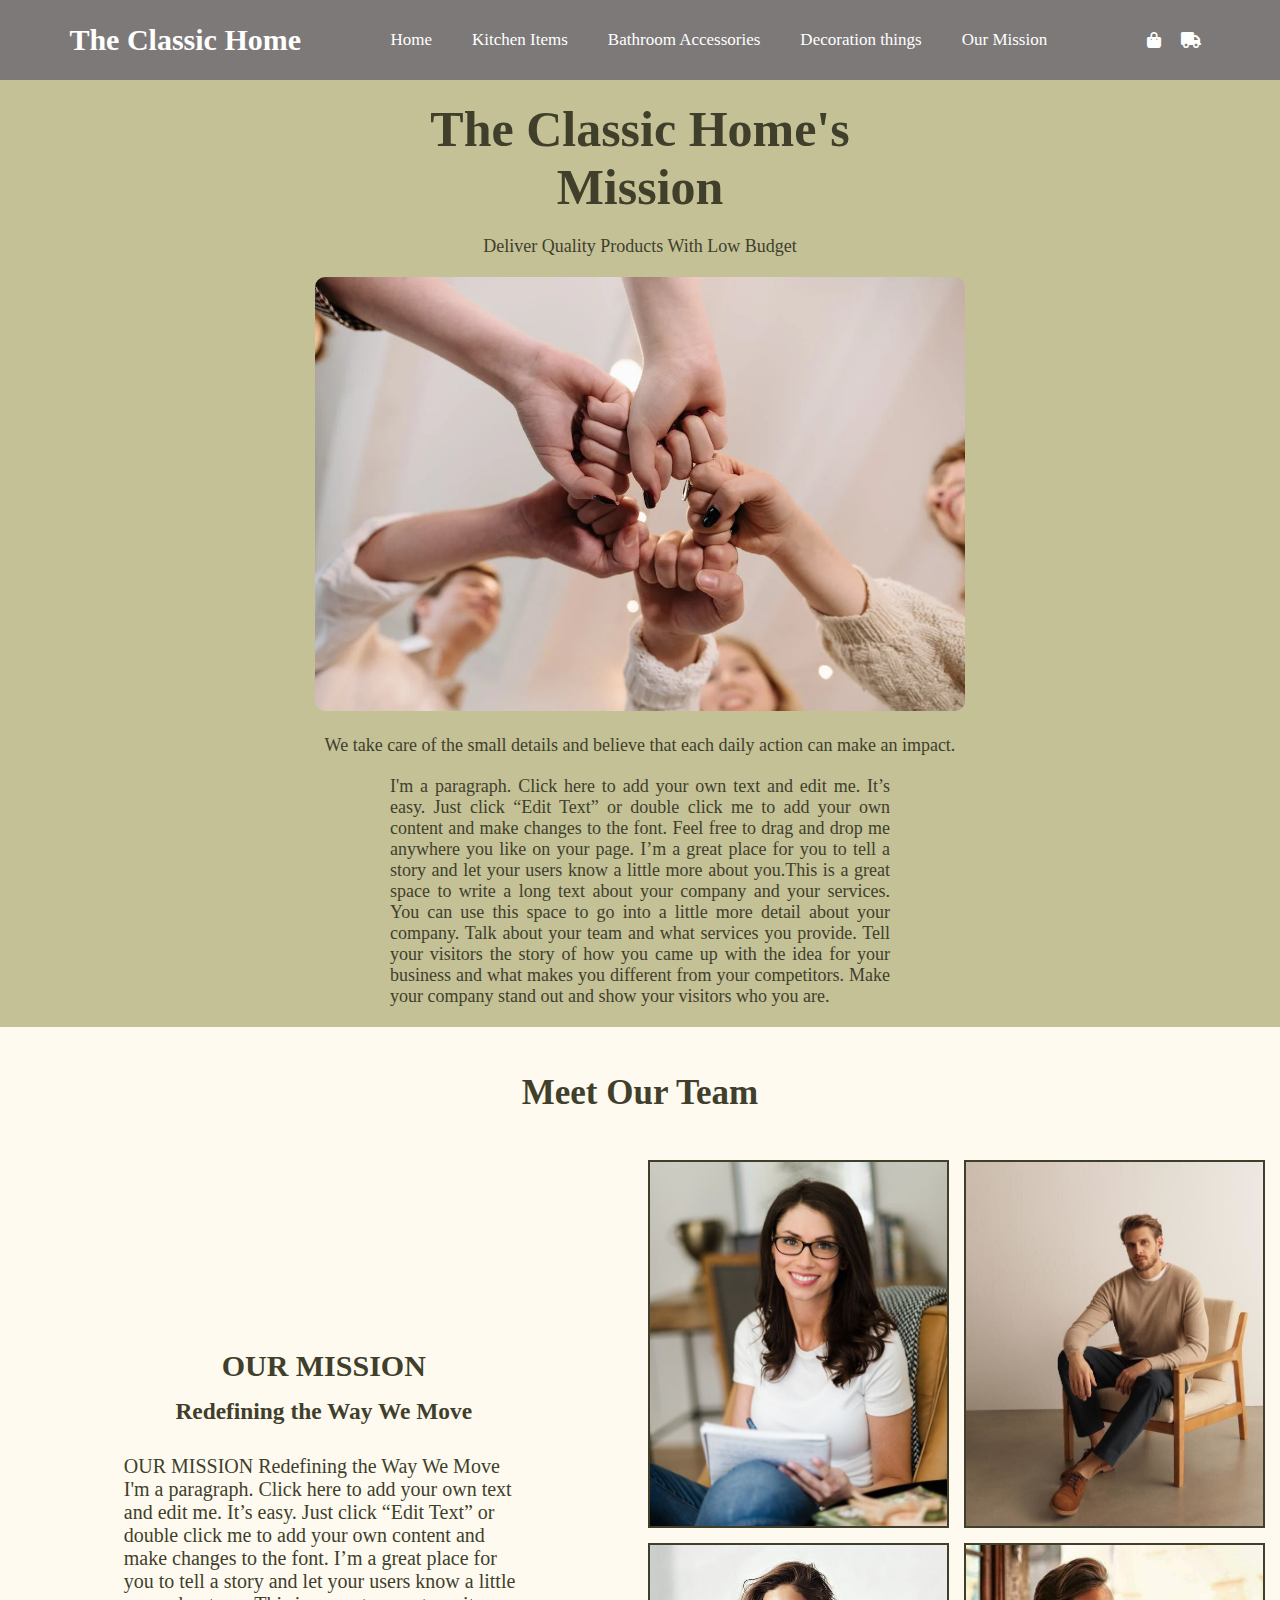
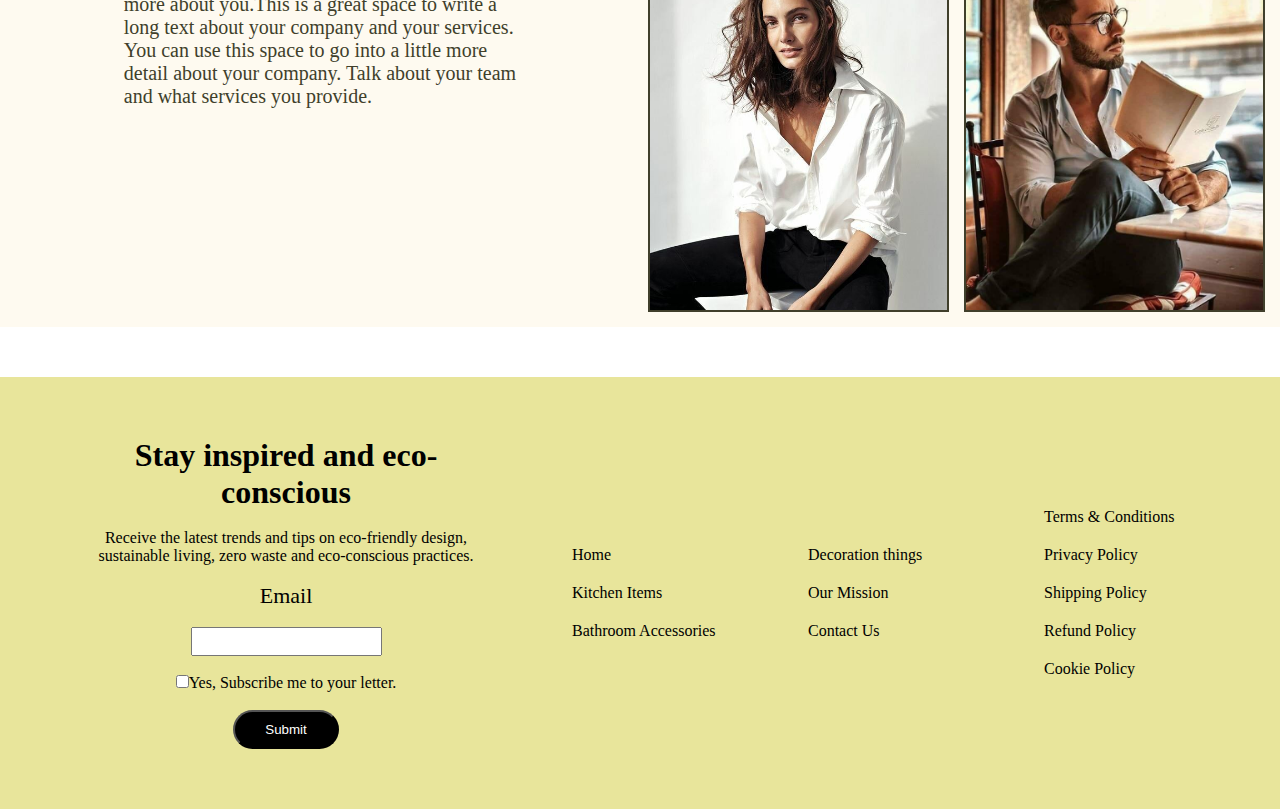
<file: mission.html>
<!DOCTYPE html>
<html>
<head>
	<meta charset="utf-8">
	<meta name="viewport" content="width=device-width, initial-scale=1">
	<title>Our Mission</title>
	<link rel="stylesheet" href="https://cdnjs.cloudflare.com/ajax/libs/font-awesome/6.7.2/css/all.min.css" integrity="sha512-Evv84Mr4kqVGRNSgIGL/F/aIDqQb7xQ2vcrdIwxfjThSH8CSR7PBEakCr51Ck+w+/U6swU2Im1vVX0SVk9ABhg==" crossorigin="anonymous" referrerpolicy="no-referrer" />
	<link rel="stylesheet" type="text/css" href="kitchen.html">
	<link rel="stylesheet" type="text/css" href="bath.html">
	<link rel="stylesheet" type="text/css" href="decoration.html">
	<link rel="stylesheet" type="text/css" href="index.html">
	<style>
		*{
			margin: 0;
			padding: 0;
			box-sizing: border-box;
		}
		nav{
	width: 100%;
	display: flex;
	background-color: #7d7978;
	height: 80px;
	justify-content: space-evenly;
	align-items: center;
	color: white;
}
.nav-heading{
	font-size: 30px;
	font-weight: 700;
}
.navbar-list ul{
	display: flex;
}
.navbar-list ul li{
	list-style-type: none;
	padding: 0 20px;
}
.navbar-list ul li a{
	text-decoration: none;
	color: white;
	font-size: 17px;
}
.nav-icons .fa-solid{
	padding: 0 10px;
}
.nav-icons{
	display: flex;
}
.kitchen{
	display: none;
}
.bath{
	display: none;
}
.decor{
	display: none;
}
.submenu-kit ul,
.submenu-bat ul,
.submenu-deco ul
{
	position: absolute;
	display: flex;
	flex-direction: column;
	width: 120px;
	border: 2px solid #e0d0cc;
	text-align: center;
	background-color: #7d7978;
	margin-top: 20px;
}
.submenu-kit ul li,
.submenu-bat ul li,
.submenu-deco ul li
{
	padding: 10px 0;
}
.nav-btn{
	display: none;
}

@media (max-width:900px){
	nav{
		width: 100%;
		display: flex;
		flex-direction: column;
		height: 120px;
	}
	.navbar-list ul li{
		list-style-type: none;
		padding: 0 10px;
	}
}
@media (max-width:700px){
	nav{
		width: 100%;
	}
	.navbar-list{
/*		width: 100%;*/
		display: flex;
		justify-content: right;
		align-items: center;
		text-align: center;


}
	.navbar-list ul {
/*		width: 100%;*/
		margin-top: 40px;
		flex-direction: column;
		position: absolute;
		top: 100px;
/*		border: 2px solid black;*/
		background-color: #7d7978;
/*		left: 40px;*/
		width: 130px;
		justify-content: space-evenly;
		align-items: center;
	}
	.nav-heading{
		font-size: 20px;
	}
	.navbar-list ul li{
		padding: 10px 0;
	}
	.nav-icons{
		font-size: 20px;
/*		margin-top: 20px;*/
	}
	.navbar-list ul li a{
		font-size: 15px;
	}
	.nav-icons .fa-solid{
		padding: 0 10px;
	}
	.hide{
		display: none;
	}
	.nav-btn{
		display: block;
		font-size: 20px;
		text-align: center;
		width: 40px;
		background-color: black;
	}
	.submenu-kit,
	.submenu-bat,
	.submenu-deco
	{
		position: absolute;
		top: -80px;
		left: 140px;
	}
	
}
		.container1{
			padding: 10px 0;
			text-align: center;
			background-color: rgb(196 193 151);
			color: rgb(64 63 43);
		}
		.container1 ul li{
			padding: 10px 0;
		}
		.container1 ul li h1{
			font-size: 50px;
		}
		.container1 ul li p{
			font-size: 18px;
		}
		.container1 .para3-list{
			width: 100%;
			display: flex;
			justify-content: center;
			align-items: center;
		}
		.container1 #para3{
			text-align: justify;
			width: 500px;
		}
		.container1 img{
			width: 650px;
			border-radius: 10px;
		}
		@media (max-width:700px){
			.container1 img{
				width: 350px;
			}
			.container1 #para3{
				width: 300px;
			}
			.container1 ul li h1{
				font-size: 35px;
			}
		}
		.wrapper{
			min-height: 100vh;
			padding: 15px;
			display: flex;
			flex-direction: column;
			flex-wrap: wrap;
			gap: 15px;
			font-size: 20px;
			background-color: #fefaf0;
			color: rgb(64 63 43);
		}
		.header{
			font-size: 35px;
			font-weight: 800;
		}
		.header,.below,.content1,.content2>div>div{
			flex: 1;
			display: flex;
			justify-content: center;
			align-items: center;
/*			border: 2px solid black;*/
		}
		.main-container{
			flex: 6;
			display: flex;
			justify-content: space-between;
			flex-wrap: wrap;
			gap: 15px;
		}
		.content1{
			display: flex;
			flex-direction: column;
		}
		.content1 h3{
			margin: 15px 0;
		}
		.content1 p{
			margin: 15px 0;
			width: 400px;
		}
		.content2{
			flex: 1;
			display: flex;
			flex-direction: column;
			flex-wrap: wrap;
			gap: 15px;
		}
		.content2>div{
			flex: 1;
			display: flex;
			justify-content: space-between;
			flex-wrap: wrap;
			gap: 15px;
			
		}
		.content2>div>div{
			border: 2px solid rgb(64 63 43);
		}
		.mission1{
			background: url("team1.jpg");
			background-size: cover;
		}
		.mission2{
			background: url("team2.jpg");
			background-size: cover;
		}
		.mission3{
			background: url("team5.jpg");
			background-size: cover;
		}
		.mission4{
			background: url("team6.jpg");
			background-size: cover;
		}
		@media (max-width:940px){
			
			.main-container>div{
				min-height: 400px;
			}
			.content1{
				flex: 100%;
				height: 30vh;
			}
			.content2{
				height: 50vh;
			}
			.header{
				min-height: 90px;
			}
			
			
		}
		@media (max-width:520px){
			.content2>div{
				flex-direction: column;
			}
			.content2>div>div{
				min-height: 200px;
			}
			.content1 p{
				width: 330px;
			}
		}
		.footer .container{
	background-color: #e8e59b;
	margin-top: 50px;
	display: flex;
	justify-content: space-evenly;
	align-items: center;
}
.footer .container .box1{
/*	border: 2px solid black;*/
	width: 400px;
	text-align: center;
	padding: 60px 0;

}
.footer .container .box1 ul li{
	list-style-type: none;
}
.footer .container .input{
	padding: 5px 5px;
}
.footer .container button{
	padding: 10px 30px;
	border-radius: 25px;
	background-color: black;
	color: white;
}
.footer .container button:hover{
	background-color: white;
	color: black;
}
.footer .container .box{
	width: 150px;
/*	border: 2px solid black;*/
}
.footer .container .box ul{
	list-style-type: none;
}
.footer .container .box ul li{
	padding: 10px 0;
}
@media (max-width:680px){
	.footer .container{
		flex-direction: column;
	}
	.footer .container .box1{
		width: 330px;
	}
	.footer .container .box{
		width: 300px;
		text-align: center;
		font-size: 17.5px;
		margin-top: 25px;
	}
	.footer .container .box2,.box3{
		border-bottom: 2px solid black;

	}
}
	</style>
</head>
<body>
	<nav>
		<div class="nav-heading">The Classic Home</div>
		<div class="navbar-list hide">
			<ul>
				<li><a href="index.html">Home</a></li>
				<li class="kitchen-hover"><a href="#">Kitchen Items</a>
					<div class="submenu-kit kitchen">
						<ul>
							<li><a href="kitchen.html #kitchen-ctn">Kitchen products</a></li>
							<li><a href="kitchen.html #kitchen-steel">Stainless Steel</a></li>
							<li><a href="kitchen.html #wooden-set">Wooden Cutlery Set</a></li>
							<li><a href="kitchen.html #container-ctn">Kitchen container Set</a></li>
						</ul>
					</div>
				</li>
				<li class="bath-hover"><a href="#">Bathroom Accessories</a>
					<div class="submenu-bat bath">
						<ul>
							<li><a href="bath.html">Bath Products</a></li>
							<li><a href="bath.html #stand-nav">Bathroom Stands</a></li>
							<li><a href="bath.html #mirror-nav">FLED Mirrors</a></li>
							<li><a href="bath.html #faucets-nav">Faucets</a></li>
							<li><a href="bath.html #hanger-nav">Towel Hangers</a></li>
						</ul>
					</div>
				</li>
				<li class="decoration-hover"><a href="#">Decoration things</a>
					<div class="submenu-deco decor">
						<ul>
							<li><a href="decoration.html">All Decors</a></li>
							<li><a href="decoration.html #Vases-product">Vases</a></li>
							<li><a href="decoration.html #lamp-product">Lamps</a></li>
							<li><a href="decoration.html #walldecor-product">Wall decors</a></li>
							<li><a href="decoration.html #curtain-product">Curtains</a></li>
							<li><a href="decoration.html #bookshelve-product">Bookshelves</a></li>
							
						</ul>
					</div>
				</li>
				<li><a href="mission.html">Our Mission</a></li>
				
			</ul>
		</div>
		<div class="nav-icons"><i class="fa-solid fa-bag-shopping"></i>
		<i class="fa-solid fa-truck"></i>
		<div class="nav-btn"><i class="fa-solid fa-bars"></i></div></div>
	</nav>
	<script>
		document.querySelector(".nav-btn").onclick=function(){
			document.querySelector(".navbar-list").classList.toggle("hide");
		}
		document.querySelector(".kitchen-hover").onclick=function(){
			document.querySelector(".submenu-kit").classList.toggle("kitchen");
		}
		document.querySelector(".bath-hover").onclick=function(){
			document.querySelector(".submenu-bat").classList.toggle("bath");
		}
		document.querySelector(".decoration-hover").onclick=function(){
			document.querySelector(".submenu-deco").classList.toggle("decor");
		}
	</script>
	<div class="mission">
		<div class="container1">
		<ul>
			<li><h1>The Classic Home's<br> Mission</h1></li>
			<li><p>Deliver Quality Products With Low Budget</p></li>
			<li class="img1"><img src="trust2.webp"></li>
			<li><p>We take care of the small details and believe that each daily action can make an impact.</p></li>
			<li class="para3-list"><p id="para3">I'm a paragraph. Click here to add your own text and edit me. It’s easy. Just click “Edit Text” or double click me to add your own content and make changes to the font. Feel free to drag and drop me anywhere you like on your page. I’m a great place for you to tell a story and let your users know a little more about you.​This is a great space to write a long text about your company and your services. You can use this space to go into a little more detail about your company. Talk about your team and what services you provide. Tell your visitors the story of how you came up with the idea for your business and what makes you different from your competitors. Make your company stand out and show your visitors who you are.</p></li>
		</ul>
		</div>
		<div class="wrapper">
			<div class="header">Meet Our Team</div>
			<div class="main-container">
				<div class="content1">
					<h2>OUR MISSION</h2>
					<h3>Redefining the Way We Move</h3>
					<p>
						OUR MISSION
						Redefining the Way 
						We Move

						I'm a paragraph. Click here to add your own text and edit me. It’s easy. Just click “Edit Text” or double click me to add your own content and make changes to the font. I’m a great place for you to tell a story and let your users know a little more about you.

						​

						This is a great space to write a long text about your company and your services. You can use this space to go into a little more detail about your company. Talk about your team and what services you provide. </p>
				</div>
				<div class="content2">
					<div class="subcontent1">
						<div class="mission1"></div>
						<div class="mission2"></div>
					</div>
					<div class="subcontent2">
						<div class="mission3"></div>
						<div class="mission4"></div>
					</div>
				</div>
			</div>
			
		</div>
	</div>
	<!--Footer-->
	<div class="footer">
		<div class="container">
			<div class="box1">

				<ul>
					<li><h1>Stay inspired and eco-conscious</h1></li><br>
					<li><p>Receive the latest trends and tips on eco-friendly design, sustainable living, zero waste and eco-conscious practices.</p></li><br>
				</ul>
				<ul class="email">
					<li><label style="font-size: 22px;">Email</label required/></li><br>
					<li>
						<input type="Email" name="Email" class="input">
					</li><br>
					<li>
						<input type="checkbox" name="check" class="check">Yes, Subscribe me to your letter.
					</li><br>
					<li>
						<button>Submit</button>
					</li>
				</ul>
			</div>
		
		<div class="box2 box">
			<ul>
				<li>Home</li>
				<li>Kitchen Items</li>
				<li>Bathroom Accessories</li>
			</ul>
		</div>
		<div class="box3 box">
			<ul>
				<li>Decoration things</li>
				<li>Our Mission</li>
				<li>Contact Us</li>
			</ul>
		</div>
		<div class="box4 box">
			<ul>
				<li>Terms & Conditions</li>
				<li>Privacy Policy</li>
				<li>Shipping Policy</li>
				<li>Refund Policy</li>
				<li>Cookie Policy</li>
			</ul>
		</div>
	</div>
</body>
</html>
</file>
<file: style.css>
*{
	margin: 0;
	padding: 0;
	box-sizing: border-box;
}
nav{
	width: 100%;
	display: flex;
	background-color: #7d7978;
	height: 80px;
	justify-content: space-evenly;
	align-items: center;
	color: white;
}
.nav-heading{
	font-size: 30px;
	font-weight: 700;
}
.navbar-list ul{
	display: flex;
}
.navbar-list ul li{
	list-style-type: none;
	padding: 0 20px;
}
.navbar-list ul li a{
	text-decoration: none;
	color: white;
	font-size: 17px;
}
.nav-icons .fa-solid{
	padding: 0 10px;
}
.nav-icons{
	display: flex;
}
.kitchen{
	display: none;
}
.bath{
	display: none;
}
.decor{
	display: none;
}
.submenu-kit ul,
.submenu-bat ul,
.submenu-deco ul
{
	position: absolute;
	display: flex;
	flex-direction: column;
	width: 120px;
	border: 2px solid #e0d0cc;
	text-align: center;
	background-color: #7d7978;
	margin-top: 20px;
}
.submenu-kit ul li,
.submenu-bat ul li,
.submenu-deco ul li
{
	padding: 10px 0;
}
.nav-btn{
	display: none;
}

@media (max-width:900px){
	nav{
		width: 100%;
		display: flex;
		flex-direction: column;
		height: 120px;
	}
	.navbar-list ul li{
		list-style-type: none;
		padding: 0 10px;
	}
}
@media (max-width:700px){
	nav{
		width: 100%;
	}
	.navbar-list{
/*		width: 100%;*/
		display: flex;
		justify-content: right;
		align-items: center;
		text-align: center;


}
	.navbar-list ul {
/*		width: 100%;*/
		margin-top: 40px;
		flex-direction: column;
		position: absolute;
		top: 100px;
/*		border: 2px solid black;*/
		background-color: #7d7978;
/*		left: 40px;*/
		width: 130px;
		justify-content: space-evenly;
		align-items: center;
	}
	.nav-heading{
		font-size: 20px;
	}
	.navbar-list ul li{
		padding: 10px 0;
	}
	.nav-icons{
		font-size: 20px;
/*		margin-top: 20px;*/
	}
	.navbar-list ul li a{
		font-size: 15px;
	}
	.nav-icons .fa-solid{
		padding: 0 10px;
	}
	.hide{
		display: none;
	}
	.nav-btn{
		display: block;
		font-size: 20px;
		text-align: center;
		width: 40px;
		background-color: black;
	}
	.submenu-kit,
	.submenu-bat,
	.submenu-deco
	{
		position: absolute;
		top: -80px;
		left: 140px;
	}
	
}

.home{
	background: url("homepage.jpg");
	height: 100vh;
	background-size: cover;
	background-repeat: no-repeat;
	background-position: 69%;
	display: flex;
	flex-direction: column;
	justify-content: center;
	align-items: center;
	text-align: center;
	background-color: rgba(8, 8, 8, 0.5);
	background-blend-mode: darken;
}
.home-ctn{
	width: 500px;
/*	border: 2px solid black;*/
	color: white;
}
.home-ctn h1{
	font-size: 30px;
}
.home-ctn p{
	padding: 20px 0;
	font-size: 20px;
}
.home-ctn button{
	padding: 10px 15px;
	background-color: rgba(159, 153, 152, 0.5);
	border: 2px solid white;
	color: white;
}
.home-ctn button:hover{
	background-color: rgba(175, 116, 102, 1.0);
}
@media (max-width:600px){
	.home-ctn{
		width: 300px;
	}
}
/*container*/
.card-list{
	text-align: center;
	display: flex;
	justify-content: space-evenly;
	align-items: center;
/*	border: 2px solid black;*/
	display: grid;
	grid-template-columns: repeat(3, 1fr);
	padding-left: 40px;
	justify-items: center;
}
.card-item{
/*	border: 2px solid black;*/
	width: 300px;
/*	height: 55vh;*/
	display: flex;
	flex-direction: column;
	text-align: center;
	justify-content: space-evenly;
	align-items: center;
	border-radius: 15px;
	background-color: #856d57;
	color: white;
	margin-top: 50px;
}
.card-list .card-item img{
	width: 75%;
/*	height: 70%;*/
	border-radius: 10px;
	margin-top: 30px;
}
.card-list .card-item button{
	padding: 5px 15px;
}

@media (max-width:991px){
	.card-list{
		display: grid;
		grid-template-columns: repeat(2, 1fr);
	}
}
@media (max-width:700px){
	.card-list{
		display: flex;
		flex-direction: column;
		justify-content: center;
		align-items: center;
		padding-left: 0;
	}
}
.mission-container{
	margin-top: 50px;
	background-color: #ddddcc;
	display: flex;
	flex-direction: column;
	justify-content: center;
	align-items: center;
	padding: 20px 0;
	font-size: 18px;
	width: 100%;
/*	border: 2px solid black;*/
	

}
.mission-heading{
	padding: 20px 0;
}
.mission-icon{
	width: 100%;
	background-color: #c4c197;
	opacity: 0;
	transition: 1s 0.5s linear;
	
}
.mission-icon ul{
	display: flex;
	text-align: center;
	padding: 50px 0;
/*	border: 2px solid black;*/
	justify-content: center;
	align-items: center;
	opacity: 0;

}
.mission-icon ul li{
	list-style-type: none;
	padding: 0 25px;
	font-size: 18px;
	opacity: 0;

}
.mission-icon ul li i{
	font-size: 45px;
	border: 2px solid black;
	padding: 30px;
	border-radius: 50%;
}
.mission-para2{
	width: 600px;
	padding: 20px 0;
	letter-spacing: 1px;
	word-spacing: 4px;
	opacity: 0;
	transition: 1s 0.5s linear;
}
.mission-para1{
	width: 500px;
	padding: 20px 0;
	opacity: 0;
	transition: 1s 0.5s linear;
}
.mission-btn button{
	padding: 10px 20px;
	border-radius: 20px;
	background-color: rgb(64, 63, 43);
	color: white;
	opacity: 0;
	transition: 1s 0.5s linear;
}
.mission-container:hover {
	.mission-icon
	{
		opacity: 1;
		transform: translateY(-30px);

	}
	.mission-icon ul{
		opacity: 1;
	}
	.mission-icon ul li{
		opacity: 1;
	}
	.mission-icon ul li i{
		opacity: 1;
	}
	.mission-para1{
		opacity: 1;
		transform: translateY(-30px);
	}
	.mission-para2{
		opacity: 1;
		transform: translateY(-30px);
	}
	.mission-btn button{
		opacity: 1;
		transform: translateY(-30px);
	}
}
@media (max-width:991px){
	.mission-icon ul li{
		padding: 0 15px;
	}
	.mission-icon ul li i{
		font-size: 20px;
		padding: 20px;
	}
}
@media (max-width:620px){
	.mission-para1{
		width: 340px;
	}
	.mission-para2{
		width: 340px;
	}
	.mission-icon ul{
		flex-direction: column;
	}
	.mission-icon ul li{
		padding: 10px 15px;
	}
	.mission-icon ul li i{
		font-size: 55px;
		padding: 40px;
	}
}
.footer .container{
	background-color: #e8e59b;
	margin-top: 50px;
	display: flex;
	justify-content: space-evenly;
	align-items: center;
}
.footer .container .box1{
/*	border: 2px solid black;*/
	width: 400px;
	text-align: center;
	padding: 60px 0;

}
.footer .container .box1 ul li{
	list-style-type: none;
}
.footer .container .input{
	padding: 5px 5px;
}
.footer .container button{
	padding: 10px 30px;
	border-radius: 25px;
	background-color: black;
	color: white;
}
.footer .container button:hover{
	background-color: white;
	color: black;
}
.footer .container .box{
	width: 150px;
/*	border: 2px solid black;*/
}
.footer .container .box ul{
	list-style-type: none;
}
.footer .container .box ul li{
	padding: 10px 0;
}
@media (max-width:680px){
	.footer .container{
		flex-direction: column;
	}
	.footer .container .box1{
		width: 330px;
	}
	.footer .container .box{
		width: 300px;
		text-align: center;
		font-size: 17.5px;
		margin-top: 25px;
	}
	.footer .container .box2,.box3{
		border-bottom: 2px solid black;

	}
}
</file>
